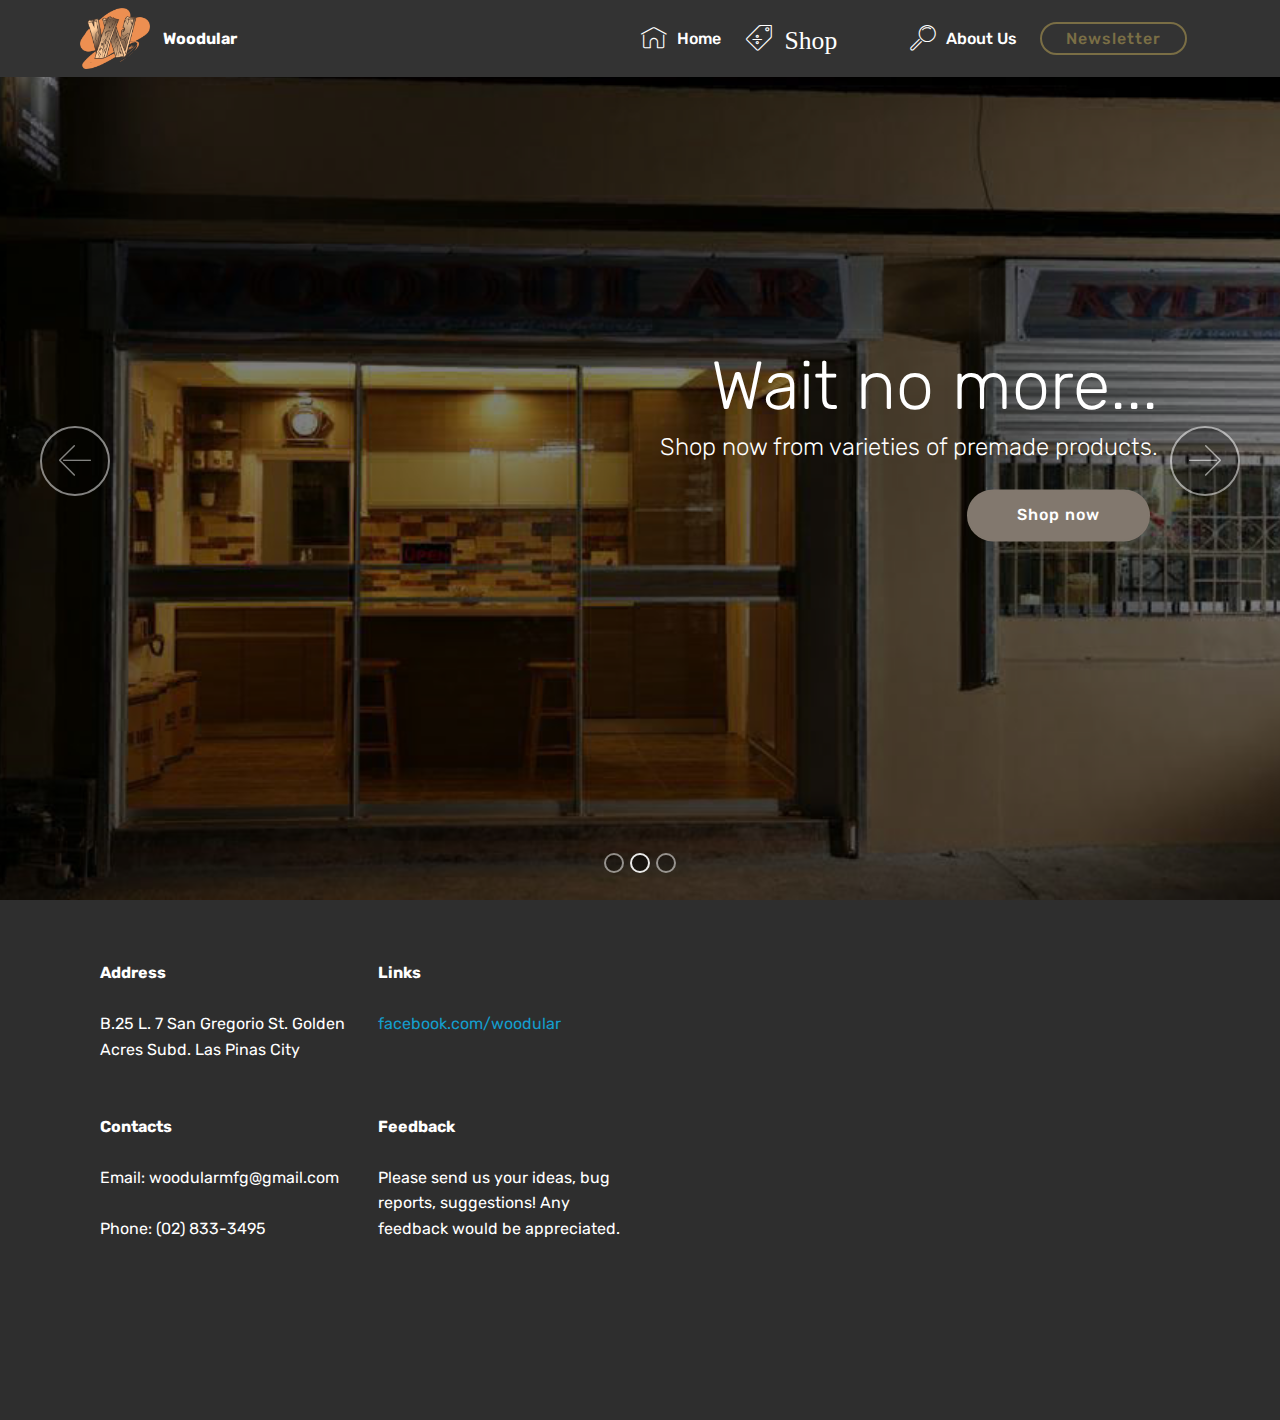
<file: index.html>
<!DOCTYPE html>
<html >
<head>
  <!-- Site made with Mobirise Website Builder v4.8.7, https://mobirise.com -->
  <meta charset="UTF-8">
  <meta http-equiv="X-UA-Compatible" content="IE=edge">
  <meta name="generator" content="Mobirise v4.8.7, mobirise.com">
  <meta name="viewport" content="width=device-width, initial-scale=1, minimum-scale=1">
  <link rel="shortcut icon" href="assets/images/untitled-4-122x106.png" type="image/x-icon">
  <meta name="description" content="">
  <title>Home</title>
  <link rel="stylesheet" href="assets/web/assets/mobirise-icons/mobirise-icons.css">
  <link rel="stylesheet" href="assets/tether/tether.min.css">
  <link rel="stylesheet" href="assets/bootstrap/css/bootstrap.min.css">
  <link rel="stylesheet" href="assets/bootstrap/css/bootstrap-grid.min.css">
  <link rel="stylesheet" href="assets/bootstrap/css/bootstrap-reboot.min.css">
  <link rel="stylesheet" href="assets/dropdown/css/style.css">
  <link rel="stylesheet" href="assets/socicon/css/styles.css">
  <link rel="stylesheet" href="assets/theme/css/style.css">
  <link rel="stylesheet" href="assets/mobirise/css/mbr-additional.css" type="text/css">
  
  
  
</head>
<body>
  <section class="menu cid-r9PFKLAut1" once="menu" id="menu1-0">

    

    <nav class="navbar navbar-expand beta-menu navbar-dropdown align-items-center navbar-fixed-top navbar-toggleable-sm">
        <button class="navbar-toggler navbar-toggler-right" type="button" data-toggle="collapse" data-target="#navbarSupportedContent" aria-controls="navbarSupportedContent" aria-expanded="false" aria-label="Toggle navigation">
            <div class="hamburger">
                <span></span>
                <span></span>
                <span></span>
                <span></span>
            </div>
        </button>
        <div class="menu-logo">
            <div class="navbar-brand">
                <span class="navbar-logo">
                    <a href="index.html">
                         <img src="assets/images/untitled-4-122x106.png" alt="Mobirise" title="" style="height: 3.8rem;">
                    </a>
                </span>
                <span class="navbar-caption-wrap"><a class="navbar-caption text-white display-4" href="index.html">
                        Woodular</a></span>
            </div>
        </div>
        <div class="collapse navbar-collapse" id="navbarSupportedContent">
            <ul class="navbar-nav nav-dropdown" data-app-modern-menu="true"><li class="nav-item"><a class="nav-link link text-white display-4" href="index.html"><span class="mbri-home mbr-iconfont mbr-iconfont-btn"></span>Home&nbsp;</a></li><li class="nav-item">
                    <a class="nav-link link text-white display-4" href="store.html"><span class="mbri-sale mbr-iconfont mbr-iconfont-btn">&nbsp;Shop</span></a>
                </li><li class="nav-item"><a class="nav-link link text-white display-4" href="https://mobirise.co"><br><br></a></li><li class="nav-item"><a class="nav-link link text-white display-4" href="https://mobirise.co"><br><br></a></li>
                <li class="nav-item">
                    <a class="nav-link link text-white display-4" href="about.html">
                        <span class="mbri-search mbr-iconfont mbr-iconfont-btn"></span>
                        About Us
                    </a>
                </li></ul>
            <div class="navbar-buttons mbr-section-btn"><a class="btn btn-sm btn-danger-outline display-4" href="about.html#form3-n">Newsletter</a></div>
        </div>
    </nav>
</section>

<section class="engine"><a href="https://mobirise.info/q">responsive site templates</a></section><section class="carousel slide cid-r9PI9x6TwP" data-interval="false" id="slider1-1">

    

    <div class="full-screen"><div class="mbr-slider slide carousel" data-pause="true" data-keyboard="false" data-ride="false" data-interval="false"><ol class="carousel-indicators"><li data-app-prevent-settings="" data-target="#slider1-1" data-slide-to="0"></li><li data-app-prevent-settings="" data-target="#slider1-1" class=" active" data-slide-to="1"></li><li data-app-prevent-settings="" data-target="#slider1-1" data-slide-to="2"></li></ol><div class="carousel-inner" role="listbox"><div class="carousel-item slider-fullscreen-image" data-bg-video-slide="false" style="background-image: url(assets/images/20643476-1093840844080330-7118830646391316448-o-1440x1080.jpg);"><div class="container container-slide"><div class="image_wrapper"><div class="mbr-overlay"></div><img src="assets/images/20643476-1093840844080330-7118830646391316448-o-1440x1080.jpg"><div class="carousel-caption justify-content-center"><div class="col-10 align-right"><h2 class="mbr-fonts-style display-1">You dream, we make it happen</h2><p class="lead mbr-text mbr-fonts-style display-5">A lot of homes where given a beaty treatment, just dream on and we make those come alive</p></div></div></div></div></div><div class="carousel-item slider-fullscreen-image active" data-bg-video-slide="false" style="background-image: url(assets/images/20637989-1091749337622814-2150588255111004883-n-960x591.jpg);"><div class="container container-slide"><div class="image_wrapper"><div class="mbr-overlay"></div><img src="assets/images/20637989-1091749337622814-2150588255111004883-n-960x591.jpg"><div class="carousel-caption justify-content-center"><div class="col-10 align-right"><h2 class="mbr-fonts-style display-1">Wait no more...</h2><p class="lead mbr-text mbr-fonts-style display-5">Shop now from varieties of premade products.</p><div class="mbr-section-btn" buttons="0"><a class="btn btn-info display-4" href="store.html">Shop now</a> </div></div></div></div></div></div><div class="carousel-item slider-fullscreen-image" data-bg-video-slide="false" style="background-image: url(assets/images/21731320-1114156162048798-9175021350580617062-n-960x640.jpg);"><div class="container container-slide"><div class="image_wrapper"><div class="mbr-overlay"></div><img src="assets/images/21731320-1114156162048798-9175021350580617062-n-960x640.jpg"><div class="carousel-caption justify-content-center"><div class="col-10 align-right"><h2 class="mbr-fonts-style display-1"><p>Made for living, by those who live</p></h2><p class="lead mbr-text mbr-fonts-style display-5">Choose from the large selection of modern designs, or create your own dream place.</p></div></div></div></div></div></div><a data-app-prevent-settings="" class="carousel-control carousel-control-prev" role="button" data-slide="prev" href="#slider1-1"><span aria-hidden="true" class="mbri-left mbr-iconfont"></span><span class="sr-only">Previous</span></a><a data-app-prevent-settings="" class="carousel-control carousel-control-next" role="button" data-slide="next" href="#slider1-1"><span aria-hidden="true" class="mbri-right mbr-iconfont"></span><span class="sr-only">Next</span></a></div></div>

</section>

<section class="cid-r9PLm1YpT7" id="footer2-2">

    

    

    <div class="container">
        <div class="media-container-row content mbr-white">
            <div class="col-12 col-md-3 mbr-fonts-style display-7">
                <p class="mbr-text">
                    <strong>Address</strong>
                    <br>
                    <br>B.25 L. 7 San Gregorio St. Golden Acres Subd. Las Pinas City&nbsp;<br>
                    <br>
                    <br><strong>Contacts</strong>
                    <br>
                    <br>Email: woodularmfg@gmail.com &nbsp; &nbsp; &nbsp; &nbsp; &nbsp; &nbsp; &nbsp; &nbsp; &nbsp;&nbsp;<br>Phone: (02) 833-3495 &nbsp; &nbsp; &nbsp; &nbsp; &nbsp; &nbsp; &nbsp; &nbsp; &nbsp; &nbsp;&nbsp;<br><br></p>
            </div>
            <div class="col-12 col-md-3 mbr-fonts-style display-7">
                <p class="mbr-text">
                    <strong>Links</strong>
                    <br>
                    <br><a class="text-primary" href="http://facebook.com/woodular" target="_blank">facebook.com/woodular</a>&nbsp;<br><br>&nbsp;<br>
                    <br><strong>Feedback</strong>
                    <br>
                    <br>Please send us your ideas, bug reports, suggestions! Any feedback would be appreciated.
                </p>
            </div>
            <div class="col-12 col-md-6">
                <div class="google-map"><iframe frameborder="0" style="border:0" src="https://www.google.com/maps/embed/v1/place?key=AIzaSyA0Dx_boXQiwvdz8sJHoYeZNVTdoWONYkU&amp;q=place_id:ChIJGbZApozRlzMRYhSx2LXgkew" allowfullscreen=""></iframe></div>
            </div>
        </div>
        
    </div>
</section>


  <script src="assets/web/assets/jquery/jquery.min.js"></script>
  <script src="assets/popper/popper.min.js"></script>
  <script src="assets/tether/tether.min.js"></script>
  <script src="assets/bootstrap/js/bootstrap.min.js"></script>
  <script src="assets/smoothscroll/smooth-scroll.js"></script>
  <script src="assets/dropdown/js/script.min.js"></script>
  <script src="assets/ytplayer/jquery.mb.ytplayer.min.js"></script>
  <script src="assets/vimeoplayer/jquery.mb.vimeo_player.js"></script>
  <script src="assets/bootstrapcarouselswipe/bootstrap-carousel-swipe.js"></script>
  <script src="assets/touchswipe/jquery.touch-swipe.min.js"></script>
  <script src="assets/theme/js/script.js"></script>
  <script src="assets/slidervideo/script.js"></script>
  
  
</body>
</html>
</file>
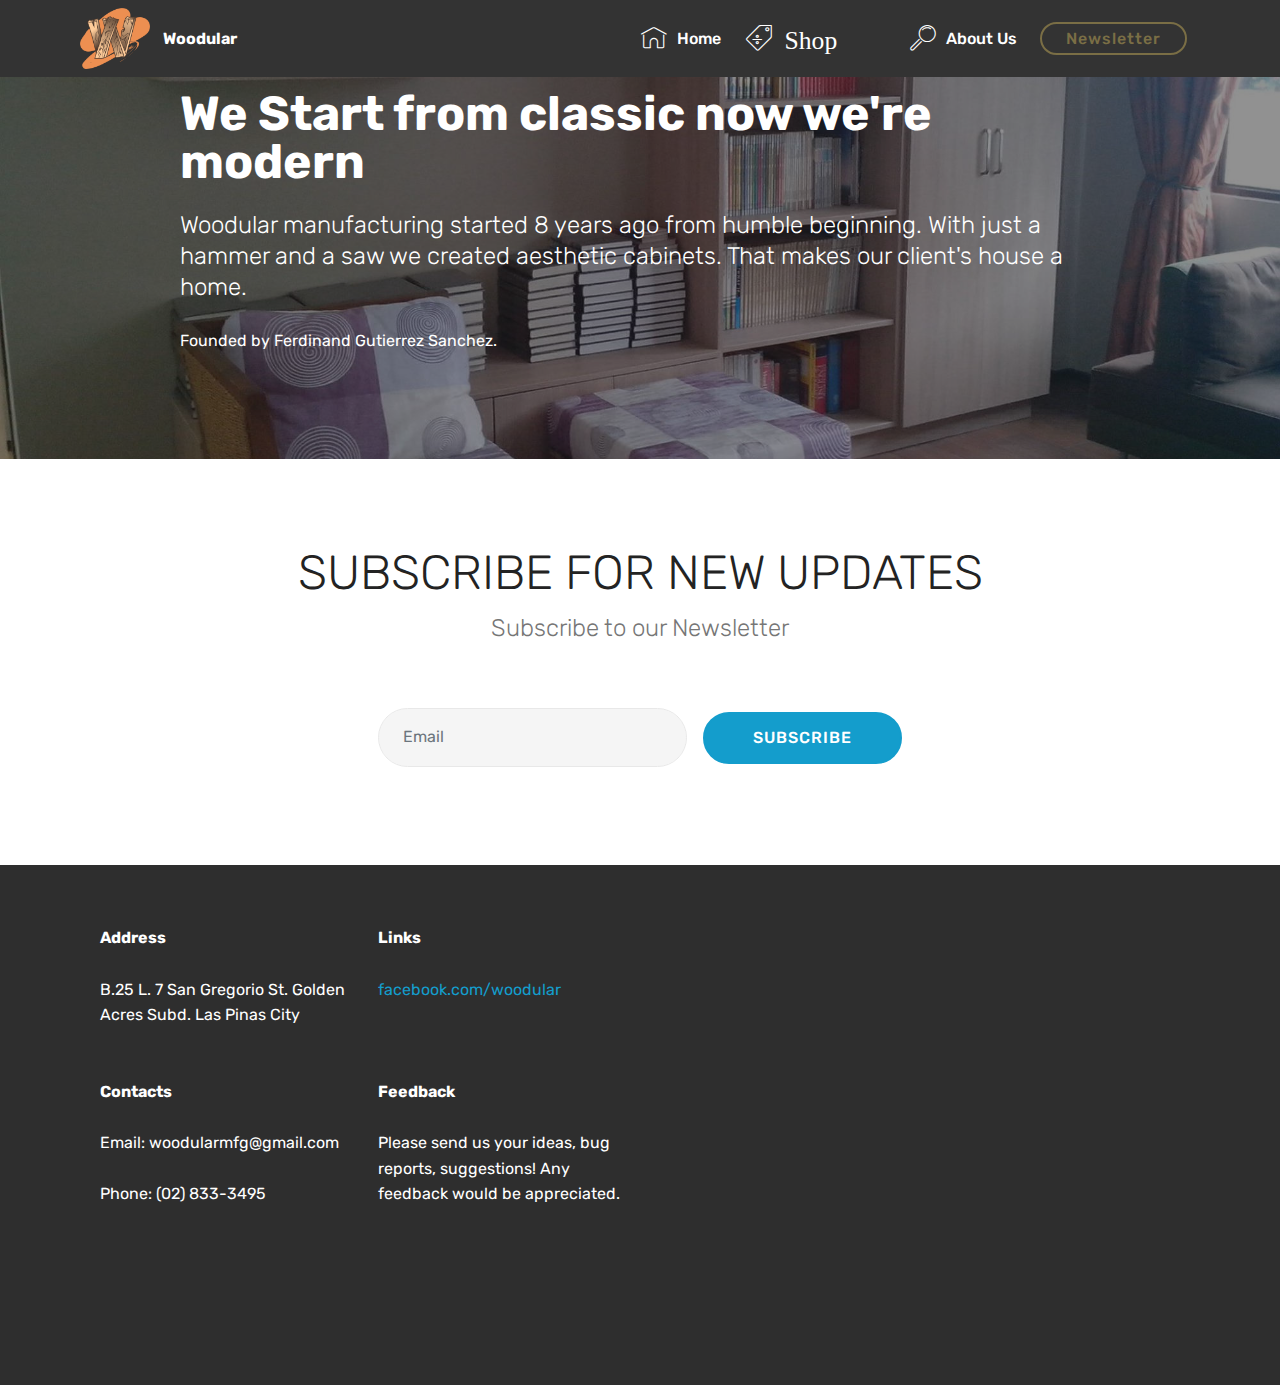
<file: about.html>
<!DOCTYPE html>
<html >
<head>
  <!-- Site made with Mobirise Website Builder v4.8.7, https://mobirise.com -->
  <meta charset="UTF-8">
  <meta http-equiv="X-UA-Compatible" content="IE=edge">
  <meta name="generator" content="Mobirise v4.8.7, mobirise.com">
  <meta name="viewport" content="width=device-width, initial-scale=1, minimum-scale=1">
  <link rel="shortcut icon" href="assets/images/untitled-4-122x106.png" type="image/x-icon">
  <meta name="description" content="">
  <title>About</title>
  <link rel="stylesheet" href="assets/web/assets/mobirise-icons/mobirise-icons.css">
  <link rel="stylesheet" href="assets/tether/tether.min.css">
  <link rel="stylesheet" href="assets/bootstrap/css/bootstrap.min.css">
  <link rel="stylesheet" href="assets/bootstrap/css/bootstrap-grid.min.css">
  <link rel="stylesheet" href="assets/bootstrap/css/bootstrap-reboot.min.css">
  <link rel="stylesheet" href="assets/dropdown/css/style.css">
  <link rel="stylesheet" href="assets/socicon/css/styles.css">
  <link rel="stylesheet" href="assets/theme/css/style.css">
  <link rel="stylesheet" href="assets/mobirise/css/mbr-additional.css" type="text/css">
  
  
  
</head>
<body>
  <section class="menu cid-r9PPx0jA4x" once="menu" id="menu1-a">

    

    <nav class="navbar navbar-expand beta-menu navbar-dropdown align-items-center navbar-fixed-top navbar-toggleable-sm">
        <button class="navbar-toggler navbar-toggler-right" type="button" data-toggle="collapse" data-target="#navbarSupportedContent" aria-controls="navbarSupportedContent" aria-expanded="false" aria-label="Toggle navigation">
            <div class="hamburger">
                <span></span>
                <span></span>
                <span></span>
                <span></span>
            </div>
        </button>
        <div class="menu-logo">
            <div class="navbar-brand">
                <span class="navbar-logo">
                    <a href="index.html">
                         <img src="assets/images/untitled-4-122x106.png" alt="Mobirise" title="" style="height: 3.8rem;">
                    </a>
                </span>
                <span class="navbar-caption-wrap"><a class="navbar-caption text-white display-4" href="index.html">
                        Woodular</a></span>
            </div>
        </div>
        <div class="collapse navbar-collapse" id="navbarSupportedContent">
            <ul class="navbar-nav nav-dropdown" data-app-modern-menu="true"><li class="nav-item"><a class="nav-link link text-white display-4" href="index.html"><span class="mbri-home mbr-iconfont mbr-iconfont-btn"></span>Home&nbsp;</a></li><li class="nav-item">
                    <a class="nav-link link text-white display-4" href="store.html"><span class="mbri-sale mbr-iconfont mbr-iconfont-btn">&nbsp;Shop</span></a>
                </li><li class="nav-item"><a class="nav-link link text-white display-4" href="https://mobirise.co"><br><br></a></li><li class="nav-item"><a class="nav-link link text-white display-4" href="https://mobirise.co"><br><br></a></li>
                <li class="nav-item">
                    <a class="nav-link link text-white display-4" href="about.html">
                        <span class="mbri-search mbr-iconfont mbr-iconfont-btn"></span>
                        About Us
                    </a>
                </li></ul>
            <div class="navbar-buttons mbr-section-btn"><a class="btn btn-sm btn-danger-outline display-4" href="about.html#form3-n">Newsletter</a></div>
        </div>
    </nav>
</section>

<section class="engine"><a href="https://mobirise.info/h">how to create a web page</a></section><section class="mbr-section info3 cid-r9PPMmqriK" id="info3-d">

    

    <div class="mbr-overlay" style="opacity: 0.5; background-color: rgb(35, 35, 35);">
    </div>

    <div class="container">
        <div class="row justify-content-center">
            <div class="media-container-column title col-12 col-md-10">
                <h2 class="align-left mbr-bold mbr-white pb-3 mbr-fonts-style display-2">We Start from classic now we're modern</h2>
                <h3 class="mbr-section-subtitle align-left mbr-light mbr-white pb-3 mbr-fonts-style display-5">
                    Woodular manufacturing started 8 years ago from humble beginning. With just a hammer and a saw we created aesthetic cabinets. That makes our client's house a home.</h3>
                <p class="mbr-text align-left mbr-white mbr-fonts-style display-7">
                    Founded by Ferdinand Gutierrez Sanchez.</p>
                
            </div>
        </div>
    </div>
</section>

<section class="mbr-section form3 cid-rb9Y3Fbtnn" id="form3-n">

    

    

    <div class="container">
        <div class="row justify-content-center">
            <div class="title col-12 col-lg-8">
                <h2 class="align-center pb-2 mbr-fonts-style display-2">
                    SUBSCRIBE FOR NEW UPDATES</h2>
                <h3 class="mbr-section-subtitle align-center pb-5 mbr-light mbr-fonts-style display-5">
                    Subscribe to our Newsletter
                </h3>
            </div>
        </div>

        <div class="row py-2 justify-content-center">
            <div class="col-12 col-lg-6  col-md-8 " data-form-type="formoid">
                <div data-form-alert="" hidden="">
                        Thanks for filling out the form!
                </div>
                <form class="mbr-form" action="https://mobirise.com/" method="post" data-form-title="Mobirise Form"><input type="hidden" name="email" data-form-email="true" value="0uvEjfqA/yIewlBUy0/nMEgv3GSN7v/l9uYnLKzuTjW/DQw9vUcbJLZ5KV8QCc9EpQ7VpFF4BsQ4EmOqYT6fszbX9M8NmLuMfsDDFT5FcInP7aJJgGqb1qgZjR4KFVak">
                    <div class="mbr-subscribe input-group">
                        <input class="form-control" type="email" name="email" placeholder="Email" data-form-field="Email" required="" id="email-form3-n">
                        <span class="input-group-btn">
                            <button href="" type="submit" class="btn btn-primary  display-4">SUBSCRIBE</button>
                        </span>
                    </div>
                </form>
            </div>
        </div>
    </div>
</section>

<section class="cid-r9PPx5ZL4J" id="footer2-c">

    

    

    <div class="container">
        <div class="media-container-row content mbr-white">
            <div class="col-12 col-md-3 mbr-fonts-style display-7">
                <p class="mbr-text">
                    <strong>Address</strong>
                    <br>
                    <br>B.25 L. 7 San Gregorio St. Golden Acres Subd. Las Pinas City&nbsp;<br>
                    <br>
                    <br><strong>Contacts</strong>
                    <br>
                    <br>Email: woodularmfg@gmail.com &nbsp; &nbsp; &nbsp; &nbsp; &nbsp; &nbsp; &nbsp; &nbsp; &nbsp;&nbsp;<br>Phone: (02) 833-3495 &nbsp; &nbsp; &nbsp; &nbsp; &nbsp; &nbsp; &nbsp; &nbsp; &nbsp; &nbsp;&nbsp;<br><br></p>
            </div>
            <div class="col-12 col-md-3 mbr-fonts-style display-7">
                <p class="mbr-text">
                    <strong>Links</strong>
                    <br>
                    <br><a class="text-primary" href="http://facebook.com/woodular" target="_blank">facebook.com/woodular</a>&nbsp;<br><br>&nbsp;<br>
                    <br><strong>Feedback</strong>
                    <br>
                    <br>Please send us your ideas, bug reports, suggestions! Any feedback would be appreciated.
                </p>
            </div>
            <div class="col-12 col-md-6">
                <div class="google-map"><iframe frameborder="0" style="border:0" src="https://www.google.com/maps/embed/v1/place?key=AIzaSyA0Dx_boXQiwvdz8sJHoYeZNVTdoWONYkU&amp;q=place_id:ChIJGbZApozRlzMRYhSx2LXgkew" allowfullscreen=""></iframe></div>
            </div>
        </div>
        
    </div>
</section>


  <script src="assets/web/assets/jquery/jquery.min.js"></script>
  <script src="assets/popper/popper.min.js"></script>
  <script src="assets/tether/tether.min.js"></script>
  <script src="assets/bootstrap/js/bootstrap.min.js"></script>
  <script src="assets/smoothscroll/smooth-scroll.js"></script>
  <script src="assets/dropdown/js/script.min.js"></script>
  <script src="assets/touchswipe/jquery.touch-swipe.min.js"></script>
  <script src="assets/theme/js/script.js"></script>
  <script src="assets/formoid/formoid.min.js"></script>
  
  
</body>
</html>
</file>
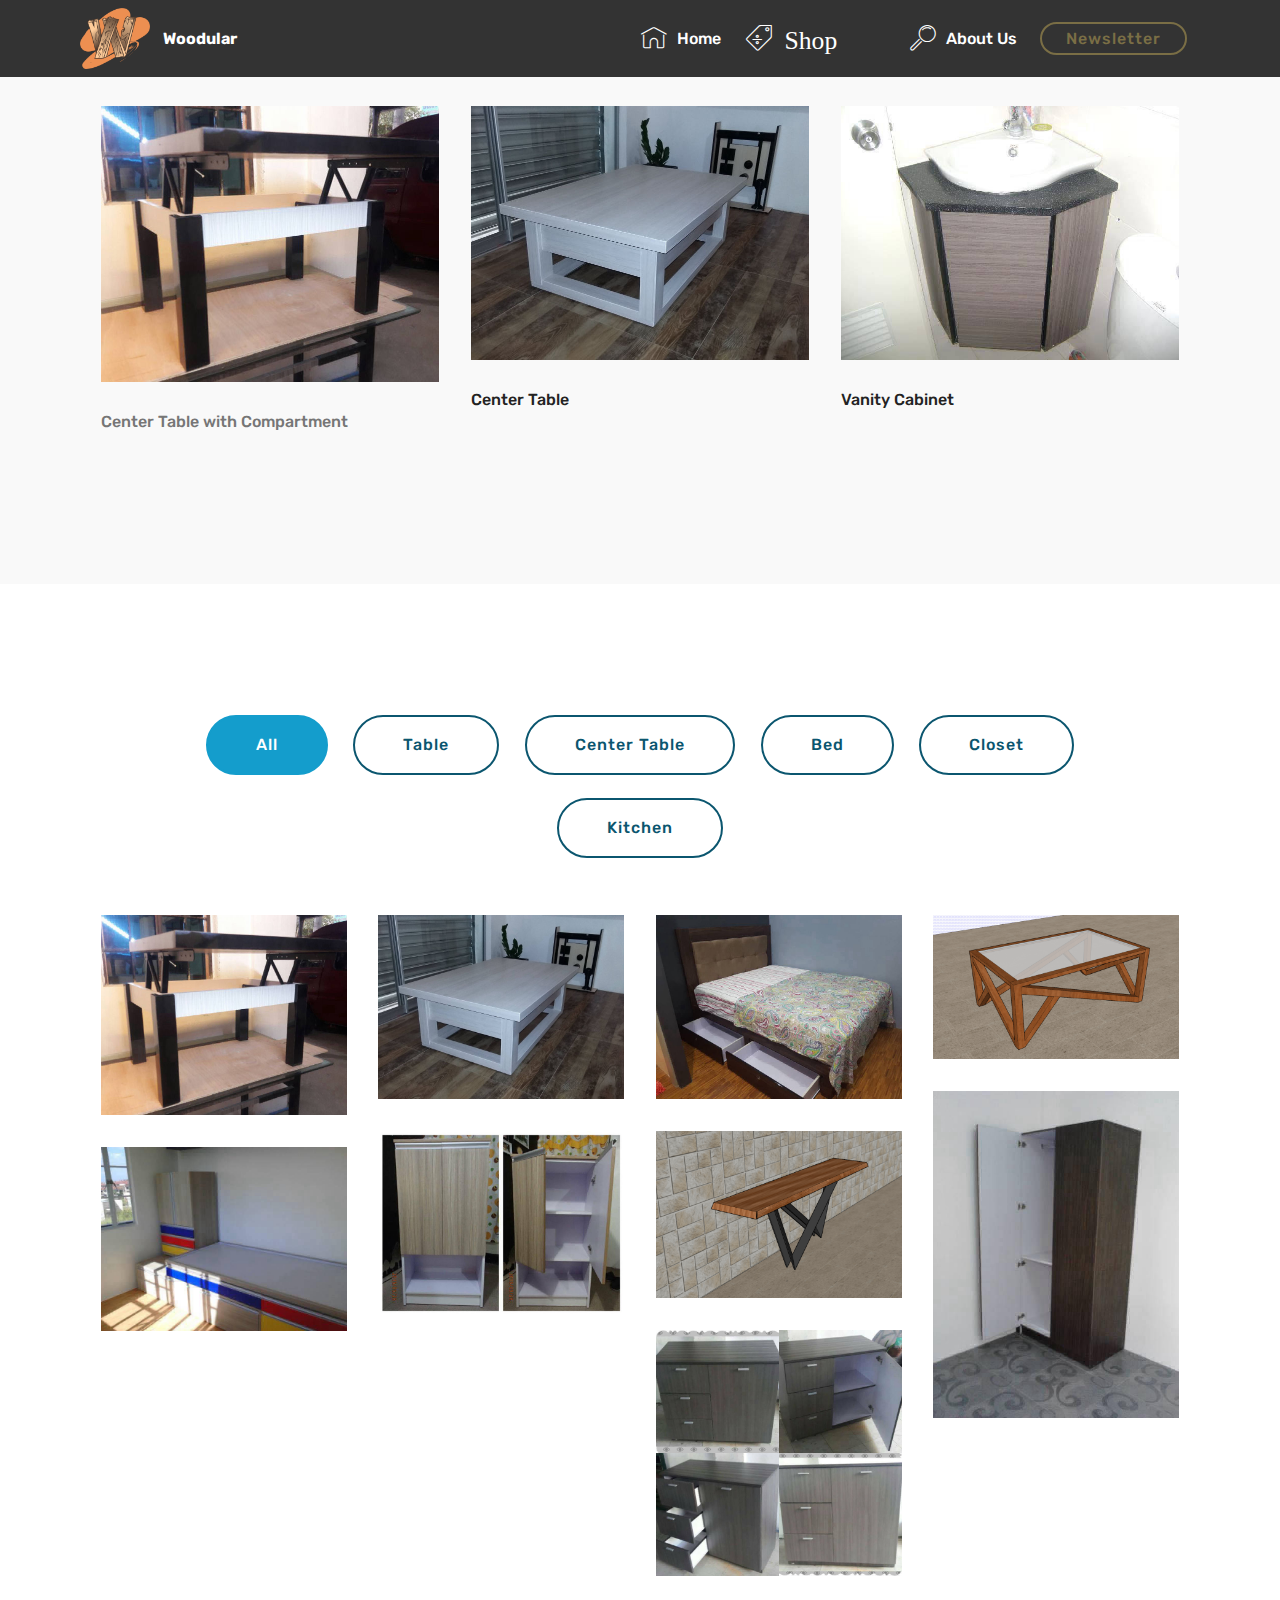
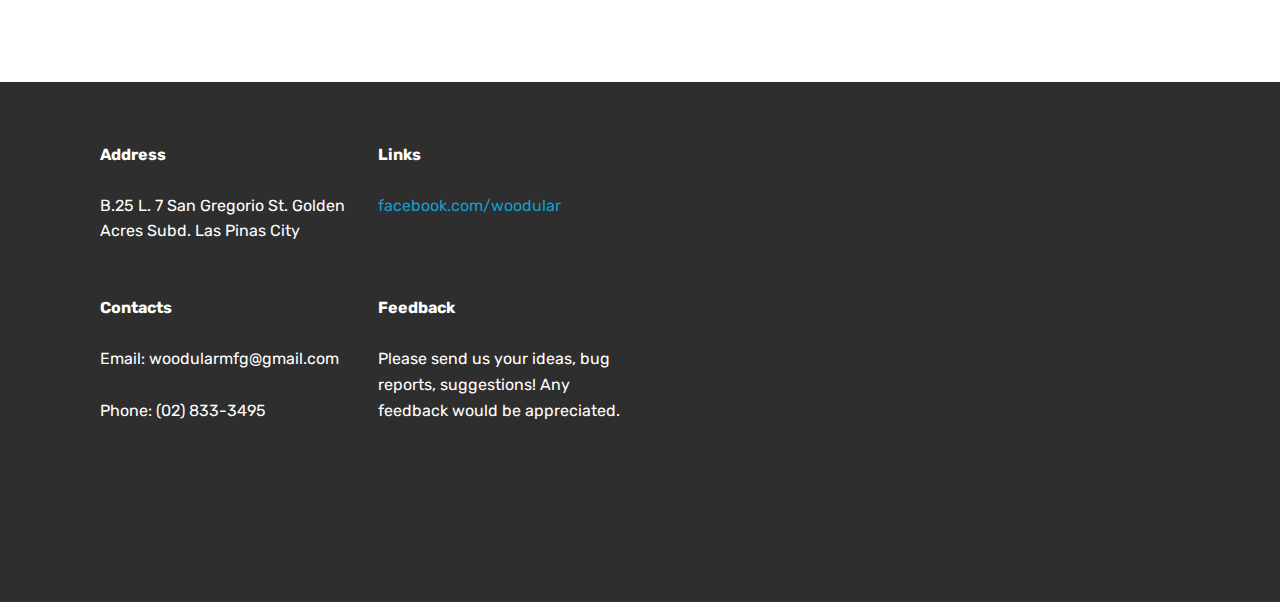
<file: page4.html>
<!DOCTYPE html>
<html >
<head>
  <!-- Site made with Mobirise Website Builder v4.8.7, https://mobirise.com -->
  <meta charset="UTF-8">
  <meta http-equiv="X-UA-Compatible" content="IE=edge">
  <meta name="generator" content="Mobirise v4.8.7, mobirise.com">
  <meta name="viewport" content="width=device-width, initial-scale=1, minimum-scale=1">
  <link rel="shortcut icon" href="assets/images/untitled-4-122x106.png" type="image/x-icon">
  <meta name="description" content="">
  <title>product1</title>
  <link rel="stylesheet" href="assets/web/assets/mobirise-icons/mobirise-icons.css">
  <link rel="stylesheet" href="assets/tether/tether.min.css">
  <link rel="stylesheet" href="assets/bootstrap/css/bootstrap.min.css">
  <link rel="stylesheet" href="assets/bootstrap/css/bootstrap-grid.min.css">
  <link rel="stylesheet" href="assets/bootstrap/css/bootstrap-reboot.min.css">
  <link rel="stylesheet" href="assets/dropdown/css/style.css">
  <link rel="stylesheet" href="assets/socicon/css/styles.css">
  <link rel="stylesheet" href="assets/theme/css/style.css">
  <link rel="stylesheet" href="assets/gallery/style.css">
  <link rel="stylesheet" href="assets/mobirise/css/mbr-additional.css" type="text/css">
  
  
  
</head>
<body>
  <section class="menu cid-rb9MsQ5hOR" once="menu" id="menu1-f">

    

    <nav class="navbar navbar-expand beta-menu navbar-dropdown align-items-center navbar-fixed-top navbar-toggleable-sm">
        <button class="navbar-toggler navbar-toggler-right" type="button" data-toggle="collapse" data-target="#navbarSupportedContent" aria-controls="navbarSupportedContent" aria-expanded="false" aria-label="Toggle navigation">
            <div class="hamburger">
                <span></span>
                <span></span>
                <span></span>
                <span></span>
            </div>
        </button>
        <div class="menu-logo">
            <div class="navbar-brand">
                <span class="navbar-logo">
                    <a href="index.html">
                         <img src="assets/images/untitled-4-122x106.png" alt="Mobirise" title="" style="height: 3.8rem;">
                    </a>
                </span>
                <span class="navbar-caption-wrap"><a class="navbar-caption text-white display-4" href="index.html">
                        Woodular</a></span>
            </div>
        </div>
        <div class="collapse navbar-collapse" id="navbarSupportedContent">
            <ul class="navbar-nav nav-dropdown" data-app-modern-menu="true"><li class="nav-item"><a class="nav-link link text-white display-4" href="index.html"><span class="mbri-home mbr-iconfont mbr-iconfont-btn"></span>Home&nbsp;</a></li><li class="nav-item">
                    <a class="nav-link link text-white display-4" href="store.html"><span class="mbri-sale mbr-iconfont mbr-iconfont-btn">&nbsp;Shop</span></a>
                </li><li class="nav-item"><a class="nav-link link text-white display-4" href="https://mobirise.co"><br><br></a></li><li class="nav-item"><a class="nav-link link text-white display-4" href="https://mobirise.co"><br><br></a></li>
                <li class="nav-item">
                    <a class="nav-link link text-white display-4" href="about.html">
                        <span class="mbri-search mbr-iconfont mbr-iconfont-btn"></span>
                        About Us
                    </a>
                </li></ul>
            <div class="navbar-buttons mbr-section-btn"><a class="btn btn-sm btn-danger-outline display-4" href="about.html#form3-n">Newsletter</a></div>
        </div>
    </nav>
</section>

<section class="engine"><a href="https://mobirise.info/i">web creation software</a></section><section class="features2 cid-rb9MsT3Iwm" id="features2-g">

    

    
    
    <div class="container">
        <div class="media-container-row">
            <div class="card p-3 col-12 col-md-6 col-lg-4">
                <div class="card-wrapper">
                    <div class="card-img">
                        <img src="assets/images/20992738-1102400276557720-2682466613743026521-n-676x551.jpg" alt="Mobirise" title="">
                    </div>
                    <div class="card-box">
                        <h4 class="card-title pb-3 mbr-fonts-style display-7"><p>
                            Center Table with Compartment&nbsp;&nbsp;</p></h4>
                        <p class="mbr-text mbr-fonts-style display-7"></p>
                    </div>
                </div>
            </div>

            <div class="card p-3 col-12 col-md-6 col-lg-4">
                <div class="card-wrapper">
                    <div class="card-img">
                        <img src="assets/images/21272895-1106870832777331-1280565205991738039-o-676x507.jpg" alt="Mobirise" title="">
                    </div>
                    <div class="card-box ">
                        <h4 class="card-title pb-3 mbr-fonts-style display-7">
                            Center Table</h4>
                        <p class="mbr-text mbr-fonts-style display-7"></p>
                    </div>
                </div>
            </div>

            <div class="card p-3 col-12 col-md-6 col-lg-4">
                <div class="card-wrapper">
                    <div class="card-img">
                        <img src="assets/images/20597531-1090558334408581-6627798885451984560-n-640x480.jpg" alt="Mobirise" title="">
                    </div>
                    <div class="card-box">
                        <h4 class="card-title pb-3 mbr-fonts-style display-7">
                            Vanity Cabinet</h4>
                        <p class="mbr-text mbr-fonts-style display-7"></p>
                    </div>
                </div>
            </div>

            
        </div>
    </div>
</section>

<section class="mbr-gallery mbr-slider-carousel cid-rb9MsWjY8l" id="gallery2-h">

    

    <div class="container">
        <div><!-- Filter --><div class="mbr-gallery-filter container gallery-filter-active"><ul buttons="0"><li class="mbr-gallery-filter-all"><a class="btn btn-md btn-primary-outline active display-7" href="">All</a></li></ul></div><!-- Gallery --><div class="mbr-gallery-row"><div class="mbr-gallery-layout-default"><div><div><div class="mbr-gallery-item mbr-gallery-item--p2" data-video-url="false" data-tags="Table"><div href="#lb-gallery2-h" data-slide-to="0" data-toggle="modal"><img src="assets/images/20992738-1102400276557720-2682466613743026521-n-960x783-800x653.jpg" alt="" title=""><span class="icon-focus"></span></div></div><div class="mbr-gallery-item mbr-gallery-item--p2" data-video-url="false" data-tags="Table"><div href="#lb-gallery2-h" data-slide-to="1" data-toggle="modal"><img src="assets/images/21272895-1106870832777331-1280565205991738039-o-2000x1500-800x600.jpg" alt="" title=""><span class="icon-focus"></span></div></div><div class="mbr-gallery-item mbr-gallery-item--p2" data-video-url="false" data-tags="Center Table"><div href="#lb-gallery2-h" data-slide-to="2" data-toggle="modal"><img src="assets/images/bedwdrawer-960x720-800x600.jpg" alt="" title=""><span class="icon-focus"></span></div></div><div class="mbr-gallery-item mbr-gallery-item--p2" data-video-url="false" data-tags="Bed"><div href="#lb-gallery2-h" data-slide-to="3" data-toggle="modal"><img src="assets/images/centert1-1275x749-800x470.png" alt="" title=""><span class="icon-focus"></span></div></div><div class="mbr-gallery-item mbr-gallery-item--p2" data-video-url="false" data-tags="Table"><div href="#lb-gallery2-h" data-slide-to="4" data-toggle="modal"><img src="assets/images/closet-480x640-480x640.jpg" alt="" title=""><span class="icon-focus"></span></div></div><div class="mbr-gallery-item mbr-gallery-item--p2" data-video-url="false" data-tags="Closet"><div href="#lb-gallery2-h" data-slide-to="5" data-toggle="modal"><img src="assets/images/closetfkids-960x720-800x600.jpg" alt="" title=""><span class="icon-focus"></span></div></div><div class="mbr-gallery-item mbr-gallery-item--p2" data-video-url="false" data-tags="Closet"><div href="#lb-gallery2-h" data-slide-to="6" data-toggle="modal"><img src="assets/images/consulet1-914x621-800x544.png" alt="" title=""><span class="icon-focus"></span></div></div><div class="mbr-gallery-item mbr-gallery-item--p2" data-video-url="false" data-tags="Table"><div href="#lb-gallery2-h" data-slide-to="7" data-toggle="modal"><img src="assets/images/kidsbed-640x480-640x480.jpg" alt="" title=""><span class="icon-focus"></span></div></div><div class="mbr-gallery-item mbr-gallery-item--p2" data-video-url="false" data-tags="Kitchen"><div href="#lb-gallery2-h" data-slide-to="8" data-toggle="modal"><img src="assets/images/kitchencab3drawers-960x960-800x800.jpg" alt="" title=""><span class="icon-focus"></span></div></div></div></div><div class="clearfix"></div></div></div><!-- Lightbox --><div data-app-prevent-settings="" class="mbr-slider modal fade carousel slide" tabindex="-1" data-keyboard="true" data-interval="false" id="lb-gallery2-h"><div class="modal-dialog"><div class="modal-content"><div class="modal-body"><div class="carousel-inner"><div class="carousel-item"><img src="assets/images/20992738-1102400276557720-2682466613743026521-n-960x783.jpg" alt="" title=""></div><div class="carousel-item"><img src="assets/images/21272895-1106870832777331-1280565205991738039-o-2000x1500.jpg" alt="" title=""></div><div class="carousel-item"><img src="assets/images/bedwdrawer-960x720.jpg" alt="" title=""></div><div class="carousel-item"><img src="assets/images/centert1-1275x749.png" alt="" title=""></div><div class="carousel-item"><img src="assets/images/closet-480x640.jpg" alt="" title=""></div><div class="carousel-item"><img src="assets/images/closetfkids-960x720.jpg" alt="" title=""></div><div class="carousel-item"><img src="assets/images/consulet1-914x621.png" alt="" title=""></div><div class="carousel-item"><img src="assets/images/kidsbed-640x480.jpg" alt="" title=""></div><div class="carousel-item active"><img src="assets/images/kitchencab3drawers-960x960.jpg" alt="" title=""></div></div><a class="carousel-control carousel-control-prev" role="button" data-slide="prev" href="#lb-gallery2-h"><span class="mbri-left mbr-iconfont" aria-hidden="true"></span><span class="sr-only">Previous</span></a><a class="carousel-control carousel-control-next" role="button" data-slide="next" href="#lb-gallery2-h"><span class="mbri-right mbr-iconfont" aria-hidden="true"></span><span class="sr-only">Next</span></a><a class="close" href="#" role="button" data-dismiss="modal"><span class="sr-only">Close</span></a></div></div></div></div></div>
    </div>

</section>

<section class="cid-rb9Mt0uOFR" id="footer2-i">

    

    

    <div class="container">
        <div class="media-container-row content mbr-white">
            <div class="col-12 col-md-3 mbr-fonts-style display-7">
                <p class="mbr-text">
                    <strong>Address</strong>
                    <br>
                    <br>B.25 L. 7 San Gregorio St. Golden Acres Subd. Las Pinas City&nbsp;<br>
                    <br>
                    <br><strong>Contacts</strong>
                    <br>
                    <br>Email: woodularmfg@gmail.com &nbsp; &nbsp; &nbsp; &nbsp; &nbsp; &nbsp; &nbsp; &nbsp; &nbsp;&nbsp;<br>Phone: (02) 833-3495 &nbsp; &nbsp; &nbsp; &nbsp; &nbsp; &nbsp; &nbsp; &nbsp; &nbsp; &nbsp;&nbsp;<br><br></p>
            </div>
            <div class="col-12 col-md-3 mbr-fonts-style display-7">
                <p class="mbr-text">
                    <strong>Links</strong>
                    <br>
                    <br><a class="text-primary" href="http://facebook.com/woodular" target="_blank">facebook.com/woodular</a>&nbsp;<br><br>&nbsp;<br>
                    <br><strong>Feedback</strong>
                    <br>
                    <br>Please send us your ideas, bug reports, suggestions! Any feedback would be appreciated.
                </p>
            </div>
            <div class="col-12 col-md-6">
                <div class="google-map"><iframe frameborder="0" style="border:0" src="https://www.google.com/maps/embed/v1/place?key=AIzaSyA0Dx_boXQiwvdz8sJHoYeZNVTdoWONYkU&amp;q=place_id:ChIJGbZApozRlzMRYhSx2LXgkew" allowfullscreen=""></iframe></div>
            </div>
        </div>
        
    </div>
</section>


  <script src="assets/web/assets/jquery/jquery.min.js"></script>
  <script src="assets/popper/popper.min.js"></script>
  <script src="assets/tether/tether.min.js"></script>
  <script src="assets/bootstrap/js/bootstrap.min.js"></script>
  <script src="assets/smoothscroll/smooth-scroll.js"></script>
  <script src="assets/dropdown/js/script.min.js"></script>
  <script src="assets/masonry/masonry.pkgd.min.js"></script>
  <script src="assets/imagesloaded/imagesloaded.pkgd.min.js"></script>
  <script src="assets/bootstrapcarouselswipe/bootstrap-carousel-swipe.js"></script>
  <script src="assets/vimeoplayer/jquery.mb.vimeo_player.js"></script>
  <script src="assets/touchswipe/jquery.touch-swipe.min.js"></script>
  <script src="assets/theme/js/script.js"></script>
  <script src="assets/gallery/player.min.js"></script>
  <script src="assets/gallery/script.js"></script>
  <script src="assets/slidervideo/script.js"></script>
  
  
</body>
</html>
</file>
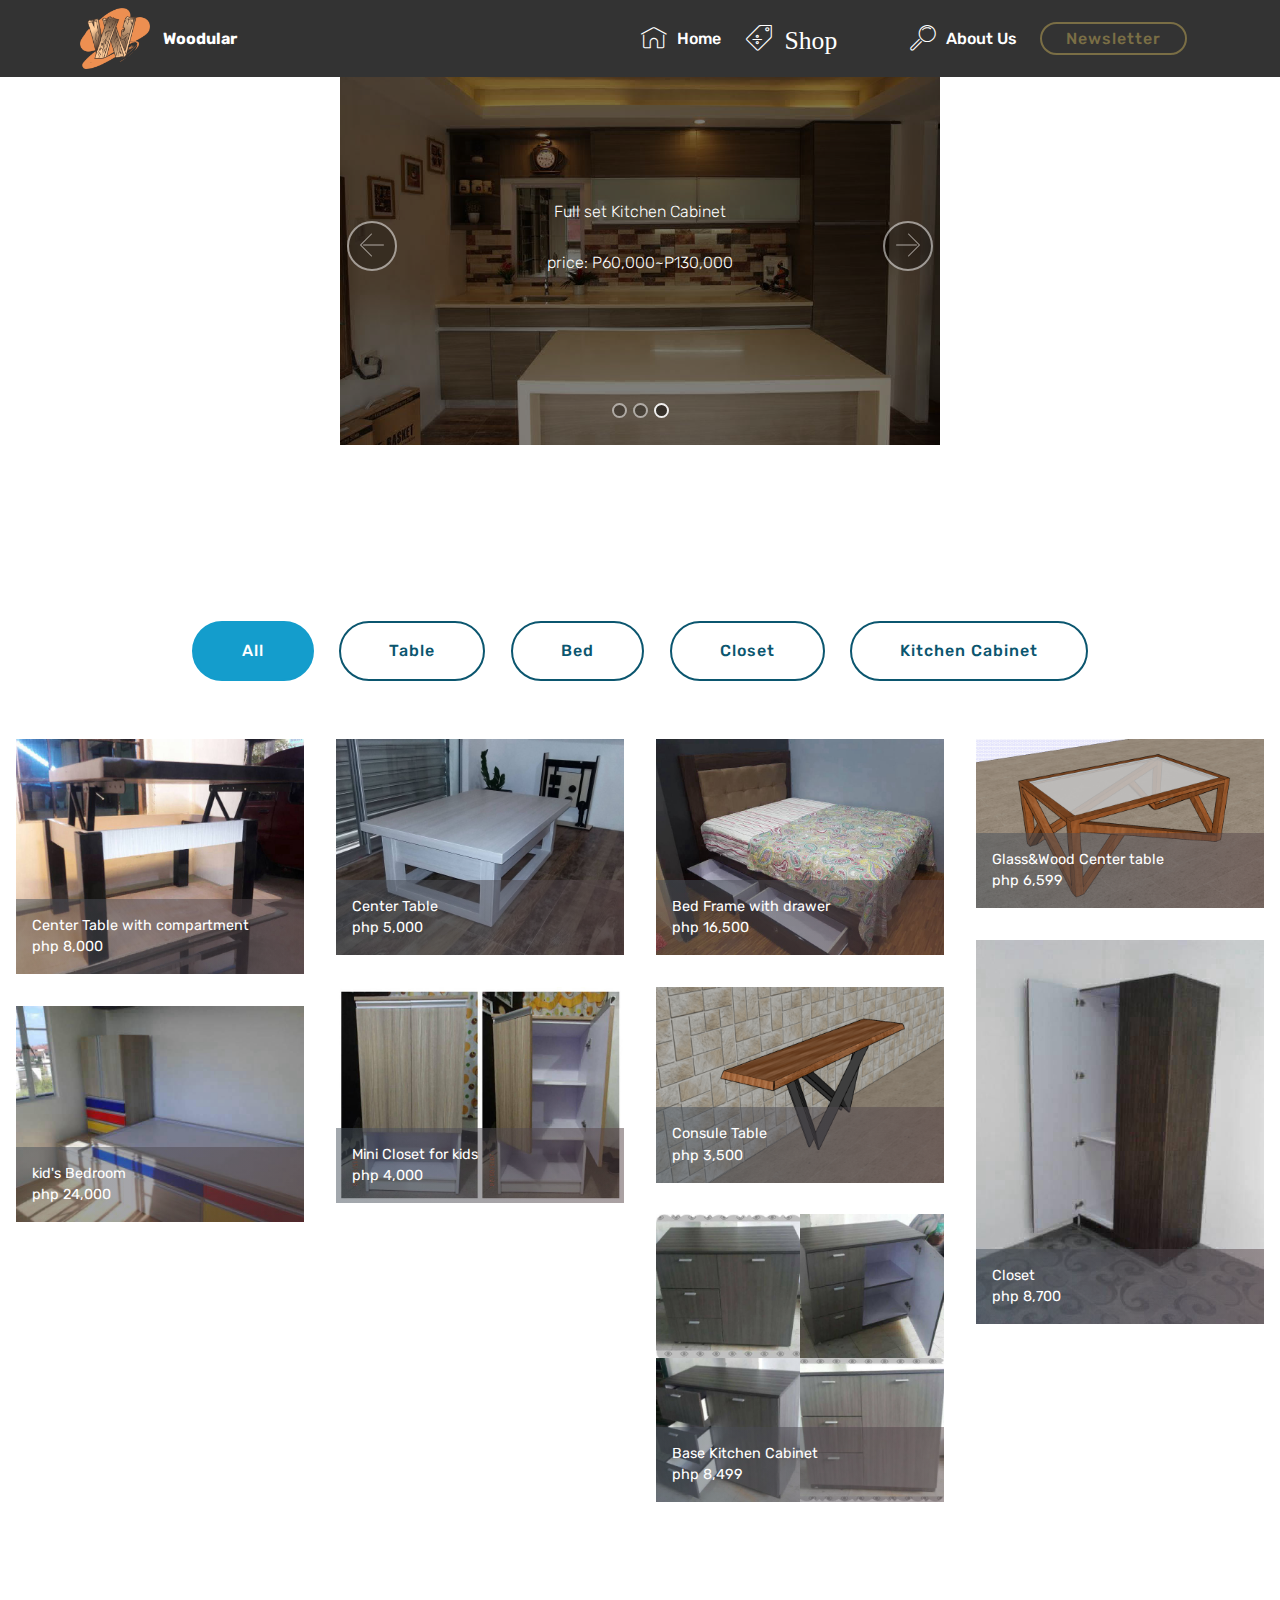
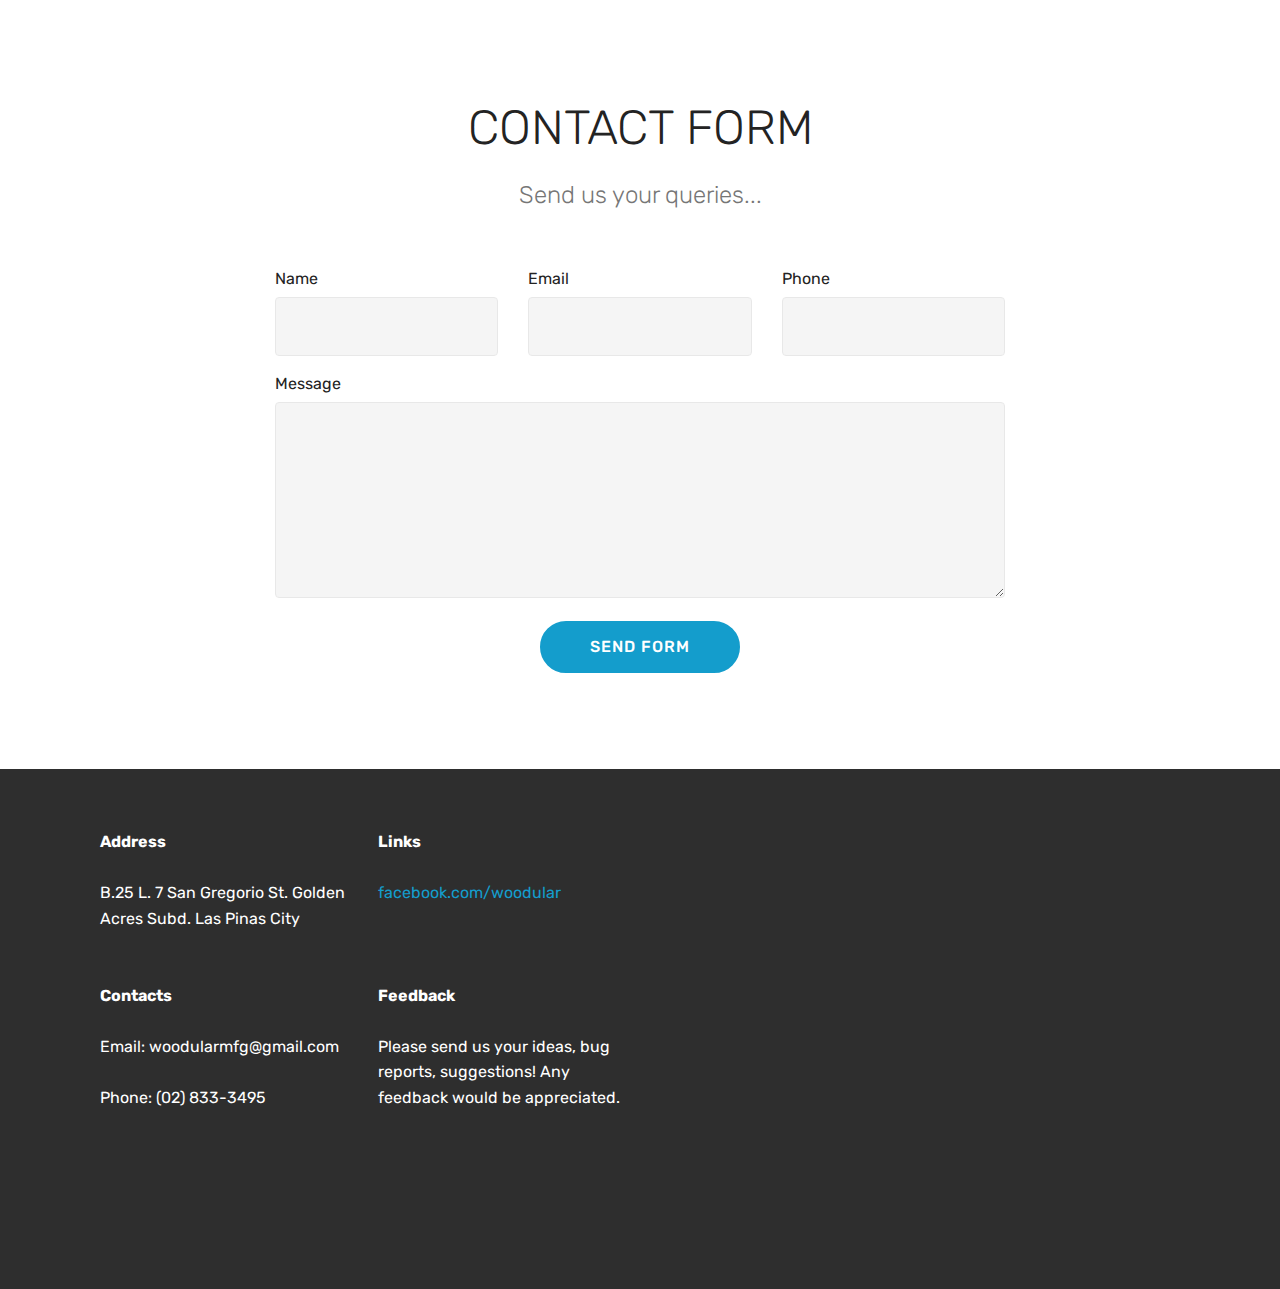
<file: store.html>
<!DOCTYPE html>
<html >
<head>
  <!-- Site made with Mobirise Website Builder v4.8.7, https://mobirise.com -->
  <meta charset="UTF-8">
  <meta http-equiv="X-UA-Compatible" content="IE=edge">
  <meta name="generator" content="Mobirise v4.8.7, mobirise.com">
  <meta name="viewport" content="width=device-width, initial-scale=1, minimum-scale=1">
  <link rel="shortcut icon" href="assets/images/untitled-4-122x106.png" type="image/x-icon">
  <meta name="description" content="">
  <title>Store</title>
  <link rel="stylesheet" href="assets/web/assets/mobirise-icons/mobirise-icons.css">
  <link rel="stylesheet" href="assets/tether/tether.min.css">
  <link rel="stylesheet" href="assets/bootstrap/css/bootstrap.min.css">
  <link rel="stylesheet" href="assets/bootstrap/css/bootstrap-grid.min.css">
  <link rel="stylesheet" href="assets/bootstrap/css/bootstrap-reboot.min.css">
  <link rel="stylesheet" href="assets/dropdown/css/style.css">
  <link rel="stylesheet" href="assets/socicon/css/styles.css">
  <link rel="stylesheet" href="assets/theme/css/style.css">
  <link rel="stylesheet" href="assets/gallery/style.css">
  <link rel="stylesheet" href="assets/mobirise/css/mbr-additional.css" type="text/css">
  
  
  
</head>
<body>
  <section class="menu cid-r9PMRNHeah" once="menu" id="menu1-4">

    

    <nav class="navbar navbar-expand beta-menu navbar-dropdown align-items-center navbar-fixed-top navbar-toggleable-sm">
        <button class="navbar-toggler navbar-toggler-right" type="button" data-toggle="collapse" data-target="#navbarSupportedContent" aria-controls="navbarSupportedContent" aria-expanded="false" aria-label="Toggle navigation">
            <div class="hamburger">
                <span></span>
                <span></span>
                <span></span>
                <span></span>
            </div>
        </button>
        <div class="menu-logo">
            <div class="navbar-brand">
                <span class="navbar-logo">
                    <a href="index.html">
                         <img src="assets/images/untitled-4-122x106.png" alt="Mobirise" title="" style="height: 3.8rem;">
                    </a>
                </span>
                <span class="navbar-caption-wrap"><a class="navbar-caption text-white display-4" href="index.html">
                        Woodular</a></span>
            </div>
        </div>
        <div class="collapse navbar-collapse" id="navbarSupportedContent">
            <ul class="navbar-nav nav-dropdown" data-app-modern-menu="true"><li class="nav-item"><a class="nav-link link text-white display-4" href="index.html"><span class="mbri-home mbr-iconfont mbr-iconfont-btn"></span>Home&nbsp;</a></li><li class="nav-item">
                    <a class="nav-link link text-white display-4" href="store.html"><span class="mbri-sale mbr-iconfont mbr-iconfont-btn">&nbsp;Shop</span></a>
                </li><li class="nav-item"><a class="nav-link link text-white display-4" href="https://mobirise.co"><br><br></a></li><li class="nav-item"><a class="nav-link link text-white display-4" href="https://mobirise.co"><br><br></a></li>
                <li class="nav-item">
                    <a class="nav-link link text-white display-4" href="about.html">
                        <span class="mbri-search mbr-iconfont mbr-iconfont-btn"></span>
                        About Us
                    </a>
                </li></ul>
            <div class="navbar-buttons mbr-section-btn"><a class="btn btn-sm btn-danger-outline display-4" href="about.html#form3-n">Newsletter</a></div>
        </div>
    </nav>
</section>

<section class="engine"><a href="https://mobirise.info/p">site templates free download</a></section><section class="carousel slide cid-rb9N3Drh57" data-interval="false" id="slider2-l">

    
    <div class="container content-slider">
        <div class="content-slider-wrap">
            <div><div class="mbr-slider slide carousel" data-pause="true" data-keyboard="false" data-ride="false" data-interval="false"><ol class="carousel-indicators"><li data-app-prevent-settings="" data-target="#slider2-l" data-slide-to="0"></li><li data-app-prevent-settings="" data-target="#slider2-l" data-slide-to="1"></li><li data-app-prevent-settings="" data-target="#slider2-l" class=" active" data-slide-to="2"></li></ol><div class="carousel-inner" role="listbox"><div class="carousel-item slider-fullscreen-image" data-bg-video-slide="false" style="background-image: url(assets/images/kidsbed-640x480.jpg);"><div class="container container-slide"><div class="image_wrapper"><div class="mbr-overlay"></div><img src="assets/images/kidsbed-640x480.jpg"><div class="carousel-caption justify-content-center"><div class="col-10 align-center"><p class="lead mbr-text mbr-fonts-style display-7">Kid's Bed<br><br>price: P30,000</p></div></div></div></div></div><div class="carousel-item slider-fullscreen-image" data-bg-video-slide="false" style="background-image: url(assets/images/20526068-1090551554409259-1661962037840647331-n-720x540.jpg);"><div class="container container-slide"><div class="image_wrapper"><div class="mbr-overlay"></div><img src="assets/images/20526068-1090551554409259-1661962037840647331-n-720x540.jpg"><div class="carousel-caption justify-content-center"><div class="col-10 align-center"><p class="lead mbr-text mbr-fonts-style display-7">Refurbish your Kitchen&nbsp;<br><br>price: P60,000~P130,000</p></div></div></div></div></div><div class="carousel-item slider-fullscreen-image active" data-bg-video-slide="false" style="background-image: url(assets/images/21731320-1114156162048798-9175021350580617062-n-960x640.jpg);"><div class="container container-slide"><div class="image_wrapper"><div class="mbr-overlay"></div><img src="assets/images/21731320-1114156162048798-9175021350580617062-n-960x640.jpg"><div class="carousel-caption justify-content-center"><div class="col-10 align-center"><p class="lead mbr-text mbr-fonts-style display-7">Full set Kitchen Cabinet<br><br>price: P60,000~P130,000</p></div></div></div></div></div></div><a data-app-prevent-settings="" class="carousel-control carousel-control-prev" role="button" data-slide="prev" href="#slider2-l"><span aria-hidden="true" class="mbri-left mbr-iconfont"></span><span class="sr-only">Previous</span></a><a data-app-prevent-settings="" class="carousel-control carousel-control-next" role="button" data-slide="next" href="#slider2-l"><span aria-hidden="true" class="mbri-right mbr-iconfont"></span><span class="sr-only">Next</span></a></div></div> 
        </div>
    </div>
</section>

<section class="mbr-gallery mbr-slider-carousel cid-rb2U5thNco" id="gallery2-e">

    

    <div>
        <div><!-- Filter --><div class="mbr-gallery-filter container gallery-filter-active"><ul buttons="0"><li class="mbr-gallery-filter-all"><a class="btn btn-md btn-primary-outline active display-7" href="">All</a></li></ul></div><!-- Gallery --><div class="mbr-gallery-row"><div class="mbr-gallery-layout-default"><div><div><div class="mbr-gallery-item mbr-gallery-item--p2" data-video-url="false" data-tags="Table"><div href="#lb-gallery2-e" data-slide-to="0" data-toggle="modal"><img src="assets/images/20992738-1102400276557720-2682466613743026521-n-960x783-800x653.jpg" alt="" title=""><span class="icon-focus"></span><span class="mbr-gallery-title mbr-fonts-style display-7">Center Table with compartment<br>php 8,000</span></div></div><div class="mbr-gallery-item mbr-gallery-item--p2" data-video-url="false" data-tags="Table"><div href="#lb-gallery2-e" data-slide-to="1" data-toggle="modal"><img src="assets/images/21272895-1106870832777331-1280565205991738039-o-2000x1500-800x600.jpg" alt="" title=""><span class="icon-focus"></span><span class="mbr-gallery-title mbr-fonts-style display-7">Center Table<br>php 5,000</span></div></div><div class="mbr-gallery-item mbr-gallery-item--p2" data-video-url="false" data-tags="Bed"><div href="#lb-gallery2-e" data-slide-to="2" data-toggle="modal"><img src="assets/images/bedwdrawer-960x720-800x600.jpg" alt="" title=""><span class="icon-focus"></span><span class="mbr-gallery-title mbr-fonts-style display-7">Bed Frame with drawer<br>php 16,500</span></div></div><div class="mbr-gallery-item mbr-gallery-item--p2" data-video-url="false" data-tags="Table"><div href="#lb-gallery2-e" data-slide-to="3" data-toggle="modal"><img src="assets/images/centert1-1275x749-800x470.png" alt="" title=""><span class="icon-focus"></span><span class="mbr-gallery-title mbr-fonts-style display-7">Glass&amp;Wood Center table<br>php 6,599</span></div></div><div class="mbr-gallery-item mbr-gallery-item--p2" data-video-url="false" data-tags="Closet"><div href="#lb-gallery2-e" data-slide-to="4" data-toggle="modal"><img src="assets/images/closet-480x640-480x640.jpg" alt="" title=""><span class="icon-focus"></span><span class="mbr-gallery-title mbr-fonts-style display-7">Closet<br>php 8,700</span></div></div><div class="mbr-gallery-item mbr-gallery-item--p2" data-video-url="false" data-tags="Closet"><div href="#lb-gallery2-e" data-slide-to="5" data-toggle="modal"><img src="assets/images/closetfkids-960x720-800x600.jpg" alt="" title=""><span class="icon-focus"></span><span class="mbr-gallery-title mbr-fonts-style display-7">Mini Closet for kids<br>php 4,000</span></div></div><div class="mbr-gallery-item mbr-gallery-item--p2" data-video-url="false" data-tags="Table"><div href="#lb-gallery2-e" data-slide-to="6" data-toggle="modal"><img src="assets/images/consulet1-914x621-800x544.png" alt="" title=""><span class="icon-focus"></span><span class="mbr-gallery-title mbr-fonts-style display-7">Consule Table<br>php 3,500</span></div></div><div class="mbr-gallery-item mbr-gallery-item--p2" data-video-url="false" data-tags="Bed"><div href="#lb-gallery2-e" data-slide-to="7" data-toggle="modal"><img src="assets/images/kidsbed-640x480-640x480.jpg" alt="" title=""><span class="icon-focus"></span><span class="mbr-gallery-title mbr-fonts-style display-7">kid's Bedroom<br>php 24,000</span></div></div><div class="mbr-gallery-item mbr-gallery-item--p2" data-video-url="false" data-tags="Kitchen Cabinet"><div href="#lb-gallery2-e" data-slide-to="8" data-toggle="modal"><img src="assets/images/kitchencab3drawers-960x960-800x800.jpg" alt="" title=""><span class="icon-focus"></span><span class="mbr-gallery-title mbr-fonts-style display-7">Base Kitchen Cabinet<br>php 8,499</span></div></div></div></div><div class="clearfix"></div></div></div><!-- Lightbox --><div data-app-prevent-settings="" class="mbr-slider modal fade carousel slide" tabindex="-1" data-keyboard="true" data-interval="false" id="lb-gallery2-e"><div class="modal-dialog"><div class="modal-content"><div class="modal-body"><div class="carousel-inner"><div class="carousel-item"><img src="assets/images/20992738-1102400276557720-2682466613743026521-n-960x783.jpg" alt="" title=""></div><div class="carousel-item"><img src="assets/images/21272895-1106870832777331-1280565205991738039-o-2000x1500.jpg" alt="" title=""></div><div class="carousel-item"><img src="assets/images/bedwdrawer-960x720.jpg" alt="" title=""></div><div class="carousel-item"><img src="assets/images/centert1-1275x749.png" alt="" title=""></div><div class="carousel-item"><img src="assets/images/closet-480x640.jpg" alt="" title=""></div><div class="carousel-item"><img src="assets/images/closetfkids-960x720.jpg" alt="" title=""></div><div class="carousel-item active"><img src="assets/images/consulet1-914x621.png" alt="" title=""></div><div class="carousel-item"><img src="assets/images/kidsbed-640x480.jpg" alt="" title=""></div><div class="carousel-item"><img src="assets/images/kitchencab3drawers-960x960.jpg" alt="" title=""></div></div><a class="carousel-control carousel-control-prev" role="button" data-slide="prev" href="#lb-gallery2-e"><span class="mbri-left mbr-iconfont" aria-hidden="true"></span><span class="sr-only">Previous</span></a><a class="carousel-control carousel-control-next" role="button" data-slide="next" href="#lb-gallery2-e"><span class="mbri-right mbr-iconfont" aria-hidden="true"></span><span class="sr-only">Next</span></a><a class="close" href="#" role="button" data-dismiss="modal"><span class="sr-only">Close</span></a></div></div></div></div></div>
    </div>

</section>

<section class="mbr-section form1 cid-rb9O5cDimf" id="form1-m">

    

    
    <div class="container">
        <div class="row justify-content-center">
            <div class="title col-12 col-lg-8">
                <h2 class="mbr-section-title align-center pb-3 mbr-fonts-style display-2">
                    CONTACT FORM
                </h2>
                <h3 class="mbr-section-subtitle align-center mbr-light pb-3 mbr-fonts-style display-5">
                    Send us your queries...</h3>
            </div>
        </div>
    </div>
    <div class="container">
        <div class="row justify-content-center">
            <div class="media-container-column col-lg-8" data-form-type="formoid">
                    <div data-form-alert="" hidden="">
                        Thanks for filling out the form!
                    </div>
            
                    <form class="mbr-form" action="https://mobirise.com/" method="post" data-form-title="Mobirise Form"><input type="hidden" name="email" data-form-email="true" value="Pa4b0MDDxiwFzW0F+V7xIgYNCLmyeI0tRh37zwE2fM7NghLUpRLUPyxeyKl5XHVbS6xPLcv/MeEcqt1lwt2zg9kHBQSC4wUw/WWRsrVoYQBNWRrL5qMOuLT8MGdgCprK">
                        <div class="row row-sm-offset">
                            <div class="col-md-4 multi-horizontal" data-for="name">
                                <div class="form-group">
                                    <label class="form-control-label mbr-fonts-style display-7" for="name-form1-m">Name</label>
                                    <input type="text" class="form-control" name="name" data-form-field="Name" required="" id="name-form1-m">
                                </div>
                            </div>
                            <div class="col-md-4 multi-horizontal" data-for="email">
                                <div class="form-group">
                                    <label class="form-control-label mbr-fonts-style display-7" for="email-form1-m">Email</label>
                                    <input type="email" class="form-control" name="email" data-form-field="Email" required="" id="email-form1-m">
                                </div>
                            </div>
                            <div class="col-md-4 multi-horizontal" data-for="phone">
                                <div class="form-group">
                                    <label class="form-control-label mbr-fonts-style display-7" for="phone-form1-m">Phone</label>
                                    <input type="tel" class="form-control" name="phone" data-form-field="Phone" id="phone-form1-m">
                                </div>
                            </div>
                        </div>
                        <div class="form-group" data-for="message">
                            <label class="form-control-label mbr-fonts-style display-7" for="message-form1-m">Message</label>
                            <textarea type="text" class="form-control" name="message" rows="7" data-form-field="Message" id="message-form1-m"></textarea>
                        </div>
            
                        <span class="input-group-btn"><button href="" type="submit" class="btn btn-primary btn-form display-4">SEND FORM</button></span>
                    </form>
            </div>
        </div>
    </div>
</section>

<section class="cid-r9PMRQIXzL" id="footer2-6">

    

    

    <div class="container">
        <div class="media-container-row content mbr-white">
            <div class="col-12 col-md-3 mbr-fonts-style display-7">
                <p class="mbr-text">
                    <strong>Address</strong>
                    <br>
                    <br>B.25 L. 7 San Gregorio St. Golden Acres Subd. Las Pinas City&nbsp;<br>
                    <br>
                    <br><strong>Contacts</strong>
                    <br>
                    <br>Email: woodularmfg@gmail.com &nbsp; &nbsp; &nbsp; &nbsp; &nbsp; &nbsp; &nbsp; &nbsp; &nbsp;&nbsp;<br>Phone: (02) 833-3495 &nbsp; &nbsp; &nbsp; &nbsp; &nbsp; &nbsp; &nbsp; &nbsp; &nbsp; &nbsp;&nbsp;<br><br></p>
            </div>
            <div class="col-12 col-md-3 mbr-fonts-style display-7">
                <p class="mbr-text">
                    <strong>Links</strong>
                    <br>
                    <br><a class="text-primary" href="http://facebook.com/woodular" target="_blank">facebook.com/woodular</a>&nbsp;<br><br>&nbsp;<br>
                    <br><strong>Feedback</strong>
                    <br>
                    <br>Please send us your ideas, bug reports, suggestions! Any feedback would be appreciated.
                </p>
            </div>
            <div class="col-12 col-md-6">
                <div class="google-map"><iframe frameborder="0" style="border:0" src="https://www.google.com/maps/embed/v1/place?key=AIzaSyA0Dx_boXQiwvdz8sJHoYeZNVTdoWONYkU&amp;q=place_id:ChIJGbZApozRlzMRYhSx2LXgkew" allowfullscreen=""></iframe></div>
            </div>
        </div>
        
    </div>
</section>


  <script src="assets/web/assets/jquery/jquery.min.js"></script>
  <script src="assets/popper/popper.min.js"></script>
  <script src="assets/tether/tether.min.js"></script>
  <script src="assets/bootstrap/js/bootstrap.min.js"></script>
  <script src="assets/smoothscroll/smooth-scroll.js"></script>
  <script src="assets/dropdown/js/script.min.js"></script>
  <script src="assets/touchswipe/jquery.touch-swipe.min.js"></script>
  <script src="assets/ytplayer/jquery.mb.ytplayer.min.js"></script>
  <script src="assets/vimeoplayer/jquery.mb.vimeo_player.js"></script>
  <script src="assets/bootstrapcarouselswipe/bootstrap-carousel-swipe.js"></script>
  <script src="assets/masonry/masonry.pkgd.min.js"></script>
  <script src="assets/imagesloaded/imagesloaded.pkgd.min.js"></script>
  <script src="assets/theme/js/script.js"></script>
  <script src="assets/gallery/player.min.js"></script>
  <script src="assets/gallery/script.js"></script>
  <script src="assets/slidervideo/script.js"></script>
  <script src="assets/formoid/formoid.min.js"></script>
  
  
</body>
</html>
</file>
<file: assets/web/assets/mobirise-icons/mobirise-icons.css>
@font-face {
  font-family: 'MobiriseIcons';
  src:  url('mobirise-icons.eot?spat4u');
  src:  url('mobirise-icons.eot?spat4u#iefix') format('embedded-opentype'),
    url('mobirise-icons.ttf?spat4u') format('truetype'),
    url('mobirise-icons.woff?spat4u') format('woff'),
    url('mobirise-icons.svg?spat4u#MobiriseIcons') format('svg');
  font-weight: normal;
  font-style: normal;
}

[class^="mbri-"], [class*=" mbri-"] {
  /* use !important to prevent issues with browser extensions that change fonts */
  font-family: MobiriseIcons !important;
  speak: none;
  font-style: normal;
  font-weight: normal;
  font-variant: normal;
  text-transform: none;
  line-height: 1;

  /* Better Font Rendering =========== */
  -webkit-font-smoothing: antialiased;
  -moz-osx-font-smoothing: grayscale;
}

.mbri-add-submenu:before {
  content: "\e900";
}
.mbri-alert:before {
  content: "\e901";
}
.mbri-align-center:before {
  content: "\e902";
}
.mbri-align-justify:before {
  content: "\e903";
}
.mbri-align-left:before {
  content: "\e904";
}
.mbri-align-right:before {
  content: "\e905";
}
.mbri-android:before {
  content: "\e906";
}
.mbri-apple:before {
  content: "\e907";
}
.mbri-arrow-down:before {
  content: "\e908";
}
.mbri-arrow-next:before {
  content: "\e909";
}
.mbri-arrow-prev:before {
  content: "\e90a";
}
.mbri-arrow-up:before {
  content: "\e90b";
}
.mbri-bold:before {
  content: "\e90c";
}
.mbri-bookmark:before {
  content: "\e90d";
}
.mbri-bootstrap:before {
  content: "\e90e";
}
.mbri-briefcase:before {
  content: "\e90f";
}
.mbri-browse:before {
  content: "\e910";
}
.mbri-bulleted-list:before {
  content: "\e911";
}
.mbri-calendar:before {
  content: "\e912";
}
.mbri-camera:before {
  content: "\e913";
}
.mbri-cart-add:before {
  content: "\e914";
}
.mbri-cart-full:before {
  content: "\e915";
}
.mbri-cash:before {
  content: "\e916";
}
.mbri-change-style:before {
  content: "\e917";
}
.mbri-chat:before {
  content: "\e918";
}
.mbri-clock:before {
  content: "\e919";
}
.mbri-close:before {
  content: "\e91a";
}
.mbri-cloud:before {
  content: "\e91b";
}
.mbri-code:before {
  content: "\e91c";
}
.mbri-contact-form:before {
  content: "\e91d";
}
.mbri-credit-card:before {
  content: "\e91e";
}
.mbri-cursor-click:before {
  content: "\e91f";
}
.mbri-cust-feedback:before {
  content: "\e920";
}
.mbri-database:before {
  content: "\e921";
}
.mbri-delivery:before {
  content: "\e922";
}
.mbri-desktop:before {
  content: "\e923";
}
.mbri-devices:before {
  content: "\e924";
}
.mbri-down:before {
  content: "\e925";
}
.mbri-download:before {
  content: "\e989";
}
.mbri-drag-n-drop:before {
  content: "\e927";
}
.mbri-drag-n-drop2:before {
  content: "\e928";
}
.mbri-edit:before {
  content: "\e929";
}
.mbri-edit2:before {
  content: "\e92a";
}
.mbri-error:before {
  content: "\e92b";
}
.mbri-extension:before {
  content: "\e92c";
}
.mbri-features:before {
  content: "\e92d";
}
.mbri-file:before {
  content: "\e92e";
}
.mbri-flag:before {
  content: "\e92f";
}
.mbri-folder:before {
  content: "\e930";
}
.mbri-gift:before {
  content: "\e931";
}
.mbri-github:before {
  content: "\e932";
}
.mbri-globe:before {
  content: "\e933";
}
.mbri-globe-2:before {
  content: "\e934";
}
.mbri-growing-chart:before {
  content: "\e935";
}
.mbri-hearth:before {
  content: "\e936";
}
.mbri-help:before {
  content: "\e937";
}
.mbri-home:before {
  content: "\e938";
}
.mbri-hot-cup:before {
  content: "\e939";
}
.mbri-idea:before {
  content: "\e93a";
}
.mbri-image-gallery:before {
  content: "\e93b";
}
.mbri-image-slider:before {
  content: "\e93c";
}
.mbri-info:before {
  content: "\e93d";
}
.mbri-italic:before {
  content: "\e93e";
}
.mbri-key:before {
  content: "\e93f";
}
.mbri-laptop:before {
  content: "\e940";
}
.mbri-layers:before {
  content: "\e941";
}
.mbri-left-right:before {
  content: "\e942";
}
.mbri-left:before {
  content: "\e943";
}
.mbri-letter:before {
  content: "\e944";
}
.mbri-like:before {
  content: "\e945";
}
.mbri-link:before {
  content: "\e946";
}
.mbri-lock:before {
  content: "\e947";
}
.mbri-login:before {
  content: "\e948";
}
.mbri-logout:before {
  content: "\e949";
}
.mbri-magic-stick:before {
  content: "\e94a";
}
.mbri-map-pin:before {
  content: "\e94b";
}
.mbri-menu:before {
  content: "\e94c";
}
.mbri-mobile:before {
  content: "\e94d";
}
.mbri-mobile2:before {
  content: "\e94e";
}
.mbri-mobirise:before {
  content: "\e94f";
}
.mbri-more-horizontal:before {
  content: "\e950";
}
.mbri-more-vertical:before {
  content: "\e951";
}
.mbri-music:before {
  content: "\e952";
}
.mbri-new-file:before {
  content: "\e953";
}
.mbri-numbered-list:before {
  content: "\e954";
}
.mbri-opened-folder:before {
  content: "\e955";
}
.mbri-pages:before {
  content: "\e956";
}
.mbri-paper-plane:before {
  content: "\e957";
}
.mbri-paperclip:before {
  content: "\e958";
}
.mbri-photo:before {
  content: "\e959";
}
.mbri-photos:before {
  content: "\e95a";
}
.mbri-pin:before {
  content: "\e95b";
}
.mbri-play:before {
  content: "\e95c";
}
.mbri-plus:before {
  content: "\e95d";
}
.mbri-preview:before {
  content: "\e95e";
}
.mbri-print:before {
  content: "\e95f";
}
.mbri-protect:before {
  content: "\e960";
}
.mbri-question:before {
  content: "\e961";
}
.mbri-quote-left:before {
  content: "\e962";
}
.mbri-quote-right:before {
  content: "\e963";
}
.mbri-refresh:before {
  content: "\e964";
}
.mbri-responsive:before {
  content: "\e965";
}
.mbri-right:before {
  content: "\e966";
}
.mbri-rocket:before {
  content: "\e967";
}
.mbri-sad-face:before {
  content: "\e968";
}
.mbri-sale:before {
  content: "\e969";
}
.mbri-save:before {
  content: "\e96a";
}
.mbri-search:before {
  content: "\e96b";
}
.mbri-setting:before {
  content: "\e96c";
}
.mbri-setting2:before {
  content: "\e96d";
}
.mbri-setting3:before {
  content: "\e96e";
}
.mbri-share:before {
  content: "\e96f";
}
.mbri-shopping-bag:before {
  content: "\e970";
}
.mbri-shopping-basket:before {
  content: "\e971";
}
.mbri-shopping-cart:before {
  content: "\e972";
}
.mbri-sites:before {
  content: "\e973";
}
.mbri-smile-face:before {
  content: "\e974";
}
.mbri-speed:before {
  content: "\e975";
}
.mbri-star:before {
  content: "\e976";
}
.mbri-success:before {
  content: "\e977";
}
.mbri-sun:before {
  content: "\e978";
}
.mbri-sun2:before {
  content: "\e979";
}
.mbri-tablet:before {
  content: "\e97a";
}
.mbri-tablet-vertical:before {
  content: "\e97b";
}
.mbri-target:before {
  content: "\e97c";
}
.mbri-timer:before {
  content: "\e97d";
}
.mbri-to-ftp:before {
  content: "\e97e";
}
.mbri-to-local-drive:before {
  content: "\e97f";
}
.mbri-touch-swipe:before {
  content: "\e980";
}
.mbri-touch:before {
  content: "\e981";
}
.mbri-trash:before {
  content: "\e982";
}
.mbri-underline:before {
  content: "\e983";
}
.mbri-unlink:before {
  content: "\e984";
}
.mbri-unlock:before {
  content: "\e985";
}
.mbri-up-down:before {
  content: "\e986";
}
.mbri-up:before {
  content: "\e987";
}
.mbri-update:before {
  content: "\e988";
}
.mbri-upload:before {
 content: "\e926"; 
}
.mbri-user:before {
  content: "\e98a";
}
.mbri-user2:before {
  content: "\e98b";
}
.mbri-users:before {
  content: "\e98c";
}
.mbri-video:before {
  content: "\e98d";
}
.mbri-video-play:before {
  content: "\e98e";
}
.mbri-watch:before {
  content: "\e98f";
}
.mbri-website-theme:before {
  content: "\e990";
}
.mbri-wifi:before {
  content: "\e991";
}
.mbri-windows:before {
  content: "\e992";
}
.mbri-zoom-out:before {
  content: "\e993";
}
.mbri-redo:before {
  content: "\e994";
}
.mbri-undo:before {
  content: "\e995";
}
</file>
<file: assets/dropdown/css/style.css>
.navbar-dropdown {
  left: 0;
  padding: 0;
  position: absolute;
  right: 0;
  top: 0;
  transition: all 0.45s ease;
  z-index: 1030;
  background: #282828; }
  .navbar-dropdown .navbar-logo {
    margin-right: 0.8rem;
    transition: margin 0.3s ease-in-out;
    vertical-align: middle; }
    .navbar-dropdown .navbar-logo img {
      height: 3.125rem;
      transition: all 0.3s ease-in-out; }
    .navbar-dropdown .navbar-logo.mbr-iconfont {
      font-size: 3.125rem;
      line-height: 3.125rem; }
  .navbar-dropdown .navbar-caption {
    font-weight: 700;
    white-space: normal;
    vertical-align: -4px;
    line-height: 3.125rem !important; }
    .navbar-dropdown .navbar-caption, .navbar-dropdown .navbar-caption:hover {
      color: inherit;
      text-decoration: none; }
  .navbar-dropdown .mbr-iconfont + .navbar-caption {
    vertical-align: -1px; }
  .navbar-dropdown.navbar-fixed-top {
    position: fixed; }
  .navbar-dropdown .navbar-brand span {
    vertical-align: -4px; }
  .navbar-dropdown.bg-color.transparent {
    background: none; }
  .navbar-dropdown.navbar-short .navbar-brand {
    padding: 0.625rem 0; }
    .navbar-dropdown.navbar-short .navbar-brand span {
      vertical-align: -1px; }
  .navbar-dropdown.navbar-short .navbar-caption {
    line-height: 2.375rem !important;
    vertical-align: -2px; }
  .navbar-dropdown.navbar-short .navbar-logo {
    margin-right: 0.5rem; }
    .navbar-dropdown.navbar-short .navbar-logo img {
      height: 2.375rem; }
    .navbar-dropdown.navbar-short .navbar-logo.mbr-iconfont {
      font-size: 2.375rem;
      line-height: 2.375rem; }
  .navbar-dropdown.navbar-short .mbr-table-cell {
    height: 3.625rem; }
  .navbar-dropdown .navbar-close {
    left: 0.6875rem;
    position: fixed;
    top: 0.75rem;
    z-index: 1000; }
  .navbar-dropdown .hamburger-icon {
    content: "";
    display: inline-block;
    vertical-align: middle;
    width: 16px;
    -webkit-box-shadow: 0 -6px 0 1px #282828,0 0 0 1px #282828,0 6px 0 1px #282828;
    -moz-box-shadow: 0 -6px 0 1px #282828,0 0 0 1px #282828,0 6px 0 1px #282828;
    box-shadow: 0 -6px 0 1px #282828,0 0 0 1px #282828,0 6px 0 1px #282828; }

.dropdown-menu .dropdown-toggle[data-toggle="dropdown-submenu"]::after {
  border-bottom: 0.35em solid transparent;
  border-left: 0.35em solid;
  border-right: 0;
  border-top: 0.35em solid transparent;
  margin-left: 0.3rem; }

.dropdown-menu .dropdown-item:focus {
  outline: 0; }

.nav-dropdown {
  font-size: 0.75rem;
  font-weight: 500;
  height: auto !important; }
  .nav-dropdown .nav-btn {
    padding-left: 1rem; }
  .nav-dropdown .link {
    margin: .667em 1.667em;
    font-weight: 500;
    padding: 0;
    transition: color .2s ease-in-out; }
    .nav-dropdown .link.dropdown-toggle {
      margin-right: 2.583em; }
      .nav-dropdown .link.dropdown-toggle::after {
        margin-left: .25rem;
        border-top: 0.35em solid;
        border-right: 0.35em solid transparent;
        border-left: 0.35em solid transparent;
        border-bottom: 0; }
      .nav-dropdown .link.dropdown-toggle[aria-expanded="true"] {
        margin: 0;
        padding: 0.667em 3.263em  0.667em 1.667em; }
  .nav-dropdown .link::after,
  .nav-dropdown .dropdown-item::after {
    color: inherit; }
  .nav-dropdown .btn {
    font-size: 0.75rem;
    font-weight: 700;
    letter-spacing: 0;
    margin-bottom: 0;
    padding-left: 1.25rem;
    padding-right: 1.25rem; }
  .nav-dropdown .dropdown-menu {
    border-radius: 0;
    border: 0;
    left: 0;
    margin: 0;
    padding-bottom: 1.25rem;
    padding-top: 1.25rem;
    position: relative; }
  .nav-dropdown .dropdown-submenu {
    margin-left: 0.125rem;
    top: 0; }
  .nav-dropdown .dropdown-item {
    font-weight: 500;
    line-height: 2;
    padding: 0.3846em 4.615em 0.3846em 1.5385em;
    position: relative;
    transition: color .2s ease-in-out, background-color .2s ease-in-out; }
    .nav-dropdown .dropdown-item::after {
      margin-top: -0.3077em;
      position: absolute;
      right: 1.1538em;
      top: 50%; }
    .nav-dropdown .dropdown-item:focus, .nav-dropdown .dropdown-item:hover {
      background: none; }

@media (max-width: 767px) {
  .nav-dropdown.navbar-toggleable-sm {
    bottom: 0;
    display: none;
    left: 0;
    overflow-x: hidden;
    position: fixed;
    top: 0;
    transform: translateX(-100%);
    -ms-transform: translateX(-100%);
    -webkit-transform: translateX(-100%);
    width: 18.75rem;
    z-index: 999; } }
.nav-dropdown.navbar-toggleable-xl {
  bottom: 0;
  display: none;
  left: 0;
  overflow-x: hidden;
  position: fixed;
  top: 0;
  transform: translateX(-100%);
  -ms-transform: translateX(-100%);
  -webkit-transform: translateX(-100%);
  width: 18.75rem;
  z-index: 999; }

.nav-dropdown-sm {
  display: block !important;
  overflow-x: hidden;
  overflow: auto;
  padding-top: 3.875rem; }
  .nav-dropdown-sm::after {
    content: "";
    display: block;
    height: 3rem;
    width: 100%; }
  .nav-dropdown-sm.collapse.in ~ .navbar-close {
    display: block !important; }
  .nav-dropdown-sm.collapsing, .nav-dropdown-sm.collapse.in {
    transform: translateX(0);
    -ms-transform: translateX(0);
    -webkit-transform: translateX(0);
    transition: all 0.25s ease-out;
    -webkit-transition: all 0.25s ease-out;
    background: #282828; }
  .nav-dropdown-sm.collapsing[aria-expanded="false"] {
    transform: translateX(-100%);
    -ms-transform: translateX(-100%);
    -webkit-transform: translateX(-100%); }
  .nav-dropdown-sm .nav-item {
    display: block;
    margin-left: 0 !important;
    padding-left: 0; }
  .nav-dropdown-sm .link,
  .nav-dropdown-sm .dropdown-item {
    border-top: 1px dotted rgba(255, 255, 255, 0.1);
    font-size: 0.8125rem;
    line-height: 1.6;
    margin: 0 !important;
    padding: 0.875rem 2.4rem 0.875rem 1.5625rem !important;
    position: relative;
    white-space: normal; }
    .nav-dropdown-sm .link:focus, .nav-dropdown-sm .link:hover,
    .nav-dropdown-sm .dropdown-item:focus,
    .nav-dropdown-sm .dropdown-item:hover {
      background: rgba(0, 0, 0, 0.2) !important;
      color: #c0a375; }
  .nav-dropdown-sm .nav-btn {
    position: relative;
    padding: 1.5625rem 1.5625rem 0 1.5625rem; }
    .nav-dropdown-sm .nav-btn::before {
      border-top: 1px dotted rgba(255, 255, 255, 0.1);
      content: "";
      left: 0;
      position: absolute;
      top: 0;
      width: 100%; }
    .nav-dropdown-sm .nav-btn + .nav-btn {
      padding-top: 0.625rem; }
      .nav-dropdown-sm .nav-btn + .nav-btn::before {
        display: none; }
  .nav-dropdown-sm .btn {
    padding: 0.625rem 0; }
  .nav-dropdown-sm .dropdown-toggle[data-toggle="dropdown-submenu"]::after {
    margin-left: .25rem;
    border-top: 0.35em solid;
    border-right: 0.35em solid transparent;
    border-left: 0.35em solid transparent;
    border-bottom: 0; }
  .nav-dropdown-sm .dropdown-toggle[data-toggle="dropdown-submenu"][aria-expanded="true"]::after {
    border-top: 0;
    border-right: 0.35em solid transparent;
    border-left: 0.35em solid transparent;
    border-bottom: 0.35em solid; }
  .nav-dropdown-sm .dropdown-menu {
    margin: 0;
    padding: 0;
    position: relative;
    top: 0;
    left: 0;
    width: 100%;
    border: 0;
    float: none;
    border-radius: 0;
    background: none; }
  .nav-dropdown-sm .dropdown-submenu {
    left: 100%;
    margin-left: 0.125rem;
    margin-top: -1.25rem;
    top: 0; }

.navbar-toggleable-sm .nav-dropdown .dropdown-menu {
  position: absolute; }

.navbar-toggleable-sm .nav-dropdown .dropdown-submenu {
  left: 100%;
  margin-left: 0.125rem;
  margin-top: -1.25rem;
  top: 0; }

.navbar-toggleable-sm.opened .nav-dropdown .dropdown-menu {
  position: relative; }

.navbar-toggleable-sm.opened .nav-dropdown .dropdown-submenu {
  left: 0;
  margin-left: 00rem;
  margin-top: 0rem;
  top: 0; }

.is-builder .nav-dropdown.collapsing {
  transition: none !important; }

/*# sourceMappingURL=style.css.map */
</file>
<file: assets/socicon/css/styles.css>
@charset "UTF-8";

@font-face {
  font-family: "socicon";
  src:url("../fonts/socicon.eot");
  src:url("../fonts/socicon.eot?#iefix") format("embedded-opentype"),
    url("../fonts/socicon.woff") format("woff"),
    url("../fonts/socicon.ttf") format("truetype"),
    url("../fonts/socicon.svg#socicon") format("svg");
  font-weight: normal;
  font-style: normal;

}

[data-icon]:before {
  font-family: "socicon" !important;
  content: attr(data-icon);
  font-style: normal !important;
  font-weight: normal !important;
  font-variant: normal !important;
  text-transform: none !important;
  speak: none;
  line-height: 1;
  -webkit-font-smoothing: antialiased;
  -moz-osx-font-smoothing: grayscale;
}

[class^="socicon-"]:before,
[class*=" socicon-"]:before {
  font-family: "socicon" !important;
  font-style: normal !important;
  font-weight: normal !important;
  font-variant: normal !important;
  text-transform: none !important;
  speak: none;
  line-height: 1;
  -webkit-font-smoothing: antialiased;
  -moz-osx-font-smoothing: grayscale;
}

.socicon-modelmayhem:before {
  content: "\e000";
}
.socicon-mixcloud:before {
  content: "\e001";
}
.socicon-drupal:before {
  content: "\e002";
}
.socicon-swarm:before {
  content: "\e003";
}
.socicon-istock:before {
  content: "\e004";
}
.socicon-yammer:before {
  content: "\e005";
}
.socicon-ello:before {
  content: "\e006";
}
.socicon-stackoverflow:before {
  content: "\e007";
}
.socicon-persona:before {
  content: "\e008";
}
.socicon-triplej:before {
  content: "\e009";
}
.socicon-houzz:before {
  content: "\e00a";
}
.socicon-rss:before {
  content: "\e00b";
}
.socicon-paypal:before {
  content: "\e00c";
}
.socicon-odnoklassniki:before {
  content: "\e00d";
}
.socicon-airbnb:before {
  content: "\e00e";
}
.socicon-periscope:before {
  content: "\e00f";
}
.socicon-outlook:before {
  content: "\e010";
}
.socicon-coderwall:before {
  content: "\e011";
}
.socicon-tripadvisor:before {
  content: "\e012";
}
.socicon-appnet:before {
  content: "\e013";
}
.socicon-goodreads:before {
  content: "\e014";
}
.socicon-tripit:before {
  content: "\e015";
}
.socicon-lanyrd:before {
  content: "\e016";
}
.socicon-slideshare:before {
  content: "\e017";
}
.socicon-buffer:before {
  content: "\e018";
}
.socicon-disqus:before {
  content: "\e019";
}
.socicon-vkontakte:before {
  content: "\e01a";
}
.socicon-whatsapp:before {
  content: "\e01b";
}
.socicon-patreon:before {
  content: "\e01c";
}
.socicon-storehouse:before {
  content: "\e01d";
}
.socicon-pocket:before {
  content: "\e01e";
}
.socicon-mail:before {
  content: "\e01f";
}
.socicon-blogger:before {
  content: "\e020";
}
.socicon-technorati:before {
  content: "\e021";
}
.socicon-reddit:before {
  content: "\e022";
}
.socicon-dribbble:before {
  content: "\e023";
}
.socicon-stumbleupon:before {
  content: "\e024";
}
.socicon-digg:before {
  content: "\e025";
}
.socicon-envato:before {
  content: "\e026";
}
.socicon-behance:before {
  content: "\e027";
}
.socicon-delicious:before {
  content: "\e028";
}
.socicon-deviantart:before {
  content: "\e029";
}
.socicon-forrst:before {
  content: "\e02a";
}
.socicon-play:before {
  content: "\e02b";
}
.socicon-zerply:before {
  content: "\e02c";
}
.socicon-wikipedia:before {
  content: "\e02d";
}
.socicon-apple:before {
  content: "\e02e";
}
.socicon-flattr:before {
  content: "\e02f";
}
.socicon-github:before {
  content: "\e030";
}
.socicon-renren:before {
  content: "\e031";
}
.socicon-friendfeed:before {
  content: "\e032";
}
.socicon-newsvine:before {
  content: "\e033";
}
.socicon-identica:before {
  content: "\e034";
}
.socicon-bebo:before {
  content: "\e035";
}
.socicon-zynga:before {
  content: "\e036";
}
.socicon-steam:before {
  content: "\e037";
}
.socicon-xbox:before {
  content: "\e038";
}
.socicon-windows:before {
  content: "\e039";
}
.socicon-qq:before {
  content: "\e03a";
}
.socicon-douban:before {
  content: "\e03b";
}
.socicon-meetup:before {
  content: "\e03c";
}
.socicon-playstation:before {
  content: "\e03d";
}
.socicon-android:before {
  content: "\e03e";
}
.socicon-snapchat:before {
  content: "\e03f";
}
.socicon-twitter:before {
  content: "\e040";
}
.socicon-facebook:before {
  content: "\e041";
}
.socicon-googleplus:before {
  content: "\e042";
}
.socicon-pinterest:before {
  content: "\e043";
}
.socicon-foursquare:before {
  content: "\e044";
}
.socicon-yahoo:before {
  content: "\e045";
}
.socicon-skype:before {
  content: "\e046";
}
.socicon-yelp:before {
  content: "\e047";
}
.socicon-feedburner:before {
  content: "\e048";
}
.socicon-linkedin:before {
  content: "\e049";
}
.socicon-viadeo:before {
  content: "\e04a";
}
.socicon-xing:before {
  content: "\e04b";
}
.socicon-myspace:before {
  content: "\e04c";
}
.socicon-soundcloud:before {
  content: "\e04d";
}
.socicon-spotify:before {
  content: "\e04e";
}
.socicon-grooveshark:before {
  content: "\e04f";
}
.socicon-lastfm:before {
  content: "\e050";
}
.socicon-youtube:before {
  content: "\e051";
}
.socicon-vimeo:before {
  content: "\e052";
}
.socicon-dailymotion:before {
  content: "\e053";
}
.socicon-vine:before {
  content: "\e054";
}
.socicon-flickr:before {
  content: "\e055";
}
.socicon-500px:before {
  content: "\e056";
}
.socicon-wordpress:before {
  content: "\e058";
}
.socicon-tumblr:before {
  content: "\e059";
}
.socicon-twitch:before {
  content: "\e05a";
}
.socicon-8tracks:before {
  content: "\e05b";
}
.socicon-amazon:before {
  content: "\e05c";
}
.socicon-icq:before {
  content: "\e05d";
}
.socicon-smugmug:before {
  content: "\e05e";
}
.socicon-ravelry:before {
  content: "\e05f";
}
.socicon-weibo:before {
  content: "\e060";
}
.socicon-baidu:before {
  content: "\e061";
}
.socicon-angellist:before {
  content: "\e062";
}
.socicon-ebay:before {
  content: "\e063";
}
.socicon-imdb:before {
  content: "\e064";
}
.socicon-stayfriends:before {
  content: "\e065";
}
.socicon-residentadvisor:before {
  content: "\e066";
}
.socicon-google:before {
  content: "\e067";
}
.socicon-yandex:before {
  content: "\e068";
}
.socicon-sharethis:before {
  content: "\e069";
}
.socicon-bandcamp:before {
  content: "\e06a";
}
.socicon-itunes:before {
  content: "\e06b";
}
.socicon-deezer:before {
  content: "\e06c";
}
.socicon-telegram:before {
  content: "\e06e";
}
.socicon-openid:before {
  content: "\e06f";
}
.socicon-amplement:before {
  content: "\e070";
}
.socicon-viber:before {
  content: "\e071";
}
.socicon-zomato:before {
  content: "\e072";
}
.socicon-draugiem:before {
  content: "\e074";
}
.socicon-endomodo:before {
  content: "\e075";
}
.socicon-filmweb:before {
  content: "\e076";
}
.socicon-stackexchange:before {
  content: "\e077";
}
.socicon-wykop:before {
  content: "\e078";
}
.socicon-teamspeak:before {
  content: "\e079";
}
.socicon-teamviewer:before {
  content: "\e07a";
}
.socicon-ventrilo:before {
  content: "\e07b";
}
.socicon-younow:before {
  content: "\e07c";
}
.socicon-raidcall:before {
  content: "\e07d";
}
.socicon-mumble:before {
  content: "\e07e";
}
.socicon-medium:before {
  content: "\e06d";
}
.socicon-bebee:before {
  content: "\e07f";
}
.socicon-hitbox:before {
  content: "\e080";
}
.socicon-reverbnation:before {
  content: "\e081";
}
.socicon-formulr:before {
  content: "\e082";
}
.socicon-instagram:before {
  content: "\e057";
}
.socicon-battlenet:before {
  content: "\e083";
}
.socicon-chrome:before {
  content: "\e084";
}
.socicon-discord:before {
  content: "\e086";
}
.socicon-issuu:before {
  content: "\e087";
}
.socicon-macos:before {
  content: "\e088";
}
.socicon-firefox:before {
  content: "\e089";
}
.socicon-opera:before {
  content: "\e08d";
}
.socicon-keybase:before {
  content: "\e090";
}
.socicon-alliance:before {
  content: "\e091";
}
.socicon-livejournal:before {
  content: "\e092";
}
.socicon-googlephotos:before {
  content: "\e093";
}
.socicon-horde:before {
  content: "\e094";
}
.socicon-etsy:before {
  content: "\e095";
}
.socicon-zapier:before {
  content: "\e096";
}
.socicon-google-scholar:before {
  content: "\e097";
}
.socicon-researchgate:before {
  content: "\e098";
}
.socicon-wechat:before {
  content: "\e099";
}
.socicon-strava:before {
  content: "\e09a";
}
.socicon-line:before {
  content: "\e09b";
}
.socicon-lyft:before {
  content: "\e09c";
}
.socicon-uber:before {
  content: "\e09d";
}
.socicon-songkick:before {
  content: "\e09e";
}
.socicon-viewbug:before {
  content: "\e09f";
}
.socicon-googlegroups:before {
  content: "\e0a0";
}
.socicon-quora:before {
  content: "\e073";
}
.socicon-diablo:before {
  content: "\e085";
}
.socicon-blizzard:before {
  content: "\e0a1";
}
.socicon-hearthstone:before {
  content: "\e08b";
}
.socicon-heroes:before {
  content: "\e08a";
}
.socicon-overwatch:before {
  content: "\e08c";
}
.socicon-warcraft:before {
  content: "\e08e";
}
.socicon-starcraft:before {
  content: "\e08f";
}
.socicon-beam:before {
  content: "\e0a2";
}
.socicon-curse:before {
  content: "\e0a3";
}
.socicon-player:before {
  content: "\e0a4";
}
.socicon-streamjar:before {
  content: "\e0a5";
}
.socicon-nintendo:before {
  content: "\e0a6";
}
.socicon-hellocoton:before {
  content: "\e0a7";
}
</file>
<file: assets/theme/css/style.css>
/*!
 * Mobirise v4 theme (https://mobirise.com/)
 * Copyright 2017 Mobirise
 */
section {
  background-color: #eeeeee; }

section,
.container,
.container-fluid {
  position: relative;
  word-wrap: break-word; }

a.mbr-iconfont:hover {
  text-decoration: none; }

.article .lead p, .article .lead ul, .article .lead ol, .article .lead pre, .article .lead blockquote {
  margin-bottom: 0; }

a {
  font-style: normal;
  font-weight: 400;
  cursor: pointer; }
  a, a:hover {
    text-decoration: none; }

figure {
  margin-bottom: 0; }

body {
  color: #232323; }

h1, h2, h3, h4, h5, h6,
.h1, .h2, .h3, .h4, .h5, .h6,
.display-1, .display-2, .display-3, .display-4 {
  line-height: 1;
  word-break: break-word;
  word-wrap: break-word; }

b, strong {
  font-weight: bold; }

blockquote {
  padding: 10px 0 10px 20px;
  position: relative;
  border-left: 2px solid;
  border-color: #ff3366; }

input:-webkit-autofill, input:-webkit-autofill:hover, input:-webkit-autofill:focus, input:-webkit-autofill:active {
  transition-delay: 9999s;
  transition-property: background-color, color; }

textarea[type="hidden"] {
  display: none; }

body {
  position: relative; }

section {
  background-position: 50% 50%;
  background-repeat: no-repeat;
  background-size: cover; }
  section .mbr-background-video,
  section .mbr-background-video-preview {
    position: absolute;
    bottom: 0;
    left: 0;
    right: 0;
    top: 0; }

.hidden {
  visibility: hidden; }

.mbr-z-index20 {
  z-index: 20; }

/*! Base colors */
.mbr-white {
  color: #ffffff; }

.mbr-black {
  color: #000000; }

.mbr-bg-white {
  background-color: #ffffff; }

.mbr-bg-black {
  background-color: #000000; }

/*! Text-aligns */
.align-left {
  text-align: left; }

.align-center {
  text-align: center; }

.align-right {
  text-align: right; }

@media (max-width: 767px) {
  .align-left, .align-center, .align-right, .mbr-section-btn, .mbr-section-title {
    text-align: center; } }
/*! Font-weight  */
.mbr-light {
  font-weight: 300; }

.mbr-regular {
  font-weight: 400; }

.mbr-semibold {
  font-weight: 500; }

.mbr-bold {
  font-weight: 700; }

/*! Media  */
.media-size-item {
  -webkit-flex: 1 1 auto;
  -moz-flex: 1 1 auto;
  -ms-flex: 1 1 auto;
  -o-flex: 1 1 auto;
  flex: 1 1 auto; }

.media-content {
  -webkit-flex-basis: 100%;
  flex-basis: 100%; }

.media-container-row {
  display: -ms-flexbox;
  display: -webkit-flex;
  display: flex;
  -webkit-flex-direction: row;
  -ms-flex-direction: row;
  flex-direction: row;
  -webkit-flex-wrap: wrap;
  -ms-flex-wrap: wrap;
  flex-wrap: wrap;
  -webkit-justify-content: center;
  -ms-flex-pack: center;
  justify-content: center;
  -webkit-align-content: center;
  -ms-flex-line-pack: center;
  align-content: center;
  -webkit-align-items: start;
  -ms-flex-align: start;
  align-items: start; }
  .media-container-row .media-size-item {
    width: 400px; }

.media-container-column {
  display: -ms-flexbox;
  display: -webkit-flex;
  display: flex;
  -webkit-flex-direction: column;
  -ms-flex-direction: column;
  flex-direction: column;
  -webkit-flex-wrap: wrap;
  -ms-flex-wrap: wrap;
  flex-wrap: wrap;
  -webkit-justify-content: center;
  -ms-flex-pack: center;
  justify-content: center;
  -webkit-align-content: center;
  -ms-flex-line-pack: center;
  align-content: center;
  -webkit-align-items: stretch;
  -ms-flex-align: stretch;
  align-items: stretch; }
  .media-container-column > * {
    width: 100%; }

@media (min-width: 992px) {
  .media-container-row {
    -webkit-flex-wrap: nowrap;
    -ms-flex-wrap: nowrap;
    flex-wrap: nowrap; } }
figure {
  overflow: hidden; }

figure[mbr-media-size] {
  transition: width 0.1s; }

.mbr-figure img, .mbr-figure iframe {
  display: block;
  width: 100%; }

.card {
  background-color: transparent;
  border: none; }

.card-img {
  text-align: center;
  flex-shrink: 0;
  -webkit-flex-shrink: 0; }

.media {
  max-width: 100%;
  margin: 0 auto; }

.mbr-figure {
  -ms-flex-item-align: center;
  -ms-grid-row-align: center;
  -webkit-align-self: center;
  align-self: center; }

.media-container > div {
  max-width: 100%; }

.mbr-figure img, .card-img img {
  width: 100%; }

@media (max-width: 991px) {
  .media-size-item {
    width: auto !important; }

  .media {
    width: auto; }

  .mbr-figure {
    width: 100% !important; } }
/*! Buttons */
.mbr-section-btn {
  margin-left: -.25rem;
  margin-right: -.25rem;
  font-size: 0; }

nav .mbr-section-btn {
  margin-left: 0rem;
  margin-right: 0rem; }

/*! Btn icon margin */
.btn .mbr-iconfont, .btn.btn-sm .mbr-iconfont {
  cursor: pointer;
  margin-right: 0.5rem; }

.btn.btn-md .mbr-iconfont, .btn.btn-md .mbr-iconfont {
  margin-right: 0.8rem; }

.mbr-regular {
  font-weight: 400; }

.mbr-semibold {
  font-weight: 500; }

.mbr-bold {
  font-weight: 700; }

[type="submit"] {
  -webkit-appearance: none; }

/*! Full-screen */
.mbr-fullscreen .mbr-overlay {
  min-height: 100vh; }

.mbr-fullscreen {
  display: flex;
  display: -webkit-flex;
  display: -moz-flex;
  display: -ms-flex;
  display: -o-flex;
  align-items: center;
  -webkit-align-items: center;
  min-height: 100vh;
  padding-top: 3rem;
  padding-bottom: 3rem; }

/*! Map */
.map {
  height: 25rem;
  position: relative; }
  .map iframe {
    width: 100%;
    height: 100%; }

/* Form */
.form-asterisk {
  font-family: initial;
  position: absolute;
  top: -2px;
  font-weight: normal; }

/*! Scroll to top arrow */
.mbr-arrow-up {
  bottom: 25px;
  right: 90px;
  position: fixed;
  text-align: right;
  z-index: 5000;
  color: #ffffff;
  font-size: 32px;
  transform: rotate(180deg);
  -webkit-transform: rotate(180deg); }

.mbr-arrow-up a {
  background: rgba(0, 0, 0, 0.2);
  border-radius: 3px;
  color: #fff;
  display: inline-block;
  height: 60px;
  width: 60px;
  outline-style: none !important;
  position: relative;
  text-decoration: none;
  transition: all .3s ease-in-out;
  cursor: pointer;
  text-align: center; }
  .mbr-arrow-up a:hover {
    background-color: rgba(0, 0, 0, 0.4); }
  .mbr-arrow-up a i {
    line-height: 60px; }

.mbr-arrow-up-icon {
  display: block;
  color: #fff; }

.mbr-arrow-up-icon::before {
  content: "\203a";
  display: inline-block;
  font-family: serif;
  font-size: 32px;
  line-height: 1;
  font-style: normal;
  position: relative;
  top: 6px;
  left: -4px;
  -webkit-transform: rotate(-90deg);
  transform: rotate(-90deg); }

/*! Arrow Down */
.mbr-arrow {
  position: absolute;
  bottom: 45px;
  left: 50%;
  width: 60px;
  height: 60px;
  cursor: pointer;
  background-color: rgba(80, 80, 80, 0.5);
  border-radius: 50%;
  -webkit-transform: translateX(-50%);
  transform: translateX(-50%); }
  .mbr-arrow > a {
    display: inline-block;
    text-decoration: none;
    outline-style: none;
    -webkit-animation: arrowdown 1.7s ease-in-out infinite;
    animation: arrowdown 1.7s ease-in-out infinite; }
    .mbr-arrow > a > i {
      position: absolute;
      top: -2px;
      left: 15px;
      font-size: 2rem; }

@keyframes arrowdown {
  0% {
    transform: translateY(0px);
    -webkit-transform: translateY(0px); }
  50% {
    transform: translateY(-5px);
    -webkit-transform: translateY(-5px); }
  100% {
    transform: translateY(0px);
    -webkit-transform: translateY(0px); } }
@-webkit-keyframes arrowdown {
  0% {
    transform: translateY(0px);
    -webkit-transform: translateY(0px); }
  50% {
    transform: translateY(-5px);
    -webkit-transform: translateY(-5px); }
  100% {
    transform: translateY(0px);
    -webkit-transform: translateY(0px); } }
@media (max-width: 500px) {
  .mbr-arrow-up {
    left: 50%;
    right: auto;
    transform: translateX(-50%) rotate(180deg);
    -webkit-transform: translateX(-50%) rotate(180deg); } }
/*Gradients animation*/
@keyframes gradient-animation {
  from {
    background-position: 0% 100%;
    animation-timing-function: ease-in-out; }
  to {
    background-position: 100% 0%;
    animation-timing-function: ease-in-out; } }
@-webkit-keyframes gradient-animation {
  from {
    background-position: 0% 100%;
    animation-timing-function: ease-in-out; }
  to {
    background-position: 100% 0%;
    animation-timing-function: ease-in-out; } }
.bg-gradient {
  background-size: 200% 200%;
  animation: gradient-animation 5s infinite alternate;
  -webkit-animation: gradient-animation 5s infinite alternate; }

.menu .navbar-brand {
  display: -webkit-flex; }
  .menu .navbar-brand span {
    display: flex;
    display: -webkit-flex; }
  .menu .navbar-brand .navbar-caption-wrap {
    display: -webkit-flex; }
  .menu .navbar-brand .navbar-logo img {
    display: -webkit-flex; }
@media (min-width: 768px) and (max-width: 991px) {
  .menu .navbar-toggleable-sm .navbar-nav {
    display: -webkit-box;
    display: -webkit-flex;
    display: -ms-flexbox; } }
@media (min-width: 992px) {
  .menu .navbar-nav.nav-dropdown {
    display: -webkit-flex; }
  .menu .navbar-toggleable-sm .navbar-collapse {
    display: -webkit-flex !important; } }
@media (max-width: 767px) {
  .menu .navbar-collapse {
    overflow-y: auto;
    max-height: 80vh; }
  .menu .dropdown-menu {
    max-height: 60vh;
    overflow-y: auto; } }

.navbar {
  display: -webkit-flex;
  -webkit-flex-wrap: wrap;
  -webkit-align-items: center;
  -webkit-justify-content: space-between; }

.navbar-collapse {
  -webkit-flex-basis: 100%;
  -webkit-flex-grow: 1;
  -webkit-align-items: center; }

.nav-dropdown .link {
  padding: .667em 1.667em !important;
  margin: 0 !important; }

.nav {
  display: -webkit-flex;
  -webkit-flex-wrap: wrap; }

.row {
  display: -webkit-flex;
  -webkit-flex-wrap: wrap; }

.justify-content-center {
  -webkit-justify-content: center; }

.form-inline {
  display: -webkit-flex;
  -webkit-flex-flow: row wrap;
  -webkit-align-items: center; }

.card-wrapper {
  flex: 1;
  -webkit-flex: 1; }

.carousel-control {
  z-index: 10;
  display: -webkit-flex;
  -webkit-align-items: center;
  -webkit-justify-content: center; }

.carousel-controls {
  display: -webkit-flex; }

.media {
  display: -webkit-flex; }

/*# sourceMappingURL=style.css.map */
.engine {
	position: absolute;
	text-indent: -2400px;
	text-align: center;
	padding: 0;
	top: 0;
	left: -2400px;
}
</file>
<file: assets/mobirise/css/mbr-additional.css>
@import url(https://fonts.googleapis.com/css?family=Rubik:300,300i,400,400i,500,500i,700,700i,900,900i);





body {
  font-style: normal;
  line-height: 1.5;
}
.mbr-section-title {
  font-style: normal;
  line-height: 1.2;
}
.mbr-section-subtitle {
  line-height: 1.3;
}
.mbr-text {
  font-style: normal;
  line-height: 1.6;
}
.display-1 {
  font-family: 'Rubik', sans-serif;
  font-size: 4.25rem;
}
.display-1 > .mbr-iconfont {
  font-size: 6.8rem;
}
.display-2 {
  font-family: 'Rubik', sans-serif;
  font-size: 3rem;
}
.display-2 > .mbr-iconfont {
  font-size: 4.8rem;
}
.display-4 {
  font-family: 'Rubik', sans-serif;
  font-size: 1rem;
}
.display-4 > .mbr-iconfont {
  font-size: 1.6rem;
}
.display-5 {
  font-family: 'Rubik', sans-serif;
  font-size: 1.5rem;
}
.display-5 > .mbr-iconfont {
  font-size: 2.4rem;
}
.display-7 {
  font-family: 'Rubik', sans-serif;
  font-size: 1rem;
}
.display-7 > .mbr-iconfont {
  font-size: 1.6rem;
}
/* ---- Fluid typography for mobile devices ---- */
/* 1.4 - font scale ratio ( bootstrap == 1.42857 ) */
/* 100vw - current viewport width */
/* (48 - 20)  48 == 48rem == 768px, 20 == 20rem == 320px(minimal supported viewport) */
/* 0.65 - min scale variable, may vary */
@media (max-width: 768px) {
  .display-1 {
    font-size: 3.4rem;
    font-size: calc( 2.1374999999999997rem + (4.25 - 2.1374999999999997) * ((100vw - 20rem) / (48 - 20)));
    line-height: calc( 1.4 * (2.1374999999999997rem + (4.25 - 2.1374999999999997) * ((100vw - 20rem) / (48 - 20))));
  }
  .display-2 {
    font-size: 2.4rem;
    font-size: calc( 1.7rem + (3 - 1.7) * ((100vw - 20rem) / (48 - 20)));
    line-height: calc( 1.4 * (1.7rem + (3 - 1.7) * ((100vw - 20rem) / (48 - 20))));
  }
  .display-4 {
    font-size: 0.8rem;
    font-size: calc( 1rem + (1 - 1) * ((100vw - 20rem) / (48 - 20)));
    line-height: calc( 1.4 * (1rem + (1 - 1) * ((100vw - 20rem) / (48 - 20))));
  }
  .display-5 {
    font-size: 1.2rem;
    font-size: calc( 1.175rem + (1.5 - 1.175) * ((100vw - 20rem) / (48 - 20)));
    line-height: calc( 1.4 * (1.175rem + (1.5 - 1.175) * ((100vw - 20rem) / (48 - 20))));
  }
}
/* Buttons */
.btn {
  font-weight: 500;
  border-width: 2px;
  font-style: normal;
  letter-spacing: 1px;
  margin: .4rem .8rem;
  white-space: normal;
  -webkit-transition: all 0.3s ease-in-out;
  -moz-transition: all 0.3s ease-in-out;
  transition: all 0.3s ease-in-out;
  display: inline-flex;
  align-items: center;
  justify-content: center;
  word-break: break-word;
  -webkit-align-items: center;
  -webkit-justify-content: center;
  display: -webkit-inline-flex;
  padding: 1rem 3rem;
  border-radius: 3px;
}
.btn-sm {
  font-weight: 500;
  letter-spacing: 1px;
  -webkit-transition: all 0.3s ease-in-out;
  -moz-transition: all 0.3s ease-in-out;
  transition: all 0.3s ease-in-out;
  padding: 0.6rem 1.5rem;
  border-radius: 3px;
}
.btn-md {
  font-weight: 500;
  letter-spacing: 1px;
  margin: .4rem .8rem !important;
  -webkit-transition: all 0.3s ease-in-out;
  -moz-transition: all 0.3s ease-in-out;
  transition: all 0.3s ease-in-out;
  padding: 1rem 3rem;
  border-radius: 3px;
}
.btn-lg {
  font-weight: 500;
  letter-spacing: 1px;
  margin: .4rem .8rem !important;
  -webkit-transition: all 0.3s ease-in-out;
  -moz-transition: all 0.3s ease-in-out;
  transition: all 0.3s ease-in-out;
  padding: 1.2rem 3.2rem;
  border-radius: 3px;
}
.bg-primary {
  background-color: #149dcc !important;
}
.bg-success {
  background-color: #f7ed4a !important;
}
.bg-info {
  background-color: #82786e !important;
}
.bg-warning {
  background-color: #879a9f !important;
}
.bg-danger {
  background-color: #b1a374 !important;
}
.btn-primary,
.btn-primary:active {
  background-color: #149dcc !important;
  border-color: #149dcc !important;
  color: #ffffff !important;
}
.btn-primary:hover,
.btn-primary:focus,
.btn-primary.focus,
.btn-primary.active {
  color: #ffffff !important;
  background-color: #0d6786 !important;
  border-color: #0d6786 !important;
}
.btn-primary.disabled,
.btn-primary:disabled {
  color: #ffffff !important;
  background-color: #0d6786 !important;
  border-color: #0d6786 !important;
}
.btn-secondary,
.btn-secondary:active {
  background-color: #ff3366 !important;
  border-color: #ff3366 !important;
  color: #ffffff !important;
}
.btn-secondary:hover,
.btn-secondary:focus,
.btn-secondary.focus,
.btn-secondary.active {
  color: #ffffff !important;
  background-color: #e50039 !important;
  border-color: #e50039 !important;
}
.btn-secondary.disabled,
.btn-secondary:disabled {
  color: #ffffff !important;
  background-color: #e50039 !important;
  border-color: #e50039 !important;
}
.btn-info,
.btn-info:active {
  background-color: #82786e !important;
  border-color: #82786e !important;
  color: #ffffff !important;
}
.btn-info:hover,
.btn-info:focus,
.btn-info.focus,
.btn-info.active {
  color: #ffffff !important;
  background-color: #59524b !important;
  border-color: #59524b !important;
}
.btn-info.disabled,
.btn-info:disabled {
  color: #ffffff !important;
  background-color: #59524b !important;
  border-color: #59524b !important;
}
.btn-success,
.btn-success:active {
  background-color: #f7ed4a !important;
  border-color: #f7ed4a !important;
  color: #3f3c03 !important;
}
.btn-success:hover,
.btn-success:focus,
.btn-success.focus,
.btn-success.active {
  color: #3f3c03 !important;
  background-color: #eadd0a !important;
  border-color: #eadd0a !important;
}
.btn-success.disabled,
.btn-success:disabled {
  color: #3f3c03 !important;
  background-color: #eadd0a !important;
  border-color: #eadd0a !important;
}
.btn-warning,
.btn-warning:active {
  background-color: #879a9f !important;
  border-color: #879a9f !important;
  color: #ffffff !important;
}
.btn-warning:hover,
.btn-warning:focus,
.btn-warning.focus,
.btn-warning.active {
  color: #ffffff !important;
  background-color: #617479 !important;
  border-color: #617479 !important;
}
.btn-warning.disabled,
.btn-warning:disabled {
  color: #ffffff !important;
  background-color: #617479 !important;
  border-color: #617479 !important;
}
.btn-danger,
.btn-danger:active {
  background-color: #b1a374 !important;
  border-color: #b1a374 !important;
  color: #ffffff !important;
}
.btn-danger:hover,
.btn-danger:focus,
.btn-danger.focus,
.btn-danger.active {
  color: #ffffff !important;
  background-color: #8b7d4e !important;
  border-color: #8b7d4e !important;
}
.btn-danger.disabled,
.btn-danger:disabled {
  color: #ffffff !important;
  background-color: #8b7d4e !important;
  border-color: #8b7d4e !important;
}
.btn-white {
  color: #333333 !important;
}
.btn-white,
.btn-white:active {
  background-color: #ffffff !important;
  border-color: #ffffff !important;
  color: #808080 !important;
}
.btn-white:hover,
.btn-white:focus,
.btn-white.focus,
.btn-white.active {
  color: #808080 !important;
  background-color: #d9d9d9 !important;
  border-color: #d9d9d9 !important;
}
.btn-white.disabled,
.btn-white:disabled {
  color: #808080 !important;
  background-color: #d9d9d9 !important;
  border-color: #d9d9d9 !important;
}
.btn-black,
.btn-black:active {
  background-color: #333333 !important;
  border-color: #333333 !important;
  color: #ffffff !important;
}
.btn-black:hover,
.btn-black:focus,
.btn-black.focus,
.btn-black.active {
  color: #ffffff !important;
  background-color: #0d0d0d !important;
  border-color: #0d0d0d !important;
}
.btn-black.disabled,
.btn-black:disabled {
  color: #ffffff !important;
  background-color: #0d0d0d !important;
  border-color: #0d0d0d !important;
}
.btn-primary-outline,
.btn-primary-outline:active {
  background: none;
  border-color: #0b566f;
  color: #0b566f;
}
.btn-primary-outline:hover,
.btn-primary-outline:focus,
.btn-primary-outline.focus,
.btn-primary-outline.active {
  color: #ffffff;
  background-color: #149dcc;
  border-color: #149dcc;
}
.btn-primary-outline.disabled,
.btn-primary-outline:disabled {
  color: #ffffff !important;
  background-color: #149dcc !important;
  border-color: #149dcc !important;
}
.btn-secondary-outline,
.btn-secondary-outline:active {
  background: none;
  border-color: #cc0033;
  color: #cc0033;
}
.btn-secondary-outline:hover,
.btn-secondary-outline:focus,
.btn-secondary-outline.focus,
.btn-secondary-outline.active {
  color: #ffffff;
  background-color: #ff3366;
  border-color: #ff3366;
}
.btn-secondary-outline.disabled,
.btn-secondary-outline:disabled {
  color: #ffffff !important;
  background-color: #ff3366 !important;
  border-color: #ff3366 !important;
}
.btn-info-outline,
.btn-info-outline:active {
  background: none;
  border-color: #4b453f;
  color: #4b453f;
}
.btn-info-outline:hover,
.btn-info-outline:focus,
.btn-info-outline.focus,
.btn-info-outline.active {
  color: #ffffff;
  background-color: #82786e;
  border-color: #82786e;
}
.btn-info-outline.disabled,
.btn-info-outline:disabled {
  color: #ffffff !important;
  background-color: #82786e !important;
  border-color: #82786e !important;
}
.btn-success-outline,
.btn-success-outline:active {
  background: none;
  border-color: #d2c609;
  color: #d2c609;
}
.btn-success-outline:hover,
.btn-success-outline:focus,
.btn-success-outline.focus,
.btn-success-outline.active {
  color: #3f3c03;
  background-color: #f7ed4a;
  border-color: #f7ed4a;
}
.btn-success-outline.disabled,
.btn-success-outline:disabled {
  color: #3f3c03 !important;
  background-color: #f7ed4a !important;
  border-color: #f7ed4a !important;
}
.btn-warning-outline,
.btn-warning-outline:active {
  background: none;
  border-color: #55666b;
  color: #55666b;
}
.btn-warning-outline:hover,
.btn-warning-outline:focus,
.btn-warning-outline.focus,
.btn-warning-outline.active {
  color: #ffffff;
  background-color: #879a9f;
  border-color: #879a9f;
}
.btn-warning-outline.disabled,
.btn-warning-outline:disabled {
  color: #ffffff !important;
  background-color: #879a9f !important;
  border-color: #879a9f !important;
}
.btn-danger-outline,
.btn-danger-outline:active {
  background: none;
  border-color: #7a6e45;
  color: #7a6e45;
}
.btn-danger-outline:hover,
.btn-danger-outline:focus,
.btn-danger-outline.focus,
.btn-danger-outline.active {
  color: #ffffff;
  background-color: #b1a374;
  border-color: #b1a374;
}
.btn-danger-outline.disabled,
.btn-danger-outline:disabled {
  color: #ffffff !important;
  background-color: #b1a374 !important;
  border-color: #b1a374 !important;
}
.btn-black-outline,
.btn-black-outline:active {
  background: none;
  border-color: #000000;
  color: #000000;
}
.btn-black-outline:hover,
.btn-black-outline:focus,
.btn-black-outline.focus,
.btn-black-outline.active {
  color: #ffffff;
  background-color: #333333;
  border-color: #333333;
}
.btn-black-outline.disabled,
.btn-black-outline:disabled {
  color: #ffffff !important;
  background-color: #333333 !important;
  border-color: #333333 !important;
}
.btn-white-outline,
.btn-white-outline:active,
.btn-white-outline.active {
  background: none;
  border-color: #ffffff;
  color: #ffffff;
}
.btn-white-outline:hover,
.btn-white-outline:focus,
.btn-white-outline.focus {
  color: #333333;
  background-color: #ffffff;
  border-color: #ffffff;
}
.text-primary {
  color: #149dcc !important;
}
.text-secondary {
  color: #ff3366 !important;
}
.text-success {
  color: #f7ed4a !important;
}
.text-info {
  color: #82786e !important;
}
.text-warning {
  color: #879a9f !important;
}
.text-danger {
  color: #b1a374 !important;
}
.text-white {
  color: #ffffff !important;
}
.text-black {
  color: #000000 !important;
}
a.text-primary:hover,
a.text-primary:focus {
  color: #0b566f !important;
}
a.text-secondary:hover,
a.text-secondary:focus {
  color: #cc0033 !important;
}
a.text-success:hover,
a.text-success:focus {
  color: #d2c609 !important;
}
a.text-info:hover,
a.text-info:focus {
  color: #4b453f !important;
}
a.text-warning:hover,
a.text-warning:focus {
  color: #55666b !important;
}
a.text-danger:hover,
a.text-danger:focus {
  color: #7a6e45 !important;
}
a.text-white:hover,
a.text-white:focus {
  color: #b3b3b3 !important;
}
a.text-black:hover,
a.text-black:focus {
  color: #4d4d4d !important;
}
.alert-success {
  background-color: #70c770;
}
.alert-info {
  background-color: #82786e;
}
.alert-warning {
  background-color: #879a9f;
}
.alert-danger {
  background-color: #b1a374;
}
.mbr-section-btn a.btn:not(.btn-form) {
  border-radius: 100px;
}
.mbr-section-btn a.btn:not(.btn-form):hover,
.mbr-section-btn a.btn:not(.btn-form):focus {
  box-shadow: none !important;
}
.mbr-section-btn a.btn:not(.btn-form):hover,
.mbr-section-btn a.btn:not(.btn-form):focus {
  box-shadow: 0 10px 40px 0 rgba(0, 0, 0, 0.2) !important;
  -webkit-box-shadow: 0 10px 40px 0 rgba(0, 0, 0, 0.2) !important;
}
.mbr-gallery-filter li a {
  border-radius: 100px !important;
}
.mbr-gallery-filter li.active .btn {
  background-color: #149dcc;
  border-color: #149dcc;
  color: #ffffff;
}
.mbr-gallery-filter li.active .btn:focus {
  box-shadow: none;
}
.nav-tabs .nav-link {
  border-radius: 100px !important;
}
.btn-form {
  border-radius: 0;
}
.btn-form:hover {
  cursor: pointer;
}
a,
a:hover {
  color: #149dcc;
}
.mbr-plan-header.bg-primary .mbr-plan-subtitle,
.mbr-plan-header.bg-primary .mbr-plan-price-desc {
  color: #b4e6f8;
}
.mbr-plan-header.bg-success .mbr-plan-subtitle,
.mbr-plan-header.bg-success .mbr-plan-price-desc {
  color: #ffffff;
}
.mbr-plan-header.bg-info .mbr-plan-subtitle,
.mbr-plan-header.bg-info .mbr-plan-price-desc {
  color: #beb8b2;
}
.mbr-plan-header.bg-warning .mbr-plan-subtitle,
.mbr-plan-header.bg-warning .mbr-plan-price-desc {
  color: #ced6d8;
}
.mbr-plan-header.bg-danger .mbr-plan-subtitle,
.mbr-plan-header.bg-danger .mbr-plan-price-desc {
  color: #dfd9c6;
}
/* Scroll to top button*/
.scrollToTop_wraper {
  display: none;
}
#scrollToTop a i:before {
  content: '';
  position: absolute;
  height: 40%;
  top: 25%;
  background: #fff;
  width: 2px;
  left: calc(50% - 1px);
}
#scrollToTop a i:after {
  content: '';
  position: absolute;
  display: block;
  border-top: 2px solid #fff;
  border-right: 2px solid #fff;
  width: 40%;
  height: 40%;
  left: 30%;
  bottom: 30%;
  transform: rotate(135deg);
  -webkit-transform: rotate(135deg);
}
/* Others*/
.note-check a[data-value=Rubik] {
  font-style: normal;
}
.mbr-arrow a {
  color: #ffffff;
}
@media (max-width: 767px) {
  .mbr-arrow {
    display: none;
  }
}
.form-control-label {
  position: relative;
  cursor: pointer;
  margin-bottom: .357em;
  padding: 0;
}
.alert {
  color: #ffffff;
  border-radius: 0;
  border: 0;
  font-size: .875rem;
  line-height: 1.5;
  margin-bottom: 1.875rem;
  padding: 1.25rem;
  position: relative;
}
.alert.alert-form::after {
  background-color: inherit;
  bottom: -7px;
  content: "";
  display: block;
  height: 14px;
  left: 50%;
  margin-left: -7px;
  position: absolute;
  transform: rotate(45deg);
  width: 14px;
  -webkit-transform: rotate(45deg);
}
.form-control {
  background-color: #f5f5f5;
  box-shadow: none;
  color: #565656;
  font-family: 'Rubik', sans-serif;
  font-size: 1rem;
  line-height: 1.43;
  min-height: 3.5em;
  padding: 1.07em .5em;
}
.form-control > .mbr-iconfont {
  font-size: 1.6rem;
}
.form-control,
.form-control:focus {
  border: 1px solid #e8e8e8;
}
.form-active .form-control:invalid {
  border-color: red;
}
.mbr-overlay {
  background-color: #000;
  bottom: 0;
  left: 0;
  opacity: .5;
  position: absolute;
  right: 0;
  top: 0;
  z-index: 0;
}
blockquote {
  font-style: italic;
  padding: 10px 0 10px 20px;
  font-size: 1.09rem;
  position: relative;
  border-color: #149dcc;
  border-width: 3px;
}
ul,
ol,
pre,
blockquote {
  margin-bottom: 2.3125rem;
}
pre {
  background: #f4f4f4;
  padding: 10px 24px;
  white-space: pre-wrap;
}
.inactive {
  -webkit-user-select: none;
  -moz-user-select: none;
  -ms-user-select: none;
  user-select: none;
  pointer-events: none;
  -webkit-user-drag: none;
  user-drag: none;
}
.mbr-section__comments .row {
  justify-content: center;
  -webkit-justify-content: center;
}
/* Forms */
.mbr-form .btn {
  margin: .4rem 0;
}
.mbr-form .input-group-btn a.btn {
  border-radius: 100px !important;
}
.mbr-form .input-group-btn a.btn:hover {
  box-shadow: 0 10px 40px 0 rgba(0, 0, 0, 0.2);
}
.mbr-form .input-group-btn button[type="submit"] {
  border-radius: 100px !important;
  padding: 1rem 3rem;
}
.mbr-form .input-group-btn button[type="submit"]:hover {
  box-shadow: 0 10px 40px 0 rgba(0, 0, 0, 0.2);
}
.form2 .form-control {
  border-top-left-radius: 100px;
  border-bottom-left-radius: 100px;
}
.form2 .input-group-btn a.btn {
  border-top-left-radius: 0 !important;
  border-bottom-left-radius: 0 !important;
}
.form2 .input-group-btn button[type="submit"] {
  border-top-left-radius: 0 !important;
  border-bottom-left-radius: 0 !important;
}
.form3 input[type="email"] {
  border-radius: 100px !important;
}
@media (max-width: 349px) {
  .form2 input[type="email"] {
    border-radius: 100px !important;
  }
  .form2 .input-group-btn a.btn {
    border-radius: 100px !important;
  }
  .form2 .input-group-btn button[type="submit"] {
    border-radius: 100px !important;
  }
}
@media (max-width: 767px) {
  .btn {
    font-size: .75rem !important;
  }
  .btn .mbr-iconfont {
    font-size: 1rem !important;
  }
}
/* Social block */
.btn-social {
  font-size: 20px;
  border-radius: 50%;
  padding: 0;
  width: 44px;
  height: 44px;
  line-height: 44px;
  text-align: center;
  position: relative;
  border: 2px solid #c0a375;
  border-color: #149dcc;
  color: #232323;
  cursor: pointer;
}
.btn-social i {
  top: 0;
  line-height: 44px;
  width: 44px;
}
.btn-social:hover {
  color: #fff;
  background: #149dcc;
}
.btn-social + .btn {
  margin-left: .1rem;
}
/* Footer */
.mbr-footer-content li::before,
.mbr-footer .mbr-contacts li::before {
  background: #149dcc;
}
.mbr-footer-content li a:hover,
.mbr-footer .mbr-contacts li a:hover {
  color: #149dcc;
}
.footer3 input[type="email"],
.footer4 input[type="email"] {
  border-radius: 100px !important;
}
.footer3 .input-group-btn a.btn,
.footer4 .input-group-btn a.btn {
  border-radius: 100px !important;
}
.footer3 .input-group-btn button[type="submit"],
.footer4 .input-group-btn button[type="submit"] {
  border-radius: 100px !important;
}
/* Headers*/
.header13 .form-inline input[type="email"],
.header14 .form-inline input[type="email"] {
  border-radius: 100px;
}
.header13 .form-inline input[type="text"],
.header14 .form-inline input[type="text"] {
  border-radius: 100px;
}
.header13 .form-inline input[type="tel"],
.header14 .form-inline input[type="tel"] {
  border-radius: 100px;
}
.header13 .form-inline a.btn,
.header14 .form-inline a.btn {
  border-radius: 100px;
}
.header13 .form-inline button,
.header14 .form-inline button {
  border-radius: 100px !important;
}
.offset-1 {
  margin-left: 8.33333%;
}
.offset-2 {
  margin-left: 16.66667%;
}
.offset-3 {
  margin-left: 25%;
}
.offset-4 {
  margin-left: 33.33333%;
}
.offset-5 {
  margin-left: 41.66667%;
}
.offset-6 {
  margin-left: 50%;
}
.offset-7 {
  margin-left: 58.33333%;
}
.offset-8 {
  margin-left: 66.66667%;
}
.offset-9 {
  margin-left: 75%;
}
.offset-10 {
  margin-left: 83.33333%;
}
.offset-11 {
  margin-left: 91.66667%;
}
@media (min-width: 576px) {
  .offset-sm-0 {
    margin-left: 0%;
  }
  .offset-sm-1 {
    margin-left: 8.33333%;
  }
  .offset-sm-2 {
    margin-left: 16.66667%;
  }
  .offset-sm-3 {
    margin-left: 25%;
  }
  .offset-sm-4 {
    margin-left: 33.33333%;
  }
  .offset-sm-5 {
    margin-left: 41.66667%;
  }
  .offset-sm-6 {
    margin-left: 50%;
  }
  .offset-sm-7 {
    margin-left: 58.33333%;
  }
  .offset-sm-8 {
    margin-left: 66.66667%;
  }
  .offset-sm-9 {
    margin-left: 75%;
  }
  .offset-sm-10 {
    margin-left: 83.33333%;
  }
  .offset-sm-11 {
    margin-left: 91.66667%;
  }
}
@media (min-width: 768px) {
  .offset-md-0 {
    margin-left: 0%;
  }
  .offset-md-1 {
    margin-left: 8.33333%;
  }
  .offset-md-2 {
    margin-left: 16.66667%;
  }
  .offset-md-3 {
    margin-left: 25%;
  }
  .offset-md-4 {
    margin-left: 33.33333%;
  }
  .offset-md-5 {
    margin-left: 41.66667%;
  }
  .offset-md-6 {
    margin-left: 50%;
  }
  .offset-md-7 {
    margin-left: 58.33333%;
  }
  .offset-md-8 {
    margin-left: 66.66667%;
  }
  .offset-md-9 {
    margin-left: 75%;
  }
  .offset-md-10 {
    margin-left: 83.33333%;
  }
  .offset-md-11 {
    margin-left: 91.66667%;
  }
}
@media (min-width: 992px) {
  .offset-lg-0 {
    margin-left: 0%;
  }
  .offset-lg-1 {
    margin-left: 8.33333%;
  }
  .offset-lg-2 {
    margin-left: 16.66667%;
  }
  .offset-lg-3 {
    margin-left: 25%;
  }
  .offset-lg-4 {
    margin-left: 33.33333%;
  }
  .offset-lg-5 {
    margin-left: 41.66667%;
  }
  .offset-lg-6 {
    margin-left: 50%;
  }
  .offset-lg-7 {
    margin-left: 58.33333%;
  }
  .offset-lg-8 {
    margin-left: 66.66667%;
  }
  .offset-lg-9 {
    margin-left: 75%;
  }
  .offset-lg-10 {
    margin-left: 83.33333%;
  }
  .offset-lg-11 {
    margin-left: 91.66667%;
  }
}
@media (min-width: 1200px) {
  .offset-xl-0 {
    margin-left: 0%;
  }
  .offset-xl-1 {
    margin-left: 8.33333%;
  }
  .offset-xl-2 {
    margin-left: 16.66667%;
  }
  .offset-xl-3 {
    margin-left: 25%;
  }
  .offset-xl-4 {
    margin-left: 33.33333%;
  }
  .offset-xl-5 {
    margin-left: 41.66667%;
  }
  .offset-xl-6 {
    margin-left: 50%;
  }
  .offset-xl-7 {
    margin-left: 58.33333%;
  }
  .offset-xl-8 {
    margin-left: 66.66667%;
  }
  .offset-xl-9 {
    margin-left: 75%;
  }
  .offset-xl-10 {
    margin-left: 83.33333%;
  }
  .offset-xl-11 {
    margin-left: 91.66667%;
  }
}
.navbar-toggler {
  -webkit-align-self: flex-start;
  -ms-flex-item-align: start;
  align-self: flex-start;
  padding: 0.25rem 0.75rem;
  font-size: 1.25rem;
  line-height: 1;
  background: transparent;
  border: 1px solid transparent;
  -webkit-border-radius: 0.25rem;
  border-radius: 0.25rem;
}
.navbar-toggler:focus,
.navbar-toggler:hover {
  text-decoration: none;
}
.navbar-toggler-icon {
  display: inline-block;
  width: 1.5em;
  height: 1.5em;
  vertical-align: middle;
  content: "";
  background: no-repeat center center;
  -webkit-background-size: 100% 100%;
  -o-background-size: 100% 100%;
  background-size: 100% 100%;
}
.navbar-toggler-left {
  position: absolute;
  left: 1rem;
}
.navbar-toggler-right {
  position: absolute;
  right: 1rem;
}
@media (max-width: 575px) {
  .navbar-toggleable .navbar-nav .dropdown-menu {
    position: static;
    float: none;
  }
  .navbar-toggleable > .container {
    padding-right: 0;
    padding-left: 0;
  }
}
@media (min-width: 576px) {
  .navbar-toggleable {
    -webkit-box-orient: horizontal;
    -webkit-box-direction: normal;
    -webkit-flex-direction: row;
    -ms-flex-direction: row;
    flex-direction: row;
    -webkit-flex-wrap: nowrap;
    -ms-flex-wrap: nowrap;
    flex-wrap: nowrap;
    -webkit-box-align: center;
    -webkit-align-items: center;
    -ms-flex-align: center;
    align-items: center;
  }
  .navbar-toggleable .navbar-nav {
    -webkit-box-orient: horizontal;
    -webkit-box-direction: normal;
    -webkit-flex-direction: row;
    -ms-flex-direction: row;
    flex-direction: row;
  }
  .navbar-toggleable .navbar-nav .nav-link {
    padding-right: .5rem;
    padding-left: .5rem;
  }
  .navbar-toggleable > .container {
    display: -webkit-box;
    display: -webkit-flex;
    display: -ms-flexbox;
    display: flex;
    -webkit-flex-wrap: nowrap;
    -ms-flex-wrap: nowrap;
    flex-wrap: nowrap;
    -webkit-box-align: center;
    -webkit-align-items: center;
    -ms-flex-align: center;
    align-items: center;
  }
  .navbar-toggleable .navbar-collapse {
    display: -webkit-box !important;
    display: -webkit-flex !important;
    display: -ms-flexbox !important;
    display: flex !important;
    width: 100%;
  }
  .navbar-toggleable .navbar-toggler {
    display: none;
  }
}
@media (max-width: 767px) {
  .navbar-toggleable-sm .navbar-nav .dropdown-menu {
    position: static;
    float: none;
  }
  .navbar-toggleable-sm > .container {
    padding-right: 0;
    padding-left: 0;
  }
}
@media (min-width: 768px) {
  .navbar-toggleable-sm {
    -webkit-box-orient: horizontal;
    -webkit-box-direction: normal;
    -webkit-flex-direction: row;
    -ms-flex-direction: row;
    flex-direction: row;
    -webkit-flex-wrap: nowrap;
    -ms-flex-wrap: nowrap;
    flex-wrap: nowrap;
    -webkit-box-align: center;
    -webkit-align-items: center;
    -ms-flex-align: center;
    align-items: center;
  }
  .navbar-toggleable-sm .navbar-nav {
    -webkit-box-orient: horizontal;
    -webkit-box-direction: normal;
    -webkit-flex-direction: row;
    -ms-flex-direction: row;
    flex-direction: row;
  }
  .navbar-toggleable-sm .navbar-nav .nav-link {
    padding-right: .5rem;
    padding-left: .5rem;
  }
  .navbar-toggleable-sm > .container {
    display: -webkit-box;
    display: -webkit-flex;
    display: -ms-flexbox;
    display: flex;
    -webkit-flex-wrap: nowrap;
    -ms-flex-wrap: nowrap;
    flex-wrap: nowrap;
    -webkit-box-align: center;
    -webkit-align-items: center;
    -ms-flex-align: center;
    align-items: center;
  }
  .navbar-toggleable-sm .navbar-collapse {
    display: none;
    width: 100%;
  }
  .navbar-toggleable-sm .navbar-toggler {
    display: none;
  }
}
@media (max-width: 991px) {
  .navbar-toggleable-md .navbar-nav .dropdown-menu {
    position: static;
    float: none;
  }
  .navbar-toggleable-md > .container {
    padding-right: 0;
    padding-left: 0;
  }
}
@media (min-width: 992px) {
  .navbar-toggleable-md {
    -webkit-box-orient: horizontal;
    -webkit-box-direction: normal;
    -webkit-flex-direction: row;
    -ms-flex-direction: row;
    flex-direction: row;
    -webkit-flex-wrap: nowrap;
    -ms-flex-wrap: nowrap;
    flex-wrap: nowrap;
    -webkit-box-align: center;
    -webkit-align-items: center;
    -ms-flex-align: center;
    align-items: center;
  }
  .navbar-toggleable-md .navbar-nav {
    -webkit-box-orient: horizontal;
    -webkit-box-direction: normal;
    -webkit-flex-direction: row;
    -ms-flex-direction: row;
    flex-direction: row;
  }
  .navbar-toggleable-md .navbar-nav .nav-link {
    padding-right: .5rem;
    padding-left: .5rem;
  }
  .navbar-toggleable-md > .container {
    display: -webkit-box;
    display: -webkit-flex;
    display: -ms-flexbox;
    display: flex;
    -webkit-flex-wrap: nowrap;
    -ms-flex-wrap: nowrap;
    flex-wrap: nowrap;
    -webkit-box-align: center;
    -webkit-align-items: center;
    -ms-flex-align: center;
    align-items: center;
  }
  .navbar-toggleable-md .navbar-collapse {
    display: -webkit-box !important;
    display: -webkit-flex !important;
    display: -ms-flexbox !important;
    display: flex !important;
    width: 100%;
  }
  .navbar-toggleable-md .navbar-toggler {
    display: none;
  }
}
@media (max-width: 1199px) {
  .navbar-toggleable-lg .navbar-nav .dropdown-menu {
    position: static;
    float: none;
  }
  .navbar-toggleable-lg > .container {
    padding-right: 0;
    padding-left: 0;
  }
}
@media (min-width: 1200px) {
  .navbar-toggleable-lg {
    -webkit-box-orient: horizontal;
    -webkit-box-direction: normal;
    -webkit-flex-direction: row;
    -ms-flex-direction: row;
    flex-direction: row;
    -webkit-flex-wrap: nowrap;
    -ms-flex-wrap: nowrap;
    flex-wrap: nowrap;
    -webkit-box-align: center;
    -webkit-align-items: center;
    -ms-flex-align: center;
    align-items: center;
  }
  .navbar-toggleable-lg .navbar-nav {
    -webkit-box-orient: horizontal;
    -webkit-box-direction: normal;
    -webkit-flex-direction: row;
    -ms-flex-direction: row;
    flex-direction: row;
  }
  .navbar-toggleable-lg .navbar-nav .nav-link {
    padding-right: .5rem;
    padding-left: .5rem;
  }
  .navbar-toggleable-lg > .container {
    display: -webkit-box;
    display: -webkit-flex;
    display: -ms-flexbox;
    display: flex;
    -webkit-flex-wrap: nowrap;
    -ms-flex-wrap: nowrap;
    flex-wrap: nowrap;
    -webkit-box-align: center;
    -webkit-align-items: center;
    -ms-flex-align: center;
    align-items: center;
  }
  .navbar-toggleable-lg .navbar-collapse {
    display: -webkit-box !important;
    display: -webkit-flex !important;
    display: -ms-flexbox !important;
    display: flex !important;
    width: 100%;
  }
  .navbar-toggleable-lg .navbar-toggler {
    display: none;
  }
}
.navbar-toggleable-xl {
  -webkit-box-orient: horizontal;
  -webkit-box-direction: normal;
  -webkit-flex-direction: row;
  -ms-flex-direction: row;
  flex-direction: row;
  -webkit-flex-wrap: nowrap;
  -ms-flex-wrap: nowrap;
  flex-wrap: nowrap;
  -webkit-box-align: center;
  -webkit-align-items: center;
  -ms-flex-align: center;
  align-items: center;
}
.navbar-toggleable-xl .navbar-nav .dropdown-menu {
  position: static;
  float: none;
}
.navbar-toggleable-xl > .container {
  padding-right: 0;
  padding-left: 0;
}
.navbar-toggleable-xl .navbar-nav {
  -webkit-box-orient: horizontal;
  -webkit-box-direction: normal;
  -webkit-flex-direction: row;
  -ms-flex-direction: row;
  flex-direction: row;
}
.navbar-toggleable-xl .navbar-nav .nav-link {
  padding-right: .5rem;
  padding-left: .5rem;
}
.navbar-toggleable-xl > .container {
  display: -webkit-box;
  display: -webkit-flex;
  display: -ms-flexbox;
  display: flex;
  -webkit-flex-wrap: nowrap;
  -ms-flex-wrap: nowrap;
  flex-wrap: nowrap;
  -webkit-box-align: center;
  -webkit-align-items: center;
  -ms-flex-align: center;
  align-items: center;
}
.navbar-toggleable-xl .navbar-collapse {
  display: -webkit-box !important;
  display: -webkit-flex !important;
  display: -ms-flexbox !important;
  display: flex !important;
  width: 100%;
}
.navbar-toggleable-xl .navbar-toggler {
  display: none;
}
.card-img {
  width: auto;
}
.menu .navbar.collapsed:not(.beta-menu) {
  flex-direction: column;
  -webkit-flex-direction: column;
}
.carousel-item.active,
.carousel-item-next,
.carousel-item-prev {
  display: -webkit-box;
  display: -webkit-flex;
  display: -ms-flexbox;
  display: flex;
}
.note-air-layout .dropup .dropdown-menu,
.note-air-layout .navbar-fixed-bottom .dropdown .dropdown-menu {
  bottom: initial !important;
}
html,
body {
  height: auto;
  min-height: 100vh;
}
.dropup .dropdown-toggle::after {
  display: none;
}
.cid-r9PFKLAut1 .navbar {
  padding: .5rem 0;
  background: #333333;
  transition: none;
  min-height: 77px;
}
.cid-r9PFKLAut1 .navbar-dropdown.bg-color.transparent.opened {
  background: #333333;
}
.cid-r9PFKLAut1 a {
  font-style: normal;
}
.cid-r9PFKLAut1 .nav-item span {
  padding-right: 0.4em;
  line-height: 0.5em;
  vertical-align: text-bottom;
  position: relative;
  text-decoration: none;
}
.cid-r9PFKLAut1 .nav-item a {
  display: -webkit-flex;
  align-items: center;
  justify-content: center;
  padding: 0.7rem 0 !important;
  margin: 0rem .65rem !important;
  -webkit-align-items: center;
  -webkit-justify-content: center;
}
.cid-r9PFKLAut1 .nav-item:focus,
.cid-r9PFKLAut1 .nav-link:focus {
  outline: none;
}
.cid-r9PFKLAut1 .btn {
  padding: 0.4rem 1.5rem;
  display: -webkit-inline-flex;
  align-items: center;
  -webkit-align-items: center;
}
.cid-r9PFKLAut1 .btn .mbr-iconfont {
  font-size: 1.6rem;
}
.cid-r9PFKLAut1 .menu-logo {
  margin-right: auto;
}
.cid-r9PFKLAut1 .menu-logo .navbar-brand {
  display: -webkit-flex;
  margin-left: 5rem;
  padding: 0;
  transition: padding .2s;
  min-height: 3.8rem;
  align-items: center;
  -webkit-align-items: center;
}
.cid-r9PFKLAut1 .menu-logo .navbar-brand .navbar-caption-wrap {
  display: -webkit-flex;
  -webkit-align-items: center;
  align-items: center;
  word-break: break-word;
  min-width: 7rem;
  margin: .3rem 0;
}
.cid-r9PFKLAut1 .menu-logo .navbar-brand .navbar-caption-wrap .navbar-caption {
  line-height: 1.2rem !important;
  padding-right: 2rem;
}
.cid-r9PFKLAut1 .menu-logo .navbar-brand .navbar-logo {
  font-size: 4rem;
  transition: font-size 0.25s;
}
.cid-r9PFKLAut1 .menu-logo .navbar-brand .navbar-logo img {
  display: -webkit-flex;
}
.cid-r9PFKLAut1 .menu-logo .navbar-brand .navbar-logo .mbr-iconfont {
  transition: font-size 0.25s;
}
.cid-r9PFKLAut1 .navbar-toggleable-sm .navbar-collapse {
  justify-content: flex-end;
  -webkit-justify-content: flex-end;
  padding-right: 5rem;
  width: auto;
}
.cid-r9PFKLAut1 .navbar-toggleable-sm .navbar-collapse .navbar-nav {
  flex-wrap: wrap;
  -webkit-flex-wrap: wrap;
  padding-left: 0;
}
.cid-r9PFKLAut1 .navbar-toggleable-sm .navbar-collapse .navbar-nav .nav-item {
  -webkit-align-self: center;
  align-self: center;
}
.cid-r9PFKLAut1 .navbar-toggleable-sm .navbar-collapse .navbar-buttons {
  padding-left: 0;
  padding-bottom: 0;
}
.cid-r9PFKLAut1 .dropdown .dropdown-menu {
  background: #333333;
  display: none;
  position: absolute;
  min-width: 5rem;
  padding-top: 1.4rem;
  padding-bottom: 1.4rem;
  text-align: left;
}
.cid-r9PFKLAut1 .dropdown .dropdown-menu .dropdown-item {
  width: auto;
  padding: 0.235em 1.5385em 0.235em 1.5385em !important;
}
.cid-r9PFKLAut1 .dropdown .dropdown-menu .dropdown-item::after {
  right: 0.5rem;
}
.cid-r9PFKLAut1 .dropdown .dropdown-menu .dropdown-submenu {
  margin: 0;
}
.cid-r9PFKLAut1 .dropdown.open > .dropdown-menu {
  display: block;
}
.cid-r9PFKLAut1 .navbar-toggleable-sm.opened:after {
  position: absolute;
  width: 100vw;
  height: 100vh;
  content: '';
  background-color: rgba(0, 0, 0, 0.1);
  left: 0;
  bottom: 0;
  transform: translateY(100%);
  -webkit-transform: translateY(100%);
  z-index: 1000;
}
.cid-r9PFKLAut1 .navbar.navbar-short {
  min-height: 60px;
  transition: all .2s;
}
.cid-r9PFKLAut1 .navbar.navbar-short .navbar-toggler-right {
  top: 20px;
}
.cid-r9PFKLAut1 .navbar.navbar-short .navbar-logo a {
  font-size: 2.5rem !important;
  line-height: 2.5rem;
  transition: font-size 0.25s;
}
.cid-r9PFKLAut1 .navbar.navbar-short .navbar-logo a .mbr-iconfont {
  font-size: 2.5rem !important;
}
.cid-r9PFKLAut1 .navbar.navbar-short .navbar-logo a img {
  height: 3rem !important;
}
.cid-r9PFKLAut1 .navbar.navbar-short .navbar-brand {
  min-height: 3rem;
}
.cid-r9PFKLAut1 button.navbar-toggler {
  width: 31px;
  height: 18px;
  cursor: pointer;
  transition: all .2s;
  top: 1.5rem;
  right: 1rem;
}
.cid-r9PFKLAut1 button.navbar-toggler:focus {
  outline: none;
}
.cid-r9PFKLAut1 button.navbar-toggler .hamburger span {
  position: absolute;
  right: 0;
  width: 30px;
  height: 2px;
  border-right: 5px;
  background-color: #ffffff;
}
.cid-r9PFKLAut1 button.navbar-toggler .hamburger span:nth-child(1) {
  top: 0;
  transition: all .2s;
}
.cid-r9PFKLAut1 button.navbar-toggler .hamburger span:nth-child(2) {
  top: 8px;
  transition: all .15s;
}
.cid-r9PFKLAut1 button.navbar-toggler .hamburger span:nth-child(3) {
  top: 8px;
  transition: all .15s;
}
.cid-r9PFKLAut1 button.navbar-toggler .hamburger span:nth-child(4) {
  top: 16px;
  transition: all .2s;
}
.cid-r9PFKLAut1 nav.opened .hamburger span:nth-child(1) {
  top: 8px;
  width: 0;
  opacity: 0;
  right: 50%;
  transition: all .2s;
}
.cid-r9PFKLAut1 nav.opened .hamburger span:nth-child(2) {
  -webkit-transform: rotate(45deg);
  transform: rotate(45deg);
  transition: all .25s;
}
.cid-r9PFKLAut1 nav.opened .hamburger span:nth-child(3) {
  -webkit-transform: rotate(-45deg);
  transform: rotate(-45deg);
  transition: all .25s;
}
.cid-r9PFKLAut1 nav.opened .hamburger span:nth-child(4) {
  top: 8px;
  width: 0;
  opacity: 0;
  right: 50%;
  transition: all .2s;
}
.cid-r9PFKLAut1 .collapsed.navbar-expand {
  flex-direction: column;
  -webkit-flex-direction: column;
}
.cid-r9PFKLAut1 .collapsed .btn {
  display: -webkit-flex;
}
.cid-r9PFKLAut1 .collapsed .navbar-collapse {
  display: none !important;
  padding-right: 0 !important;
}
.cid-r9PFKLAut1 .collapsed .navbar-collapse.collapsing,
.cid-r9PFKLAut1 .collapsed .navbar-collapse.show {
  display: block !important;
}
.cid-r9PFKLAut1 .collapsed .navbar-collapse.collapsing .navbar-nav,
.cid-r9PFKLAut1 .collapsed .navbar-collapse.show .navbar-nav {
  display: block;
  text-align: center;
}
.cid-r9PFKLAut1 .collapsed .navbar-collapse.collapsing .navbar-nav .nav-item,
.cid-r9PFKLAut1 .collapsed .navbar-collapse.show .navbar-nav .nav-item {
  clear: both;
}
.cid-r9PFKLAut1 .collapsed .navbar-collapse.collapsing .navbar-buttons,
.cid-r9PFKLAut1 .collapsed .navbar-collapse.show .navbar-buttons {
  text-align: center;
}
.cid-r9PFKLAut1 .collapsed .navbar-collapse.collapsing .navbar-buttons:last-child,
.cid-r9PFKLAut1 .collapsed .navbar-collapse.show .navbar-buttons:last-child {
  margin-bottom: 1rem;
}
.cid-r9PFKLAut1 .collapsed button.navbar-toggler {
  display: block;
}
.cid-r9PFKLAut1 .collapsed .navbar-brand {
  margin-left: 1rem !important;
}
.cid-r9PFKLAut1 .collapsed .navbar-toggleable-sm {
  flex-direction: column;
  -webkit-flex-direction: column;
}
.cid-r9PFKLAut1 .collapsed .dropdown .dropdown-menu {
  width: 100%;
  text-align: center;
  position: relative;
  opacity: 0;
  display: block;
  height: 0;
  visibility: hidden;
  padding: 0;
  transition-duration: .5s;
  transition-property: opacity,padding,height;
}
.cid-r9PFKLAut1 .collapsed .dropdown.open > .dropdown-menu {
  position: relative;
  opacity: 1;
  height: auto;
  padding: 1.4rem 0;
  visibility: visible;
}
.cid-r9PFKLAut1 .collapsed .dropdown .dropdown-submenu {
  left: 0;
  text-align: center;
  width: 100%;
}
.cid-r9PFKLAut1 .collapsed .dropdown .dropdown-toggle[data-toggle="dropdown-submenu"]::after {
  margin-top: 0;
  position: inherit;
  right: 0;
  top: 50%;
  display: inline-block;
  width: 0;
  height: 0;
  margin-left: .3em;
  vertical-align: middle;
  content: "";
  border-top: .30em solid;
  border-right: .30em solid transparent;
  border-left: .30em solid transparent;
}
@media (max-width: 991px) {
  .cid-r9PFKLAut1 .navbar-expand {
    flex-direction: column;
    -webkit-flex-direction: column;
  }
  .cid-r9PFKLAut1 img {
    height: 3.8rem !important;
  }
  .cid-r9PFKLAut1 .btn {
    display: -webkit-flex;
  }
  .cid-r9PFKLAut1 button.navbar-toggler {
    display: block;
  }
  .cid-r9PFKLAut1 .navbar-brand {
    margin-left: 1rem !important;
  }
  .cid-r9PFKLAut1 .navbar-toggleable-sm {
    flex-direction: column;
    -webkit-flex-direction: column;
  }
  .cid-r9PFKLAut1 .navbar-collapse {
    display: none !important;
    padding-right: 0 !important;
  }
  .cid-r9PFKLAut1 .navbar-collapse.collapsing,
  .cid-r9PFKLAut1 .navbar-collapse.show {
    display: block !important;
  }
  .cid-r9PFKLAut1 .navbar-collapse.collapsing .navbar-nav,
  .cid-r9PFKLAut1 .navbar-collapse.show .navbar-nav {
    display: block;
    text-align: center;
  }
  .cid-r9PFKLAut1 .navbar-collapse.collapsing .navbar-nav .nav-item,
  .cid-r9PFKLAut1 .navbar-collapse.show .navbar-nav .nav-item {
    clear: both;
  }
  .cid-r9PFKLAut1 .navbar-collapse.collapsing .navbar-buttons,
  .cid-r9PFKLAut1 .navbar-collapse.show .navbar-buttons {
    text-align: center;
  }
  .cid-r9PFKLAut1 .navbar-collapse.collapsing .navbar-buttons:last-child,
  .cid-r9PFKLAut1 .navbar-collapse.show .navbar-buttons:last-child {
    margin-bottom: 1rem;
  }
  .cid-r9PFKLAut1 .dropdown .dropdown-menu {
    width: 100%;
    text-align: center;
    position: relative;
    opacity: 0;
    display: block;
    height: 0;
    visibility: hidden;
    padding: 0;
    transition-duration: .5s;
    transition-property: opacity,padding,height;
  }
  .cid-r9PFKLAut1 .dropdown.open > .dropdown-menu {
    position: relative;
    opacity: 1;
    height: auto;
    padding: 1.4rem 0;
    visibility: visible;
  }
  .cid-r9PFKLAut1 .dropdown .dropdown-submenu {
    left: 0;
    text-align: center;
    width: 100%;
  }
  .cid-r9PFKLAut1 .dropdown .dropdown-toggle[data-toggle="dropdown-submenu"]::after {
    margin-top: 0;
    position: inherit;
    right: 0;
    top: 50%;
    display: inline-block;
    width: 0;
    height: 0;
    margin-left: .3em;
    vertical-align: middle;
    content: "";
    border-top: .30em solid;
    border-right: .30em solid transparent;
    border-left: .30em solid transparent;
  }
}
@media (min-width: 767px) {
  .cid-r9PFKLAut1 .menu-logo {
    flex-shrink: 0;
    -webkit-flex-shrink: 0;
  }
}
.cid-r9PFKLAut1 .navbar-collapse {
  flex-basis: auto;
  -webkit-flex-basis: auto;
}
.cid-r9PFKLAut1 .nav-link:hover,
.cid-r9PFKLAut1 .dropdown-item:hover {
  color: #c1c1c1 !important;
}
.cid-r9PI9x6TwP .modal-body .close {
  background: #1b1b1b;
}
.cid-r9PI9x6TwP .modal-body .close span {
  font-style: normal;
}
.cid-r9PI9x6TwP .carousel-inner > .active,
.cid-r9PI9x6TwP .carousel-inner > .next,
.cid-r9PI9x6TwP .carousel-inner > .prev {
  display: table;
}
.cid-r9PI9x6TwP .carousel-control .icon-next,
.cid-r9PI9x6TwP .carousel-control .icon-prev {
  margin-top: -18px;
  font-size: 40px;
  line-height: 27px;
}
.cid-r9PI9x6TwP .carousel-control:hover {
  background: #1b1b1b;
  color: #fff;
  opacity: 1;
}
@media (max-width: 767px) {
  .cid-r9PI9x6TwP .container .carousel-control {
    margin-bottom: 0;
  }
}
.cid-r9PI9x6TwP .boxed-slider {
  position: relative;
  padding: 93px 0;
}
.cid-r9PI9x6TwP .boxed-slider > div {
  position: relative;
}
.cid-r9PI9x6TwP .container img {
  width: 100%;
}
.cid-r9PI9x6TwP .container img + .row {
  position: absolute;
  top: 50%;
  left: 0;
  right: 0;
  -webkit-transform: translateY(-50%);
  -moz-transform: translateY(-50%);
  transform: translateY(-50%);
  z-index: 2;
}
.cid-r9PI9x6TwP .mbr-section {
  padding: 0;
  background-attachment: scroll;
}
.cid-r9PI9x6TwP .mbr-table-cell {
  padding: 0;
}
.cid-r9PI9x6TwP .container .carousel-indicators {
  margin-bottom: 3px;
}
.cid-r9PI9x6TwP .carousel-caption {
  top: 50%;
  right: 0;
  bottom: auto;
  left: 0;
  display: -webkit-flex;
  align-items: center;
  -webkit-transform: translateY(-50%);
  transform: translateY(-50%);
  -webkit-align-items: center;
}
.cid-r9PI9x6TwP .mbr-overlay {
  z-index: 1;
}
.cid-r9PI9x6TwP .container-slide.container {
  min-width: 100%;
  min-height: 100vh;
  padding: 0;
}
.cid-r9PI9x6TwP .carousel-item {
  background-position: 50% 50%;
  background-repeat: no-repeat;
  background-size: cover;
  -o-transition: -o-transform 0.6s ease-in-out;
  -webkit-transition: -webkit-transform 0.6s ease-in-out;
  transition: transform 0.6s ease-in-out, -webkit-transform 0.6s ease-in-out, -o-transform 0.6s ease-in-out;
  -webkit-backface-visibility: hidden;
  backface-visibility: hidden;
  -webkit-perspective: 1000px;
  perspective: 1000px;
}
@media (max-width: 576px) {
  .cid-r9PI9x6TwP .carousel-item .container {
    width: 100%;
  }
}
.cid-r9PI9x6TwP .carousel-item-next.carousel-item-left,
.cid-r9PI9x6TwP .carousel-item-prev.carousel-item-right {
  -webkit-transform: translate3d(0, 0, 0);
  transform: translate3d(0, 0, 0);
}
.cid-r9PI9x6TwP .active.carousel-item-right,
.cid-r9PI9x6TwP .carousel-item-next {
  -webkit-transform: translate3d(100%, 0, 0);
  transform: translate3d(100%, 0, 0);
}
.cid-r9PI9x6TwP .active.carousel-item-left,
.cid-r9PI9x6TwP .carousel-item-prev {
  -webkit-transform: translate3d(-100%, 0, 0);
  transform: translate3d(-100%, 0, 0);
}
.cid-r9PI9x6TwP .mbr-slider .carousel-control {
  top: 50%;
  width: 70px;
  height: 70px;
  margin-top: -1.5rem;
  font-size: 35px;
  background-color: rgba(0, 0, 0, 0.5);
  border: 2px solid #fff;
  border-radius: 50%;
  transition: all .3s;
}
.cid-r9PI9x6TwP .mbr-slider .carousel-control.carousel-control-prev {
  left: 0;
  margin-left: 2.5rem;
}
.cid-r9PI9x6TwP .mbr-slider .carousel-control.carousel-control-next {
  right: 0;
  margin-right: 2.5rem;
}
.cid-r9PI9x6TwP .mbr-slider .carousel-control .mbr-iconfont {
  font-size: 2rem;
}
@media (max-width: 767px) {
  .cid-r9PI9x6TwP .mbr-slider .carousel-control {
    top: auto;
    bottom: 1rem;
  }
}
.cid-r9PI9x6TwP .mbr-slider .carousel-indicators {
  position: absolute;
  bottom: 0;
  margin-bottom: 1.5rem !important;
}
.cid-r9PI9x6TwP .mbr-slider .carousel-indicators li {
  max-width: 20px;
  width: 20px;
  height: 20px;
  max-height: 20px;
  margin: 3px;
  background-color: rgba(0, 0, 0, 0.5);
  border: 2px solid #fff;
  border-radius: 50%;
  opacity: .5;
  transition: all .3s;
}
.cid-r9PI9x6TwP .mbr-slider .carousel-indicators li.active,
.cid-r9PI9x6TwP .mbr-slider .carousel-indicators li:hover {
  opacity: .9;
}
.cid-r9PI9x6TwP .mbr-slider .carousel-indicators li::after,
.cid-r9PI9x6TwP .mbr-slider .carousel-indicators li::before {
  content: none;
}
.cid-r9PI9x6TwP .mbr-slider .carousel-indicators.ie-fix {
  left: 50%;
  display: block;
  width: 60%;
  margin-left: -30%;
  text-align: center;
}
@media (max-width: 576px) {
  .cid-r9PI9x6TwP .mbr-slider .carousel-indicators {
    display: none !important;
  }
}
.cid-r9PI9x6TwP .mbr-slider > .container img {
  width: 100%;
}
.cid-r9PI9x6TwP .mbr-slider > .container img + .row {
  position: absolute;
  top: 50%;
  right: 0;
  left: 0;
  z-index: 2;
  -moz-transform: translateY(-50%);
  -webkit-transform: translateY(-50%);
  transform: translateY(-50%);
}
.cid-r9PI9x6TwP .mbr-slider > .container .carousel-indicators {
  margin-bottom: 3px;
}
@media (max-width: 576px) {
  .cid-r9PI9x6TwP .mbr-slider > .container .carousel-control {
    margin-bottom: 0;
  }
}
.cid-r9PI9x6TwP .mbr-slider .mbr-section {
  padding: 0;
  background-attachment: scroll;
}
.cid-r9PI9x6TwP .mbr-slider .mbr-table-cell {
  padding: 0;
}
.cid-r9PI9x6TwP .carousel-item .container.container-slide {
  position: initial;
  width: auto;
  min-height: 0;
}
.cid-r9PI9x6TwP .full-screen .slider-fullscreen-image {
  min-height: 100vh;
  background-repeat: no-repeat;
  background-position: 50% 50%;
  background-size: cover;
}
.cid-r9PI9x6TwP .full-screen .slider-fullscreen-image.active {
  display: -o-flex;
}
.cid-r9PI9x6TwP .full-screen .container {
  width: auto;
  padding-right: 0;
  padding-left: 0;
}
.cid-r9PI9x6TwP .full-screen .carousel-item .container.container-slide {
  width: 100%;
  min-height: 100vh;
  padding: 0;
}
.cid-r9PI9x6TwP .full-screen .carousel-item .container.container-slide img {
  display: none;
}
.cid-r9PI9x6TwP .mbr-background-video-preview {
  position: absolute;
  top: 0;
  right: 0;
  bottom: 0;
  left: 0;
}
.cid-r9PI9x6TwP .mbr-overlay ~ .container-slide {
  z-index: auto;
}
.cid-r9PLm1YpT7 {
  padding-top: 60px;
  padding-bottom: 60px;
  background-color: #2e2e2e;
}
@media (max-width: 767px) {
  .cid-r9PLm1YpT7 .content {
    text-align: center;
  }
  .cid-r9PLm1YpT7 .content > div:not(:last-child) {
    margin-bottom: 2rem;
  }
}
.cid-r9PLm1YpT7 .map {
  height: 18.75rem;
}
@media (max-width: 767px) {
  .cid-r9PLm1YpT7 .footer-lower .copyright {
    margin-bottom: 1rem;
    text-align: center;
  }
}
.cid-r9PLm1YpT7 .footer-lower hr {
  margin: 1rem 0;
  border-color: #fff;
  opacity: .05;
}
.cid-r9PLm1YpT7 .footer-lower .social-list {
  padding-left: 0;
  margin-bottom: 0;
  list-style: none;
  display: -webkit-flex;
  flex-wrap: wrap;
  justify-content: flex-end;
  -webkit-justify-content: flex-end;
  -webkit-flex-wrap: wrap;
}
.cid-r9PLm1YpT7 .footer-lower .social-list .mbr-iconfont-social {
  font-size: 1.3rem;
  color: #fff;
}
.cid-r9PLm1YpT7 .footer-lower .social-list .soc-item {
  margin: 0 .5rem;
}
.cid-r9PLm1YpT7 .footer-lower .social-list a {
  margin: 0;
  opacity: .5;
  -webkit-transition: .2s linear;
  transition: .2s linear;
}
.cid-r9PLm1YpT7 .footer-lower .social-list a:hover {
  opacity: 1;
}
@media (max-width: 767px) {
  .cid-r9PLm1YpT7 .footer-lower .social-list {
    justify-content: center;
    -webkit-justify-content: center;
  }
}
.cid-r9PLm1YpT7 .google-map {
  height: 25rem;
  position: relative;
}
.cid-r9PLm1YpT7 .google-map iframe {
  height: 100%;
  width: 100%;
}
.cid-r9PLm1YpT7 .google-map [data-state-details] {
  color: #6b6763;
  font-family: Montserrat;
  height: 1.5em;
  margin-top: -0.75em;
  padding-left: 1.25rem;
  padding-right: 1.25rem;
  position: absolute;
  text-align: center;
  top: 50%;
  width: 100%;
}
.cid-r9PLm1YpT7 .google-map[data-state] {
  background: #e9e5dc;
}
.cid-r9PLm1YpT7 .google-map[data-state="loading"] [data-state-details] {
  display: none;
}
.cid-rb9MsQ5hOR .navbar {
  padding: .5rem 0;
  background: #333333;
  transition: none;
  min-height: 77px;
}
.cid-rb9MsQ5hOR .navbar-dropdown.bg-color.transparent.opened {
  background: #333333;
}
.cid-rb9MsQ5hOR a {
  font-style: normal;
}
.cid-rb9MsQ5hOR .nav-item span {
  padding-right: 0.4em;
  line-height: 0.5em;
  vertical-align: text-bottom;
  position: relative;
  text-decoration: none;
}
.cid-rb9MsQ5hOR .nav-item a {
  display: -webkit-flex;
  align-items: center;
  justify-content: center;
  padding: 0.7rem 0 !important;
  margin: 0rem .65rem !important;
  -webkit-align-items: center;
  -webkit-justify-content: center;
}
.cid-rb9MsQ5hOR .nav-item:focus,
.cid-rb9MsQ5hOR .nav-link:focus {
  outline: none;
}
.cid-rb9MsQ5hOR .btn {
  padding: 0.4rem 1.5rem;
  display: -webkit-inline-flex;
  align-items: center;
  -webkit-align-items: center;
}
.cid-rb9MsQ5hOR .btn .mbr-iconfont {
  font-size: 1.6rem;
}
.cid-rb9MsQ5hOR .menu-logo {
  margin-right: auto;
}
.cid-rb9MsQ5hOR .menu-logo .navbar-brand {
  display: -webkit-flex;
  margin-left: 5rem;
  padding: 0;
  transition: padding .2s;
  min-height: 3.8rem;
  align-items: center;
  -webkit-align-items: center;
}
.cid-rb9MsQ5hOR .menu-logo .navbar-brand .navbar-caption-wrap {
  display: -webkit-flex;
  -webkit-align-items: center;
  align-items: center;
  word-break: break-word;
  min-width: 7rem;
  margin: .3rem 0;
}
.cid-rb9MsQ5hOR .menu-logo .navbar-brand .navbar-caption-wrap .navbar-caption {
  line-height: 1.2rem !important;
  padding-right: 2rem;
}
.cid-rb9MsQ5hOR .menu-logo .navbar-brand .navbar-logo {
  font-size: 4rem;
  transition: font-size 0.25s;
}
.cid-rb9MsQ5hOR .menu-logo .navbar-brand .navbar-logo img {
  display: -webkit-flex;
}
.cid-rb9MsQ5hOR .menu-logo .navbar-brand .navbar-logo .mbr-iconfont {
  transition: font-size 0.25s;
}
.cid-rb9MsQ5hOR .navbar-toggleable-sm .navbar-collapse {
  justify-content: flex-end;
  -webkit-justify-content: flex-end;
  padding-right: 5rem;
  width: auto;
}
.cid-rb9MsQ5hOR .navbar-toggleable-sm .navbar-collapse .navbar-nav {
  flex-wrap: wrap;
  -webkit-flex-wrap: wrap;
  padding-left: 0;
}
.cid-rb9MsQ5hOR .navbar-toggleable-sm .navbar-collapse .navbar-nav .nav-item {
  -webkit-align-self: center;
  align-self: center;
}
.cid-rb9MsQ5hOR .navbar-toggleable-sm .navbar-collapse .navbar-buttons {
  padding-left: 0;
  padding-bottom: 0;
}
.cid-rb9MsQ5hOR .dropdown .dropdown-menu {
  background: #333333;
  display: none;
  position: absolute;
  min-width: 5rem;
  padding-top: 1.4rem;
  padding-bottom: 1.4rem;
  text-align: left;
}
.cid-rb9MsQ5hOR .dropdown .dropdown-menu .dropdown-item {
  width: auto;
  padding: 0.235em 1.5385em 0.235em 1.5385em !important;
}
.cid-rb9MsQ5hOR .dropdown .dropdown-menu .dropdown-item::after {
  right: 0.5rem;
}
.cid-rb9MsQ5hOR .dropdown .dropdown-menu .dropdown-submenu {
  margin: 0;
}
.cid-rb9MsQ5hOR .dropdown.open > .dropdown-menu {
  display: block;
}
.cid-rb9MsQ5hOR .navbar-toggleable-sm.opened:after {
  position: absolute;
  width: 100vw;
  height: 100vh;
  content: '';
  background-color: rgba(0, 0, 0, 0.1);
  left: 0;
  bottom: 0;
  transform: translateY(100%);
  -webkit-transform: translateY(100%);
  z-index: 1000;
}
.cid-rb9MsQ5hOR .navbar.navbar-short {
  min-height: 60px;
  transition: all .2s;
}
.cid-rb9MsQ5hOR .navbar.navbar-short .navbar-toggler-right {
  top: 20px;
}
.cid-rb9MsQ5hOR .navbar.navbar-short .navbar-logo a {
  font-size: 2.5rem !important;
  line-height: 2.5rem;
  transition: font-size 0.25s;
}
.cid-rb9MsQ5hOR .navbar.navbar-short .navbar-logo a .mbr-iconfont {
  font-size: 2.5rem !important;
}
.cid-rb9MsQ5hOR .navbar.navbar-short .navbar-logo a img {
  height: 3rem !important;
}
.cid-rb9MsQ5hOR .navbar.navbar-short .navbar-brand {
  min-height: 3rem;
}
.cid-rb9MsQ5hOR button.navbar-toggler {
  width: 31px;
  height: 18px;
  cursor: pointer;
  transition: all .2s;
  top: 1.5rem;
  right: 1rem;
}
.cid-rb9MsQ5hOR button.navbar-toggler:focus {
  outline: none;
}
.cid-rb9MsQ5hOR button.navbar-toggler .hamburger span {
  position: absolute;
  right: 0;
  width: 30px;
  height: 2px;
  border-right: 5px;
  background-color: #ffffff;
}
.cid-rb9MsQ5hOR button.navbar-toggler .hamburger span:nth-child(1) {
  top: 0;
  transition: all .2s;
}
.cid-rb9MsQ5hOR button.navbar-toggler .hamburger span:nth-child(2) {
  top: 8px;
  transition: all .15s;
}
.cid-rb9MsQ5hOR button.navbar-toggler .hamburger span:nth-child(3) {
  top: 8px;
  transition: all .15s;
}
.cid-rb9MsQ5hOR button.navbar-toggler .hamburger span:nth-child(4) {
  top: 16px;
  transition: all .2s;
}
.cid-rb9MsQ5hOR nav.opened .hamburger span:nth-child(1) {
  top: 8px;
  width: 0;
  opacity: 0;
  right: 50%;
  transition: all .2s;
}
.cid-rb9MsQ5hOR nav.opened .hamburger span:nth-child(2) {
  -webkit-transform: rotate(45deg);
  transform: rotate(45deg);
  transition: all .25s;
}
.cid-rb9MsQ5hOR nav.opened .hamburger span:nth-child(3) {
  -webkit-transform: rotate(-45deg);
  transform: rotate(-45deg);
  transition: all .25s;
}
.cid-rb9MsQ5hOR nav.opened .hamburger span:nth-child(4) {
  top: 8px;
  width: 0;
  opacity: 0;
  right: 50%;
  transition: all .2s;
}
.cid-rb9MsQ5hOR .collapsed.navbar-expand {
  flex-direction: column;
  -webkit-flex-direction: column;
}
.cid-rb9MsQ5hOR .collapsed .btn {
  display: -webkit-flex;
}
.cid-rb9MsQ5hOR .collapsed .navbar-collapse {
  display: none !important;
  padding-right: 0 !important;
}
.cid-rb9MsQ5hOR .collapsed .navbar-collapse.collapsing,
.cid-rb9MsQ5hOR .collapsed .navbar-collapse.show {
  display: block !important;
}
.cid-rb9MsQ5hOR .collapsed .navbar-collapse.collapsing .navbar-nav,
.cid-rb9MsQ5hOR .collapsed .navbar-collapse.show .navbar-nav {
  display: block;
  text-align: center;
}
.cid-rb9MsQ5hOR .collapsed .navbar-collapse.collapsing .navbar-nav .nav-item,
.cid-rb9MsQ5hOR .collapsed .navbar-collapse.show .navbar-nav .nav-item {
  clear: both;
}
.cid-rb9MsQ5hOR .collapsed .navbar-collapse.collapsing .navbar-buttons,
.cid-rb9MsQ5hOR .collapsed .navbar-collapse.show .navbar-buttons {
  text-align: center;
}
.cid-rb9MsQ5hOR .collapsed .navbar-collapse.collapsing .navbar-buttons:last-child,
.cid-rb9MsQ5hOR .collapsed .navbar-collapse.show .navbar-buttons:last-child {
  margin-bottom: 1rem;
}
.cid-rb9MsQ5hOR .collapsed button.navbar-toggler {
  display: block;
}
.cid-rb9MsQ5hOR .collapsed .navbar-brand {
  margin-left: 1rem !important;
}
.cid-rb9MsQ5hOR .collapsed .navbar-toggleable-sm {
  flex-direction: column;
  -webkit-flex-direction: column;
}
.cid-rb9MsQ5hOR .collapsed .dropdown .dropdown-menu {
  width: 100%;
  text-align: center;
  position: relative;
  opacity: 0;
  display: block;
  height: 0;
  visibility: hidden;
  padding: 0;
  transition-duration: .5s;
  transition-property: opacity,padding,height;
}
.cid-rb9MsQ5hOR .collapsed .dropdown.open > .dropdown-menu {
  position: relative;
  opacity: 1;
  height: auto;
  padding: 1.4rem 0;
  visibility: visible;
}
.cid-rb9MsQ5hOR .collapsed .dropdown .dropdown-submenu {
  left: 0;
  text-align: center;
  width: 100%;
}
.cid-rb9MsQ5hOR .collapsed .dropdown .dropdown-toggle[data-toggle="dropdown-submenu"]::after {
  margin-top: 0;
  position: inherit;
  right: 0;
  top: 50%;
  display: inline-block;
  width: 0;
  height: 0;
  margin-left: .3em;
  vertical-align: middle;
  content: "";
  border-top: .30em solid;
  border-right: .30em solid transparent;
  border-left: .30em solid transparent;
}
@media (max-width: 991px) {
  .cid-rb9MsQ5hOR .navbar-expand {
    flex-direction: column;
    -webkit-flex-direction: column;
  }
  .cid-rb9MsQ5hOR img {
    height: 3.8rem !important;
  }
  .cid-rb9MsQ5hOR .btn {
    display: -webkit-flex;
  }
  .cid-rb9MsQ5hOR button.navbar-toggler {
    display: block;
  }
  .cid-rb9MsQ5hOR .navbar-brand {
    margin-left: 1rem !important;
  }
  .cid-rb9MsQ5hOR .navbar-toggleable-sm {
    flex-direction: column;
    -webkit-flex-direction: column;
  }
  .cid-rb9MsQ5hOR .navbar-collapse {
    display: none !important;
    padding-right: 0 !important;
  }
  .cid-rb9MsQ5hOR .navbar-collapse.collapsing,
  .cid-rb9MsQ5hOR .navbar-collapse.show {
    display: block !important;
  }
  .cid-rb9MsQ5hOR .navbar-collapse.collapsing .navbar-nav,
  .cid-rb9MsQ5hOR .navbar-collapse.show .navbar-nav {
    display: block;
    text-align: center;
  }
  .cid-rb9MsQ5hOR .navbar-collapse.collapsing .navbar-nav .nav-item,
  .cid-rb9MsQ5hOR .navbar-collapse.show .navbar-nav .nav-item {
    clear: both;
  }
  .cid-rb9MsQ5hOR .navbar-collapse.collapsing .navbar-buttons,
  .cid-rb9MsQ5hOR .navbar-collapse.show .navbar-buttons {
    text-align: center;
  }
  .cid-rb9MsQ5hOR .navbar-collapse.collapsing .navbar-buttons:last-child,
  .cid-rb9MsQ5hOR .navbar-collapse.show .navbar-buttons:last-child {
    margin-bottom: 1rem;
  }
  .cid-rb9MsQ5hOR .dropdown .dropdown-menu {
    width: 100%;
    text-align: center;
    position: relative;
    opacity: 0;
    display: block;
    height: 0;
    visibility: hidden;
    padding: 0;
    transition-duration: .5s;
    transition-property: opacity,padding,height;
  }
  .cid-rb9MsQ5hOR .dropdown.open > .dropdown-menu {
    position: relative;
    opacity: 1;
    height: auto;
    padding: 1.4rem 0;
    visibility: visible;
  }
  .cid-rb9MsQ5hOR .dropdown .dropdown-submenu {
    left: 0;
    text-align: center;
    width: 100%;
  }
  .cid-rb9MsQ5hOR .dropdown .dropdown-toggle[data-toggle="dropdown-submenu"]::after {
    margin-top: 0;
    position: inherit;
    right: 0;
    top: 50%;
    display: inline-block;
    width: 0;
    height: 0;
    margin-left: .3em;
    vertical-align: middle;
    content: "";
    border-top: .30em solid;
    border-right: .30em solid transparent;
    border-left: .30em solid transparent;
  }
}
@media (min-width: 767px) {
  .cid-rb9MsQ5hOR .menu-logo {
    flex-shrink: 0;
    -webkit-flex-shrink: 0;
  }
}
.cid-rb9MsQ5hOR .navbar-collapse {
  flex-basis: auto;
  -webkit-flex-basis: auto;
}
.cid-rb9MsQ5hOR .nav-link:hover,
.cid-rb9MsQ5hOR .dropdown-item:hover {
  color: #c1c1c1 !important;
}
.cid-rb9MsT3Iwm {
  padding-top: 90px;
  padding-bottom: 90px;
  background-color: #f9f9f9;
}
.cid-rb9MsT3Iwm h4 {
  font-weight: 500;
  margin-bottom: 0;
  text-align: left;
}
.cid-rb9MsT3Iwm p {
  color: #767676;
  text-align: left;
}
.cid-rb9MsT3Iwm .card-box {
  padding-top: 2rem;
}
.cid-rb9MsT3Iwm .card-wrapper {
  height: 100%;
}
.cid-rb9MsWjY8l {
  padding-top: 90px;
  padding-bottom: 90px;
  background-color: #ffffff;
}
.cid-rb9MsWjY8l .mbr-slider .carousel-control {
  background: #1b1b1b;
}
.cid-rb9MsWjY8l .mbr-slider .carousel-control-prev {
  left: 0;
  margin-left: 2.5rem;
}
.cid-rb9MsWjY8l .mbr-slider .carousel-control-next {
  right: 0;
  margin-right: 2.5rem;
}
.cid-rb9MsWjY8l .mbr-slider .modal-body .close {
  background: #1b1b1b;
}
.cid-rb9MsWjY8l .mbr-gallery-item > div::before {
  content: '';
  position: absolute;
  left: 0;
  top: 0;
  width: 100%;
  height: 100%;
  background: #554346;
  opacity: 0;
  -webkit-transition: 0.2s opacity ease-in-out;
  transition: 0.2s opacity ease-in-out;
  background: linear-gradient(to left, #554346, #45505b) !important;
}
.cid-rb9MsWjY8l .mbr-gallery-item > div:hover .mbr-gallery-title::before {
  background: transparent !important;
}
.cid-rb9MsWjY8l .mbr-gallery-item > div:hover:before {
  opacity: 0.7 !important;
}
.cid-rb9MsWjY8l .mbr-gallery-title {
  font-size: .9em;
  position: absolute;
  display: block;
  width: 100%;
  bottom: 0;
  padding: 1rem;
  color: #fff;
  z-index: 2;
}
.cid-rb9MsWjY8l .mbr-gallery-title:before {
  content: " ";
  width: 100%;
  height: 100%;
  top: 0;
  left: 0;
  z-index: -1;
  position: absolute;
  background: #554346 !important;
  opacity: 0.7;
  -webkit-transition: 0.2s background ease-in-out;
  transition: 0.2s background ease-in-out;
  background: linear-gradient(to left, #554346, #45505b) !important;
}
.cid-rb9Mt0uOFR {
  padding-top: 60px;
  padding-bottom: 60px;
  background-color: #2e2e2e;
}
@media (max-width: 767px) {
  .cid-rb9Mt0uOFR .content {
    text-align: center;
  }
  .cid-rb9Mt0uOFR .content > div:not(:last-child) {
    margin-bottom: 2rem;
  }
}
.cid-rb9Mt0uOFR .map {
  height: 18.75rem;
}
@media (max-width: 767px) {
  .cid-rb9Mt0uOFR .footer-lower .copyright {
    margin-bottom: 1rem;
    text-align: center;
  }
}
.cid-rb9Mt0uOFR .footer-lower hr {
  margin: 1rem 0;
  border-color: #fff;
  opacity: .05;
}
.cid-rb9Mt0uOFR .footer-lower .social-list {
  padding-left: 0;
  margin-bottom: 0;
  list-style: none;
  display: -webkit-flex;
  flex-wrap: wrap;
  justify-content: flex-end;
  -webkit-justify-content: flex-end;
  -webkit-flex-wrap: wrap;
}
.cid-rb9Mt0uOFR .footer-lower .social-list .mbr-iconfont-social {
  font-size: 1.3rem;
  color: #fff;
}
.cid-rb9Mt0uOFR .footer-lower .social-list .soc-item {
  margin: 0 .5rem;
}
.cid-rb9Mt0uOFR .footer-lower .social-list a {
  margin: 0;
  opacity: .5;
  -webkit-transition: .2s linear;
  transition: .2s linear;
}
.cid-rb9Mt0uOFR .footer-lower .social-list a:hover {
  opacity: 1;
}
@media (max-width: 767px) {
  .cid-rb9Mt0uOFR .footer-lower .social-list {
    justify-content: center;
    -webkit-justify-content: center;
  }
}
.cid-rb9Mt0uOFR .google-map {
  height: 25rem;
  position: relative;
}
.cid-rb9Mt0uOFR .google-map iframe {
  height: 100%;
  width: 100%;
}
.cid-rb9Mt0uOFR .google-map [data-state-details] {
  color: #6b6763;
  font-family: Montserrat;
  height: 1.5em;
  margin-top: -0.75em;
  padding-left: 1.25rem;
  padding-right: 1.25rem;
  position: absolute;
  text-align: center;
  top: 50%;
  width: 100%;
}
.cid-rb9Mt0uOFR .google-map[data-state] {
  background: #e9e5dc;
}
.cid-rb9Mt0uOFR .google-map[data-state="loading"] [data-state-details] {
  display: none;
}
.cid-r9PPMmqriK {
  padding-top: 90px;
  padding-bottom: 90px;
  background-image: url("../../../assets/images/20626427-1091598934304521-8815157161934830952-o-2000x1500.jpg");
}
.cid-rb9Y3Fbtnn {
  padding-top: 90px;
  padding-bottom: 90px;
  background-color: #ffffff;
}
.cid-rb9Y3Fbtnn .mbr-section-subtitle {
  color: #767676;
}
.cid-rb9Y3Fbtnn .formoid {
  margin: auto;
}
.cid-rb9Y3Fbtnn .form-control {
  padding-left: 1.5rem;
  padding-right: 1.5rem;
}
.cid-rb9Y3Fbtnn a.btn {
  flex: 0 0 auto;
  -webkit-flex: 0 0 auto;
}
.cid-rb9Y3Fbtnn .input-group-btn {
  align-self: center;
  -webkit-align-self: center;
  z-index: 3;
}
.cid-rb9Y3Fbtnn .input-group-btn .btn {
  padding-top: 1rem;
  padding-bottom: 1rem;
  border-top-right-radius: 3px;
  border-bottom-right-radius: 3px;
}
.cid-rb9Y3Fbtnn a:not([href]):not([tabindex]) {
  color: #fff;
}
.cid-rb9Y3Fbtnn a.btn-white:not([href]):not([tabindex]) {
  color: #333;
}
.cid-rb9Y3Fbtnn .mbr-subscribe .input-group-btn {
  display: inline-block;
}
.cid-rb9Y3Fbtnn .mbr-subscribe .input-group-btn button,
.cid-rb9Y3Fbtnn .mbr-subscribe .input-group-btn a {
  margin-top: 0 !important;
  margin-bottom: 0 !important;
}
@media (max-width: 350px) {
  .cid-rb9Y3Fbtnn .mbr-subscribe {
    flex-direction: column;
    -webkit-flex-direction: column;
  }
  .cid-rb9Y3Fbtnn input[type="email"] {
    width: 100%;
    margin-bottom: 2px;
  }
  .cid-rb9Y3Fbtnn .input-group-btn {
    width: 100%;
  }
  .cid-rb9Y3Fbtnn .input-group-btn .btn {
    border-radius: 3px;
  }
}
@media (max-width: 768px) {
  .cid-rb9Y3Fbtnn .input-group-btn a.btn {
    width: 100%;
  }
  .cid-rb9Y3Fbtnn .input-group-btn {
    width: calc(92%);
  }
  .cid-rb9Y3Fbtnn .input-group-btn button[type="submit"] {
    width: 100%;
  }
  .cid-rb9Y3Fbtnn .input-group {
    display: -webkit-flex;
    flex-direction: column;
    flex-wrap: wrap;
    margin: auto;
    max-width: 300px;
    -webkit-flex-direction: column;
    -webkit-flex-wrap: wrap;
  }
  .cid-rb9Y3Fbtnn .input-group input[type="email"] {
    width: 100%;
    margin-bottom: 3px;
  }
  .cid-rb9Y3Fbtnn .input-group span {
    display: inline;
    padding-left: 0;
    padding-right: 0;
  }
  .cid-rb9Y3Fbtnn .input-group-btn button,
  .cid-rb9Y3Fbtnn .input-group-btn a {
    margin-left: 0 !important;
    margin-right: 0 !important;
  }
}
@media (min-width: 769px) {
  .cid-rb9Y3Fbtnn .mbr-subscribe > * {
    margin: 0 0.5rem;
  }
}
.cid-r9PPx0jA4x .navbar {
  padding: .5rem 0;
  background: #333333;
  transition: none;
  min-height: 77px;
}
.cid-r9PPx0jA4x .navbar-dropdown.bg-color.transparent.opened {
  background: #333333;
}
.cid-r9PPx0jA4x a {
  font-style: normal;
}
.cid-r9PPx0jA4x .nav-item span {
  padding-right: 0.4em;
  line-height: 0.5em;
  vertical-align: text-bottom;
  position: relative;
  text-decoration: none;
}
.cid-r9PPx0jA4x .nav-item a {
  display: -webkit-flex;
  align-items: center;
  justify-content: center;
  padding: 0.7rem 0 !important;
  margin: 0rem .65rem !important;
  -webkit-align-items: center;
  -webkit-justify-content: center;
}
.cid-r9PPx0jA4x .nav-item:focus,
.cid-r9PPx0jA4x .nav-link:focus {
  outline: none;
}
.cid-r9PPx0jA4x .btn {
  padding: 0.4rem 1.5rem;
  display: -webkit-inline-flex;
  align-items: center;
  -webkit-align-items: center;
}
.cid-r9PPx0jA4x .btn .mbr-iconfont {
  font-size: 1.6rem;
}
.cid-r9PPx0jA4x .menu-logo {
  margin-right: auto;
}
.cid-r9PPx0jA4x .menu-logo .navbar-brand {
  display: -webkit-flex;
  margin-left: 5rem;
  padding: 0;
  transition: padding .2s;
  min-height: 3.8rem;
  align-items: center;
  -webkit-align-items: center;
}
.cid-r9PPx0jA4x .menu-logo .navbar-brand .navbar-caption-wrap {
  display: -webkit-flex;
  -webkit-align-items: center;
  align-items: center;
  word-break: break-word;
  min-width: 7rem;
  margin: .3rem 0;
}
.cid-r9PPx0jA4x .menu-logo .navbar-brand .navbar-caption-wrap .navbar-caption {
  line-height: 1.2rem !important;
  padding-right: 2rem;
}
.cid-r9PPx0jA4x .menu-logo .navbar-brand .navbar-logo {
  font-size: 4rem;
  transition: font-size 0.25s;
}
.cid-r9PPx0jA4x .menu-logo .navbar-brand .navbar-logo img {
  display: -webkit-flex;
}
.cid-r9PPx0jA4x .menu-logo .navbar-brand .navbar-logo .mbr-iconfont {
  transition: font-size 0.25s;
}
.cid-r9PPx0jA4x .navbar-toggleable-sm .navbar-collapse {
  justify-content: flex-end;
  -webkit-justify-content: flex-end;
  padding-right: 5rem;
  width: auto;
}
.cid-r9PPx0jA4x .navbar-toggleable-sm .navbar-collapse .navbar-nav {
  flex-wrap: wrap;
  -webkit-flex-wrap: wrap;
  padding-left: 0;
}
.cid-r9PPx0jA4x .navbar-toggleable-sm .navbar-collapse .navbar-nav .nav-item {
  -webkit-align-self: center;
  align-self: center;
}
.cid-r9PPx0jA4x .navbar-toggleable-sm .navbar-collapse .navbar-buttons {
  padding-left: 0;
  padding-bottom: 0;
}
.cid-r9PPx0jA4x .dropdown .dropdown-menu {
  background: #333333;
  display: none;
  position: absolute;
  min-width: 5rem;
  padding-top: 1.4rem;
  padding-bottom: 1.4rem;
  text-align: left;
}
.cid-r9PPx0jA4x .dropdown .dropdown-menu .dropdown-item {
  width: auto;
  padding: 0.235em 1.5385em 0.235em 1.5385em !important;
}
.cid-r9PPx0jA4x .dropdown .dropdown-menu .dropdown-item::after {
  right: 0.5rem;
}
.cid-r9PPx0jA4x .dropdown .dropdown-menu .dropdown-submenu {
  margin: 0;
}
.cid-r9PPx0jA4x .dropdown.open > .dropdown-menu {
  display: block;
}
.cid-r9PPx0jA4x .navbar-toggleable-sm.opened:after {
  position: absolute;
  width: 100vw;
  height: 100vh;
  content: '';
  background-color: rgba(0, 0, 0, 0.1);
  left: 0;
  bottom: 0;
  transform: translateY(100%);
  -webkit-transform: translateY(100%);
  z-index: 1000;
}
.cid-r9PPx0jA4x .navbar.navbar-short {
  min-height: 60px;
  transition: all .2s;
}
.cid-r9PPx0jA4x .navbar.navbar-short .navbar-toggler-right {
  top: 20px;
}
.cid-r9PPx0jA4x .navbar.navbar-short .navbar-logo a {
  font-size: 2.5rem !important;
  line-height: 2.5rem;
  transition: font-size 0.25s;
}
.cid-r9PPx0jA4x .navbar.navbar-short .navbar-logo a .mbr-iconfont {
  font-size: 2.5rem !important;
}
.cid-r9PPx0jA4x .navbar.navbar-short .navbar-logo a img {
  height: 3rem !important;
}
.cid-r9PPx0jA4x .navbar.navbar-short .navbar-brand {
  min-height: 3rem;
}
.cid-r9PPx0jA4x button.navbar-toggler {
  width: 31px;
  height: 18px;
  cursor: pointer;
  transition: all .2s;
  top: 1.5rem;
  right: 1rem;
}
.cid-r9PPx0jA4x button.navbar-toggler:focus {
  outline: none;
}
.cid-r9PPx0jA4x button.navbar-toggler .hamburger span {
  position: absolute;
  right: 0;
  width: 30px;
  height: 2px;
  border-right: 5px;
  background-color: #ffffff;
}
.cid-r9PPx0jA4x button.navbar-toggler .hamburger span:nth-child(1) {
  top: 0;
  transition: all .2s;
}
.cid-r9PPx0jA4x button.navbar-toggler .hamburger span:nth-child(2) {
  top: 8px;
  transition: all .15s;
}
.cid-r9PPx0jA4x button.navbar-toggler .hamburger span:nth-child(3) {
  top: 8px;
  transition: all .15s;
}
.cid-r9PPx0jA4x button.navbar-toggler .hamburger span:nth-child(4) {
  top: 16px;
  transition: all .2s;
}
.cid-r9PPx0jA4x nav.opened .hamburger span:nth-child(1) {
  top: 8px;
  width: 0;
  opacity: 0;
  right: 50%;
  transition: all .2s;
}
.cid-r9PPx0jA4x nav.opened .hamburger span:nth-child(2) {
  -webkit-transform: rotate(45deg);
  transform: rotate(45deg);
  transition: all .25s;
}
.cid-r9PPx0jA4x nav.opened .hamburger span:nth-child(3) {
  -webkit-transform: rotate(-45deg);
  transform: rotate(-45deg);
  transition: all .25s;
}
.cid-r9PPx0jA4x nav.opened .hamburger span:nth-child(4) {
  top: 8px;
  width: 0;
  opacity: 0;
  right: 50%;
  transition: all .2s;
}
.cid-r9PPx0jA4x .collapsed.navbar-expand {
  flex-direction: column;
  -webkit-flex-direction: column;
}
.cid-r9PPx0jA4x .collapsed .btn {
  display: -webkit-flex;
}
.cid-r9PPx0jA4x .collapsed .navbar-collapse {
  display: none !important;
  padding-right: 0 !important;
}
.cid-r9PPx0jA4x .collapsed .navbar-collapse.collapsing,
.cid-r9PPx0jA4x .collapsed .navbar-collapse.show {
  display: block !important;
}
.cid-r9PPx0jA4x .collapsed .navbar-collapse.collapsing .navbar-nav,
.cid-r9PPx0jA4x .collapsed .navbar-collapse.show .navbar-nav {
  display: block;
  text-align: center;
}
.cid-r9PPx0jA4x .collapsed .navbar-collapse.collapsing .navbar-nav .nav-item,
.cid-r9PPx0jA4x .collapsed .navbar-collapse.show .navbar-nav .nav-item {
  clear: both;
}
.cid-r9PPx0jA4x .collapsed .navbar-collapse.collapsing .navbar-buttons,
.cid-r9PPx0jA4x .collapsed .navbar-collapse.show .navbar-buttons {
  text-align: center;
}
.cid-r9PPx0jA4x .collapsed .navbar-collapse.collapsing .navbar-buttons:last-child,
.cid-r9PPx0jA4x .collapsed .navbar-collapse.show .navbar-buttons:last-child {
  margin-bottom: 1rem;
}
.cid-r9PPx0jA4x .collapsed button.navbar-toggler {
  display: block;
}
.cid-r9PPx0jA4x .collapsed .navbar-brand {
  margin-left: 1rem !important;
}
.cid-r9PPx0jA4x .collapsed .navbar-toggleable-sm {
  flex-direction: column;
  -webkit-flex-direction: column;
}
.cid-r9PPx0jA4x .collapsed .dropdown .dropdown-menu {
  width: 100%;
  text-align: center;
  position: relative;
  opacity: 0;
  display: block;
  height: 0;
  visibility: hidden;
  padding: 0;
  transition-duration: .5s;
  transition-property: opacity,padding,height;
}
.cid-r9PPx0jA4x .collapsed .dropdown.open > .dropdown-menu {
  position: relative;
  opacity: 1;
  height: auto;
  padding: 1.4rem 0;
  visibility: visible;
}
.cid-r9PPx0jA4x .collapsed .dropdown .dropdown-submenu {
  left: 0;
  text-align: center;
  width: 100%;
}
.cid-r9PPx0jA4x .collapsed .dropdown .dropdown-toggle[data-toggle="dropdown-submenu"]::after {
  margin-top: 0;
  position: inherit;
  right: 0;
  top: 50%;
  display: inline-block;
  width: 0;
  height: 0;
  margin-left: .3em;
  vertical-align: middle;
  content: "";
  border-top: .30em solid;
  border-right: .30em solid transparent;
  border-left: .30em solid transparent;
}
@media (max-width: 991px) {
  .cid-r9PPx0jA4x .navbar-expand {
    flex-direction: column;
    -webkit-flex-direction: column;
  }
  .cid-r9PPx0jA4x img {
    height: 3.8rem !important;
  }
  .cid-r9PPx0jA4x .btn {
    display: -webkit-flex;
  }
  .cid-r9PPx0jA4x button.navbar-toggler {
    display: block;
  }
  .cid-r9PPx0jA4x .navbar-brand {
    margin-left: 1rem !important;
  }
  .cid-r9PPx0jA4x .navbar-toggleable-sm {
    flex-direction: column;
    -webkit-flex-direction: column;
  }
  .cid-r9PPx0jA4x .navbar-collapse {
    display: none !important;
    padding-right: 0 !important;
  }
  .cid-r9PPx0jA4x .navbar-collapse.collapsing,
  .cid-r9PPx0jA4x .navbar-collapse.show {
    display: block !important;
  }
  .cid-r9PPx0jA4x .navbar-collapse.collapsing .navbar-nav,
  .cid-r9PPx0jA4x .navbar-collapse.show .navbar-nav {
    display: block;
    text-align: center;
  }
  .cid-r9PPx0jA4x .navbar-collapse.collapsing .navbar-nav .nav-item,
  .cid-r9PPx0jA4x .navbar-collapse.show .navbar-nav .nav-item {
    clear: both;
  }
  .cid-r9PPx0jA4x .navbar-collapse.collapsing .navbar-buttons,
  .cid-r9PPx0jA4x .navbar-collapse.show .navbar-buttons {
    text-align: center;
  }
  .cid-r9PPx0jA4x .navbar-collapse.collapsing .navbar-buttons:last-child,
  .cid-r9PPx0jA4x .navbar-collapse.show .navbar-buttons:last-child {
    margin-bottom: 1rem;
  }
  .cid-r9PPx0jA4x .dropdown .dropdown-menu {
    width: 100%;
    text-align: center;
    position: relative;
    opacity: 0;
    display: block;
    height: 0;
    visibility: hidden;
    padding: 0;
    transition-duration: .5s;
    transition-property: opacity,padding,height;
  }
  .cid-r9PPx0jA4x .dropdown.open > .dropdown-menu {
    position: relative;
    opacity: 1;
    height: auto;
    padding: 1.4rem 0;
    visibility: visible;
  }
  .cid-r9PPx0jA4x .dropdown .dropdown-submenu {
    left: 0;
    text-align: center;
    width: 100%;
  }
  .cid-r9PPx0jA4x .dropdown .dropdown-toggle[data-toggle="dropdown-submenu"]::after {
    margin-top: 0;
    position: inherit;
    right: 0;
    top: 50%;
    display: inline-block;
    width: 0;
    height: 0;
    margin-left: .3em;
    vertical-align: middle;
    content: "";
    border-top: .30em solid;
    border-right: .30em solid transparent;
    border-left: .30em solid transparent;
  }
}
@media (min-width: 767px) {
  .cid-r9PPx0jA4x .menu-logo {
    flex-shrink: 0;
    -webkit-flex-shrink: 0;
  }
}
.cid-r9PPx0jA4x .navbar-collapse {
  flex-basis: auto;
  -webkit-flex-basis: auto;
}
.cid-r9PPx0jA4x .nav-link:hover,
.cid-r9PPx0jA4x .dropdown-item:hover {
  color: #c1c1c1 !important;
}
.cid-r9PPx5ZL4J {
  padding-top: 60px;
  padding-bottom: 60px;
  background-color: #2e2e2e;
}
@media (max-width: 767px) {
  .cid-r9PPx5ZL4J .content {
    text-align: center;
  }
  .cid-r9PPx5ZL4J .content > div:not(:last-child) {
    margin-bottom: 2rem;
  }
}
.cid-r9PPx5ZL4J .map {
  height: 18.75rem;
}
@media (max-width: 767px) {
  .cid-r9PPx5ZL4J .footer-lower .copyright {
    margin-bottom: 1rem;
    text-align: center;
  }
}
.cid-r9PPx5ZL4J .footer-lower hr {
  margin: 1rem 0;
  border-color: #fff;
  opacity: .05;
}
.cid-r9PPx5ZL4J .footer-lower .social-list {
  padding-left: 0;
  margin-bottom: 0;
  list-style: none;
  display: -webkit-flex;
  flex-wrap: wrap;
  justify-content: flex-end;
  -webkit-justify-content: flex-end;
  -webkit-flex-wrap: wrap;
}
.cid-r9PPx5ZL4J .footer-lower .social-list .mbr-iconfont-social {
  font-size: 1.3rem;
  color: #fff;
}
.cid-r9PPx5ZL4J .footer-lower .social-list .soc-item {
  margin: 0 .5rem;
}
.cid-r9PPx5ZL4J .footer-lower .social-list a {
  margin: 0;
  opacity: .5;
  -webkit-transition: .2s linear;
  transition: .2s linear;
}
.cid-r9PPx5ZL4J .footer-lower .social-list a:hover {
  opacity: 1;
}
@media (max-width: 767px) {
  .cid-r9PPx5ZL4J .footer-lower .social-list {
    justify-content: center;
    -webkit-justify-content: center;
  }
}
.cid-r9PPx5ZL4J .google-map {
  height: 25rem;
  position: relative;
}
.cid-r9PPx5ZL4J .google-map iframe {
  height: 100%;
  width: 100%;
}
.cid-r9PPx5ZL4J .google-map [data-state-details] {
  color: #6b6763;
  font-family: Montserrat;
  height: 1.5em;
  margin-top: -0.75em;
  padding-left: 1.25rem;
  padding-right: 1.25rem;
  position: absolute;
  text-align: center;
  top: 50%;
  width: 100%;
}
.cid-r9PPx5ZL4J .google-map[data-state] {
  background: #e9e5dc;
}
.cid-r9PPx5ZL4J .google-map[data-state="loading"] [data-state-details] {
  display: none;
}
.cid-r9PMRNHeah .navbar {
  padding: .5rem 0;
  background: #333333;
  transition: none;
  min-height: 77px;
}
.cid-r9PMRNHeah .navbar-dropdown.bg-color.transparent.opened {
  background: #333333;
}
.cid-r9PMRNHeah a {
  font-style: normal;
}
.cid-r9PMRNHeah .nav-item span {
  padding-right: 0.4em;
  line-height: 0.5em;
  vertical-align: text-bottom;
  position: relative;
  text-decoration: none;
}
.cid-r9PMRNHeah .nav-item a {
  display: -webkit-flex;
  align-items: center;
  justify-content: center;
  padding: 0.7rem 0 !important;
  margin: 0rem .65rem !important;
  -webkit-align-items: center;
  -webkit-justify-content: center;
}
.cid-r9PMRNHeah .nav-item:focus,
.cid-r9PMRNHeah .nav-link:focus {
  outline: none;
}
.cid-r9PMRNHeah .btn {
  padding: 0.4rem 1.5rem;
  display: -webkit-inline-flex;
  align-items: center;
  -webkit-align-items: center;
}
.cid-r9PMRNHeah .btn .mbr-iconfont {
  font-size: 1.6rem;
}
.cid-r9PMRNHeah .menu-logo {
  margin-right: auto;
}
.cid-r9PMRNHeah .menu-logo .navbar-brand {
  display: -webkit-flex;
  margin-left: 5rem;
  padding: 0;
  transition: padding .2s;
  min-height: 3.8rem;
  align-items: center;
  -webkit-align-items: center;
}
.cid-r9PMRNHeah .menu-logo .navbar-brand .navbar-caption-wrap {
  display: -webkit-flex;
  -webkit-align-items: center;
  align-items: center;
  word-break: break-word;
  min-width: 7rem;
  margin: .3rem 0;
}
.cid-r9PMRNHeah .menu-logo .navbar-brand .navbar-caption-wrap .navbar-caption {
  line-height: 1.2rem !important;
  padding-right: 2rem;
}
.cid-r9PMRNHeah .menu-logo .navbar-brand .navbar-logo {
  font-size: 4rem;
  transition: font-size 0.25s;
}
.cid-r9PMRNHeah .menu-logo .navbar-brand .navbar-logo img {
  display: -webkit-flex;
}
.cid-r9PMRNHeah .menu-logo .navbar-brand .navbar-logo .mbr-iconfont {
  transition: font-size 0.25s;
}
.cid-r9PMRNHeah .navbar-toggleable-sm .navbar-collapse {
  justify-content: flex-end;
  -webkit-justify-content: flex-end;
  padding-right: 5rem;
  width: auto;
}
.cid-r9PMRNHeah .navbar-toggleable-sm .navbar-collapse .navbar-nav {
  flex-wrap: wrap;
  -webkit-flex-wrap: wrap;
  padding-left: 0;
}
.cid-r9PMRNHeah .navbar-toggleable-sm .navbar-collapse .navbar-nav .nav-item {
  -webkit-align-self: center;
  align-self: center;
}
.cid-r9PMRNHeah .navbar-toggleable-sm .navbar-collapse .navbar-buttons {
  padding-left: 0;
  padding-bottom: 0;
}
.cid-r9PMRNHeah .dropdown .dropdown-menu {
  background: #333333;
  display: none;
  position: absolute;
  min-width: 5rem;
  padding-top: 1.4rem;
  padding-bottom: 1.4rem;
  text-align: left;
}
.cid-r9PMRNHeah .dropdown .dropdown-menu .dropdown-item {
  width: auto;
  padding: 0.235em 1.5385em 0.235em 1.5385em !important;
}
.cid-r9PMRNHeah .dropdown .dropdown-menu .dropdown-item::after {
  right: 0.5rem;
}
.cid-r9PMRNHeah .dropdown .dropdown-menu .dropdown-submenu {
  margin: 0;
}
.cid-r9PMRNHeah .dropdown.open > .dropdown-menu {
  display: block;
}
.cid-r9PMRNHeah .navbar-toggleable-sm.opened:after {
  position: absolute;
  width: 100vw;
  height: 100vh;
  content: '';
  background-color: rgba(0, 0, 0, 0.1);
  left: 0;
  bottom: 0;
  transform: translateY(100%);
  -webkit-transform: translateY(100%);
  z-index: 1000;
}
.cid-r9PMRNHeah .navbar.navbar-short {
  min-height: 60px;
  transition: all .2s;
}
.cid-r9PMRNHeah .navbar.navbar-short .navbar-toggler-right {
  top: 20px;
}
.cid-r9PMRNHeah .navbar.navbar-short .navbar-logo a {
  font-size: 2.5rem !important;
  line-height: 2.5rem;
  transition: font-size 0.25s;
}
.cid-r9PMRNHeah .navbar.navbar-short .navbar-logo a .mbr-iconfont {
  font-size: 2.5rem !important;
}
.cid-r9PMRNHeah .navbar.navbar-short .navbar-logo a img {
  height: 3rem !important;
}
.cid-r9PMRNHeah .navbar.navbar-short .navbar-brand {
  min-height: 3rem;
}
.cid-r9PMRNHeah button.navbar-toggler {
  width: 31px;
  height: 18px;
  cursor: pointer;
  transition: all .2s;
  top: 1.5rem;
  right: 1rem;
}
.cid-r9PMRNHeah button.navbar-toggler:focus {
  outline: none;
}
.cid-r9PMRNHeah button.navbar-toggler .hamburger span {
  position: absolute;
  right: 0;
  width: 30px;
  height: 2px;
  border-right: 5px;
  background-color: #ffffff;
}
.cid-r9PMRNHeah button.navbar-toggler .hamburger span:nth-child(1) {
  top: 0;
  transition: all .2s;
}
.cid-r9PMRNHeah button.navbar-toggler .hamburger span:nth-child(2) {
  top: 8px;
  transition: all .15s;
}
.cid-r9PMRNHeah button.navbar-toggler .hamburger span:nth-child(3) {
  top: 8px;
  transition: all .15s;
}
.cid-r9PMRNHeah button.navbar-toggler .hamburger span:nth-child(4) {
  top: 16px;
  transition: all .2s;
}
.cid-r9PMRNHeah nav.opened .hamburger span:nth-child(1) {
  top: 8px;
  width: 0;
  opacity: 0;
  right: 50%;
  transition: all .2s;
}
.cid-r9PMRNHeah nav.opened .hamburger span:nth-child(2) {
  -webkit-transform: rotate(45deg);
  transform: rotate(45deg);
  transition: all .25s;
}
.cid-r9PMRNHeah nav.opened .hamburger span:nth-child(3) {
  -webkit-transform: rotate(-45deg);
  transform: rotate(-45deg);
  transition: all .25s;
}
.cid-r9PMRNHeah nav.opened .hamburger span:nth-child(4) {
  top: 8px;
  width: 0;
  opacity: 0;
  right: 50%;
  transition: all .2s;
}
.cid-r9PMRNHeah .collapsed.navbar-expand {
  flex-direction: column;
  -webkit-flex-direction: column;
}
.cid-r9PMRNHeah .collapsed .btn {
  display: -webkit-flex;
}
.cid-r9PMRNHeah .collapsed .navbar-collapse {
  display: none !important;
  padding-right: 0 !important;
}
.cid-r9PMRNHeah .collapsed .navbar-collapse.collapsing,
.cid-r9PMRNHeah .collapsed .navbar-collapse.show {
  display: block !important;
}
.cid-r9PMRNHeah .collapsed .navbar-collapse.collapsing .navbar-nav,
.cid-r9PMRNHeah .collapsed .navbar-collapse.show .navbar-nav {
  display: block;
  text-align: center;
}
.cid-r9PMRNHeah .collapsed .navbar-collapse.collapsing .navbar-nav .nav-item,
.cid-r9PMRNHeah .collapsed .navbar-collapse.show .navbar-nav .nav-item {
  clear: both;
}
.cid-r9PMRNHeah .collapsed .navbar-collapse.collapsing .navbar-buttons,
.cid-r9PMRNHeah .collapsed .navbar-collapse.show .navbar-buttons {
  text-align: center;
}
.cid-r9PMRNHeah .collapsed .navbar-collapse.collapsing .navbar-buttons:last-child,
.cid-r9PMRNHeah .collapsed .navbar-collapse.show .navbar-buttons:last-child {
  margin-bottom: 1rem;
}
.cid-r9PMRNHeah .collapsed button.navbar-toggler {
  display: block;
}
.cid-r9PMRNHeah .collapsed .navbar-brand {
  margin-left: 1rem !important;
}
.cid-r9PMRNHeah .collapsed .navbar-toggleable-sm {
  flex-direction: column;
  -webkit-flex-direction: column;
}
.cid-r9PMRNHeah .collapsed .dropdown .dropdown-menu {
  width: 100%;
  text-align: center;
  position: relative;
  opacity: 0;
  display: block;
  height: 0;
  visibility: hidden;
  padding: 0;
  transition-duration: .5s;
  transition-property: opacity,padding,height;
}
.cid-r9PMRNHeah .collapsed .dropdown.open > .dropdown-menu {
  position: relative;
  opacity: 1;
  height: auto;
  padding: 1.4rem 0;
  visibility: visible;
}
.cid-r9PMRNHeah .collapsed .dropdown .dropdown-submenu {
  left: 0;
  text-align: center;
  width: 100%;
}
.cid-r9PMRNHeah .collapsed .dropdown .dropdown-toggle[data-toggle="dropdown-submenu"]::after {
  margin-top: 0;
  position: inherit;
  right: 0;
  top: 50%;
  display: inline-block;
  width: 0;
  height: 0;
  margin-left: .3em;
  vertical-align: middle;
  content: "";
  border-top: .30em solid;
  border-right: .30em solid transparent;
  border-left: .30em solid transparent;
}
@media (max-width: 991px) {
  .cid-r9PMRNHeah .navbar-expand {
    flex-direction: column;
    -webkit-flex-direction: column;
  }
  .cid-r9PMRNHeah img {
    height: 3.8rem !important;
  }
  .cid-r9PMRNHeah .btn {
    display: -webkit-flex;
  }
  .cid-r9PMRNHeah button.navbar-toggler {
    display: block;
  }
  .cid-r9PMRNHeah .navbar-brand {
    margin-left: 1rem !important;
  }
  .cid-r9PMRNHeah .navbar-toggleable-sm {
    flex-direction: column;
    -webkit-flex-direction: column;
  }
  .cid-r9PMRNHeah .navbar-collapse {
    display: none !important;
    padding-right: 0 !important;
  }
  .cid-r9PMRNHeah .navbar-collapse.collapsing,
  .cid-r9PMRNHeah .navbar-collapse.show {
    display: block !important;
  }
  .cid-r9PMRNHeah .navbar-collapse.collapsing .navbar-nav,
  .cid-r9PMRNHeah .navbar-collapse.show .navbar-nav {
    display: block;
    text-align: center;
  }
  .cid-r9PMRNHeah .navbar-collapse.collapsing .navbar-nav .nav-item,
  .cid-r9PMRNHeah .navbar-collapse.show .navbar-nav .nav-item {
    clear: both;
  }
  .cid-r9PMRNHeah .navbar-collapse.collapsing .navbar-buttons,
  .cid-r9PMRNHeah .navbar-collapse.show .navbar-buttons {
    text-align: center;
  }
  .cid-r9PMRNHeah .navbar-collapse.collapsing .navbar-buttons:last-child,
  .cid-r9PMRNHeah .navbar-collapse.show .navbar-buttons:last-child {
    margin-bottom: 1rem;
  }
  .cid-r9PMRNHeah .dropdown .dropdown-menu {
    width: 100%;
    text-align: center;
    position: relative;
    opacity: 0;
    display: block;
    height: 0;
    visibility: hidden;
    padding: 0;
    transition-duration: .5s;
    transition-property: opacity,padding,height;
  }
  .cid-r9PMRNHeah .dropdown.open > .dropdown-menu {
    position: relative;
    opacity: 1;
    height: auto;
    padding: 1.4rem 0;
    visibility: visible;
  }
  .cid-r9PMRNHeah .dropdown .dropdown-submenu {
    left: 0;
    text-align: center;
    width: 100%;
  }
  .cid-r9PMRNHeah .dropdown .dropdown-toggle[data-toggle="dropdown-submenu"]::after {
    margin-top: 0;
    position: inherit;
    right: 0;
    top: 50%;
    display: inline-block;
    width: 0;
    height: 0;
    margin-left: .3em;
    vertical-align: middle;
    content: "";
    border-top: .30em solid;
    border-right: .30em solid transparent;
    border-left: .30em solid transparent;
  }
}
@media (min-width: 767px) {
  .cid-r9PMRNHeah .menu-logo {
    flex-shrink: 0;
    -webkit-flex-shrink: 0;
  }
}
.cid-r9PMRNHeah .navbar-collapse {
  flex-basis: auto;
  -webkit-flex-basis: auto;
}
.cid-r9PMRNHeah .nav-link:hover,
.cid-r9PMRNHeah .dropdown-item:hover {
  color: #c1c1c1 !important;
}
.cid-rb9N3Drh57 {
  padding-top: 45px;
  padding-bottom: 45px;
  background-color: #ffffff;
}
.cid-rb9N3Drh57 .content-slider {
  display: -webkit-flex;
  justify-content: center;
  -webkit-justify-content: center;
}
.cid-rb9N3Drh57 .modal-body .close {
  background: #1b1b1b;
}
.cid-rb9N3Drh57 .modal-body .close span {
  font-style: normal;
}
.cid-rb9N3Drh57 .carousel-inner > .active,
.cid-rb9N3Drh57 .carousel-inner > .next,
.cid-rb9N3Drh57 .carousel-inner > .prev {
  display: -webkit-flex;
}
.cid-rb9N3Drh57 .carousel-control .icon-next,
.cid-rb9N3Drh57 .carousel-control .icon-prev {
  margin-top: -18px;
  font-size: 40px;
  line-height: 27px;
}
.cid-rb9N3Drh57 .carousel-control:hover {
  background: #1b1b1b;
  color: #fff;
  opacity: 1;
}
@media (max-width: 767px) {
  .cid-rb9N3Drh57 .container .carousel-control {
    margin-bottom: 0;
  }
  .cid-rb9N3Drh57 .content-slider-wrap {
    width: 100%!important;
  }
}
.cid-rb9N3Drh57 .boxed-slider {
  position: relative;
  padding: 93px 0;
}
.cid-rb9N3Drh57 .boxed-slider > div {
  position: relative;
}
.cid-rb9N3Drh57 .container img {
  width: 100%;
}
.cid-rb9N3Drh57 .container img + .row {
  position: absolute;
  top: 50%;
  left: 0;
  right: 0;
  -webkit-transform: translateY(-50%);
  -moz-transform: translateY(-50%);
  transform: translateY(-50%);
  z-index: 2;
}
.cid-rb9N3Drh57 .mbr-section {
  padding: 0;
  background-attachment: scroll;
}
.cid-rb9N3Drh57 .mbr-table-cell {
  padding: 0;
}
.cid-rb9N3Drh57 .container .carousel-indicators {
  margin-bottom: 3px;
}
.cid-rb9N3Drh57 .carousel-caption {
  top: 50%;
  right: 0;
  bottom: auto;
  left: 0;
  display: -webkit-flex;
  align-items: center;
  -webkit-transform: translateY(-50%);
  transform: translateY(-50%);
  -webkit-align-items: center;
}
.cid-rb9N3Drh57 .mbr-overlay {
  z-index: 1;
}
.cid-rb9N3Drh57 .container-slide.container {
  width: 100%;
  min-height: 100vh;
  padding: 0;
}
.cid-rb9N3Drh57 .carousel-item {
  background-position: 50% 50%;
  background-repeat: no-repeat;
  background-size: cover;
  -o-transition: -o-transform 0.6s ease-in-out;
  -webkit-transition: -webkit-transform 0.6s ease-in-out;
  transition: transform 0.6s ease-in-out, -webkit-transform 0.6s ease-in-out, -o-transform 0.6s ease-in-out;
  -webkit-backface-visibility: hidden;
  backface-visibility: hidden;
  -webkit-perspective: 1000px;
  perspective: 1000px;
}
@media (max-width: 576px) {
  .cid-rb9N3Drh57 .carousel-item .container {
    width: 100%;
  }
}
.cid-rb9N3Drh57 .carousel-item-next.carousel-item-left,
.cid-rb9N3Drh57 .carousel-item-prev.carousel-item-right {
  -webkit-transform: translate3d(0, 0, 0);
  transform: translate3d(0, 0, 0);
}
.cid-rb9N3Drh57 .active.carousel-item-right,
.cid-rb9N3Drh57 .carousel-item-next {
  -webkit-transform: translate3d(100%, 0, 0);
  transform: translate3d(100%, 0, 0);
}
.cid-rb9N3Drh57 .active.carousel-item-left,
.cid-rb9N3Drh57 .carousel-item-prev {
  -webkit-transform: translate3d(-100%, 0, 0);
  transform: translate3d(-100%, 0, 0);
}
.cid-rb9N3Drh57 .mbr-slider .carousel-control {
  top: 50%;
  width: 50px;
  height: 50px;
  margin-top: -1.5rem;
  font-size: 35px;
  background-color: rgba(0, 0, 0, 0.5);
  border: 2px solid #fff;
  border-radius: 50%;
  transition: all .3s;
}
.cid-rb9N3Drh57 .mbr-slider .carousel-control.carousel-control-prev {
  left: 0;
  margin-left: 2.5rem;
}
.cid-rb9N3Drh57 .mbr-slider .carousel-control.carousel-control-next {
  right: 0;
  margin-right: 2.5rem;
}
.cid-rb9N3Drh57 .mbr-slider .carousel-control .mbr-iconfont {
  font-size: 1.5rem;
}
@media (max-width: 767px) {
  .cid-rb9N3Drh57 .mbr-slider .carousel-control {
    top: auto;
    bottom: 1rem;
  }
}
.cid-rb9N3Drh57 .mbr-slider .carousel-indicators {
  position: absolute;
  bottom: 0;
  margin-bottom: 1.5rem !important;
}
.cid-rb9N3Drh57 .mbr-slider .carousel-indicators li {
  max-width: 15px;
  height: 15px;
  max-height: 15px;
  margin: 3px;
  background-color: rgba(0, 0, 0, 0.5);
  border: 2px solid #fff;
  border-radius: 50%;
  opacity: .5;
  transition: all .3s;
}
.cid-rb9N3Drh57 .mbr-slider .carousel-indicators li.active,
.cid-rb9N3Drh57 .mbr-slider .carousel-indicators li:hover {
  opacity: .9;
}
.cid-rb9N3Drh57 .mbr-slider .carousel-indicators li::after,
.cid-rb9N3Drh57 .mbr-slider .carousel-indicators li::before {
  content: none;
}
.cid-rb9N3Drh57 .mbr-slider .carousel-indicators.ie-fix {
  left: 50%;
  display: block;
  width: 60%;
  margin-left: -30%;
  text-align: center;
}
@media (max-width: 576px) {
  .cid-rb9N3Drh57 .mbr-slider .carousel-indicators {
    display: none !important;
  }
}
.cid-rb9N3Drh57 .mbr-slider > .container img {
  width: 100%;
}
.cid-rb9N3Drh57 .mbr-slider > .container img + .row {
  position: absolute;
  top: 50%;
  right: 0;
  left: 0;
  z-index: 2;
  -moz-transform: translateY(-50%);
  -webkit-transform: translateY(-50%);
  transform: translateY(-50%);
}
.cid-rb9N3Drh57 .mbr-slider > .container .carousel-indicators {
  margin-bottom: 3px;
}
@media (max-width: 576px) {
  .cid-rb9N3Drh57 .mbr-slider > .container .carousel-control {
    margin-bottom: 0;
  }
}
.cid-rb9N3Drh57 .mbr-slider .mbr-section {
  padding: 0;
  background-attachment: scroll;
}
.cid-rb9N3Drh57 .mbr-slider .mbr-table-cell {
  padding: 0;
}
.cid-rb9N3Drh57 .carousel-item .container.container-slide {
  position: initial;
  width: auto;
  min-height: 0;
}
.cid-rb9N3Drh57 .full-screen .slider-fullscreen-image {
  min-height: 100vh;
  background-repeat: no-repeat;
  background-position: 50% 50%;
  background-size: cover;
}
.cid-rb9N3Drh57 .full-screen .slider-fullscreen-image.active {
  display: -o-flex;
}
.cid-rb9N3Drh57 .full-screen .container {
  width: auto;
  padding-right: 0;
  padding-left: 0;
}
.cid-rb9N3Drh57 .full-screen .carousel-item .container.container-slide {
  width: 100%;
  min-height: 100vh;
  padding: 0;
}
.cid-rb9N3Drh57 .full-screen .carousel-item .container.container-slide img {
  display: none;
}
.cid-rb9N3Drh57 .mbr-background-video-preview {
  position: absolute;
  top: 0;
  right: 0;
  bottom: 0;
  left: 0;
}
.cid-rb9N3Drh57 .mbr-overlay ~ .container-slide {
  z-index: auto;
}
.cid-rb9N3Drh57 .mbr-slider.slide .container {
  overflow: hidden;
  padding: 0;
}
.cid-rb9N3Drh57 .carousel-inner {
  height: 100%;
}
.cid-rb9N3Drh57 .slider-fullscreen-image {
  height: 100%;
  background: transparent !important;
}
.cid-rb9N3Drh57 .image_wrapper {
  height: 400px;
  width: 100%;
  position: relative;
  display: inline-block;
}
.cid-rb9N3Drh57 .image_wrapper img {
  width: auto !important;
  height: 100%;
}
.cid-rb9N3Drh57 .carousel-item .container-slide {
  text-align: center;
}
.cid-rb9N3Drh57 .content-slider-wrap {
  width: 60%;
}
.cid-rb2U5thNco {
  padding-top: 90px;
  padding-bottom: 90px;
  background-color: #ffffff;
}
.cid-rb2U5thNco .mbr-slider .carousel-control {
  background: #1b1b1b;
}
.cid-rb2U5thNco .mbr-slider .carousel-control-prev {
  left: 0;
  margin-left: 2.5rem;
}
.cid-rb2U5thNco .mbr-slider .carousel-control-next {
  right: 0;
  margin-right: 2.5rem;
}
.cid-rb2U5thNco .mbr-slider .modal-body .close {
  background: #1b1b1b;
}
.cid-rb2U5thNco .mbr-gallery-item > div::before {
  content: '';
  position: absolute;
  left: 0;
  top: 0;
  width: 100%;
  height: 100%;
  background: #554346;
  opacity: 0;
  -webkit-transition: 0.2s opacity ease-in-out;
  transition: 0.2s opacity ease-in-out;
  background: linear-gradient(to left, #554346, #45505b) !important;
}
.cid-rb2U5thNco .mbr-gallery-item > div:hover .mbr-gallery-title::before {
  background: transparent !important;
}
.cid-rb2U5thNco .mbr-gallery-item > div:hover:before {
  opacity: 0.5 !important;
}
.cid-rb2U5thNco .mbr-gallery-title {
  font-size: .9em;
  position: absolute;
  display: block;
  width: 100%;
  bottom: 0;
  padding: 1rem;
  color: #fff;
  z-index: 2;
}
.cid-rb2U5thNco .mbr-gallery-title:before {
  content: " ";
  width: 100%;
  height: 100%;
  top: 0;
  left: 0;
  z-index: -1;
  position: absolute;
  background: #554346 !important;
  opacity: 0.5;
  -webkit-transition: 0.2s background ease-in-out;
  transition: 0.2s background ease-in-out;
  background: linear-gradient(to left, #554346, #45505b) !important;
}
.cid-rb9O5cDimf {
  padding-top: 90px;
  padding-bottom: 90px;
  background-color: #ffffff;
}
.cid-rb9O5cDimf .title {
  margin-bottom: 2rem;
}
.cid-rb9O5cDimf .mbr-section-subtitle {
  color: #767676;
}
.cid-rb9O5cDimf a:not([href]):not([tabindex]) {
  color: #fff;
  border-radius: 3px;
}
.cid-rb9O5cDimf a.btn-white:not([href]):not([tabindex]) {
  color: #333;
}
.cid-rb9O5cDimf .multi-horizontal {
  flex-grow: 1;
  -webkit-flex-grow: 1;
  max-width: 100%;
}
.cid-rb9O5cDimf .input-group-btn {
  display: block;
  text-align: center;
}
.cid-r9PMRQIXzL {
  padding-top: 60px;
  padding-bottom: 60px;
  background-color: #2e2e2e;
}
@media (max-width: 767px) {
  .cid-r9PMRQIXzL .content {
    text-align: center;
  }
  .cid-r9PMRQIXzL .content > div:not(:last-child) {
    margin-bottom: 2rem;
  }
}
.cid-r9PMRQIXzL .map {
  height: 18.75rem;
}
@media (max-width: 767px) {
  .cid-r9PMRQIXzL .footer-lower .copyright {
    margin-bottom: 1rem;
    text-align: center;
  }
}
.cid-r9PMRQIXzL .footer-lower hr {
  margin: 1rem 0;
  border-color: #fff;
  opacity: .05;
}
.cid-r9PMRQIXzL .footer-lower .social-list {
  padding-left: 0;
  margin-bottom: 0;
  list-style: none;
  display: -webkit-flex;
  flex-wrap: wrap;
  justify-content: flex-end;
  -webkit-justify-content: flex-end;
  -webkit-flex-wrap: wrap;
}
.cid-r9PMRQIXzL .footer-lower .social-list .mbr-iconfont-social {
  font-size: 1.3rem;
  color: #fff;
}
.cid-r9PMRQIXzL .footer-lower .social-list .soc-item {
  margin: 0 .5rem;
}
.cid-r9PMRQIXzL .footer-lower .social-list a {
  margin: 0;
  opacity: .5;
  -webkit-transition: .2s linear;
  transition: .2s linear;
}
.cid-r9PMRQIXzL .footer-lower .social-list a:hover {
  opacity: 1;
}
@media (max-width: 767px) {
  .cid-r9PMRQIXzL .footer-lower .social-list {
    justify-content: center;
    -webkit-justify-content: center;
  }
}
.cid-r9PMRQIXzL .google-map {
  height: 25rem;
  position: relative;
}
.cid-r9PMRQIXzL .google-map iframe {
  height: 100%;
  width: 100%;
}
.cid-r9PMRQIXzL .google-map [data-state-details] {
  color: #6b6763;
  font-family: Montserrat;
  height: 1.5em;
  margin-top: -0.75em;
  padding-left: 1.25rem;
  padding-right: 1.25rem;
  position: absolute;
  text-align: center;
  top: 50%;
  width: 100%;
}
.cid-r9PMRQIXzL .google-map[data-state] {
  background: #e9e5dc;
}
.cid-r9PMRQIXzL .google-map[data-state="loading"] [data-state-details] {
  display: none;
}
</file>
<file: assets/gallery/style.css>
/*-------

   Gallery

-------*/
.mbr-gallery .mbr-gallery-item {
  position: relative;
  display: inline-block;
  width: 25%;
  cursor: pointer; }

@media (max-width: 768px) {
  .mbr-gallery .mbr-gallery-item {
    width: 50%; } }
@media (max-width: 400px) {
  .mbr-gallery .mbr-gallery-item {
    width: 100%; } }
.mbr-gallery .icon-focus,
.mbr-gallery .icon-video {
  position: absolute;
  top: calc(50% - 32px);
  left: calc(50% - 24px);
  font-family: 'MobiriseIcons' !important;
  font-size: 3rem !important;
  color: #fff;
  opacity: 0;
  transition: .2s opacity ease-in-out;
  z-index: 5; }

.mbr-gallery .icon-focus::before {
  content: '\e96b'; }

.mbr-gallery .icon-video::before {
  content: '\e95c'; }

.mbr-gallery .mbr-gallery-item > div:hover .icon-focus,
.mbr-gallery .mbr-gallery-item > div:hover .icon-video {
  opacity: 1; }

.mbr-gallery .mbr-gallery-item img {
  width: 100%;
  opacity: 1;
  -webkit-transition: .2s opacity ease-in-out;
  transition: .2s opacity ease-in-out; }

.mbr-gallery .mbr-gallery-item > div:hover img {
  opacity: 1; }

.mbr-gallery .mbr-gallery-item > div {
  background: #fff;
  display: block;
  outline: none;
  position: relative; }

.mbr-gallery .mbr-gallery-item .icon {
  -webkit-transform: translateX(-50%) translateY(-50%);
  -webkit-transition: .2s opacity ease-in-out;
  color: #000;
  font-size: 30px;
  height: 69px;
  left: 50%;
  opacity: 0;
  position: absolute;
  top: 50%;
  transform: translateX(-50%) translateY(-50%);
  transition: .2s opacity ease-in-out;
  width: 69px; }

.mbr-gallery .mbr-gallery-item .icon::after,
.mbr-gallery .mbr-gallery-item .icon::before {
  content: '';
  display: block;
  position: absolute;
  height: 69px;
  width: 1px;
  margin-left: 34.5px;
  background-color: #fff; }

.mbr-gallery .mbr-gallery-item .icon::after {
  width: 69px;
  height: 1px;
  margin-left: 0;
  margin-top: 34.5px; }

.mbr-gallery .mbr-gallery-item > div:hover .icon {
  opacity: 1; }

.mbr-gallery .mbr-gallery-item > div:hover::before {
  opacity: .9; }

.mbr-gallery .mbr-gallery-item > div:hover .mbr-gallery-title {
  background: transparent !important; }

/* remove spacing */
.mbr-gallery .mbr-gallery-row.no-gutter {
  margin: 0; }

.mbr-gallery .mbr-gallery-row.no-gutter .mbr-gallery-item {
  padding: 0; }

/* container */
.mbr-gallery .container.mbr-gallery-layout-default {
  padding: 93px 0; }

/* fix horizontal scrollbar */
.mbr-gallery .mbr-gallery-layout-article,
.mbr-gallery .mbr-gallery-layout-default {
  overflow: hidden; }

/* lightbox */
.mbr-gallery .modal {
  position: fixed;
  overflow: hidden;
  padding-right: 0 !important; }

.mbr-gallery .modal-content {
  border-radius: 0;
  border: none;
  background: transparent; }

.mbr-gallery .modal-body {
  padding: 0; }

.mbr-gallery .modal-body img {
  width: 100%; }

.mbr-gallery .modal .close {
  position: fixed;
  background: #1b1b1b;
  opacity: .5;
  font-size: 35px;
  font-weight: 300;
  width: 70px;
  height: 70px;
  border-radius: 50%;
  color: #fff;
  top: 2.5rem;
  right: 2.5rem;
  line-height: 70px;
  border: none;
  text-align: center;
  text-shadow: none;
  z-index: 5;
  -webkit-transition: opacity .3s ease;
  -moz-transition: opacity .3s ease;
  -o-transition: opacity .3s ease;
  transition: opacity .3s ease;
  font-family: 'MobiriseIcons'; }
  .mbr-gallery .modal .close::before {
    content: '\e91a'; }

.mbr-gallery .modal .close:hover {
  opacity: 1;
  background: #000;
  color: #fff; }

.mbr-gallery .modal-dialog {
  max-width: 100% !important; }

.mbr-gallery .modal.in .modal-dialog {
  margin: 0 auto; }

/* modal back color opacity */
.modal-backdrop.in {
  opacity: .8;
  filter: alpha(opacity=80); }

@media (max-width: 768px) {
  .mbr-gallery .carousel-control,
  .mbr-gallery .carousel-indicators,
  .mbr-gallery .modal .close {
    position: fixed; } }
/* fix fade in effect */
.mbr-gallery .modal.fade .modal-dialog {
  -webkit-transition: margin-top .3s ease-out;
  -moz-transition: margin-top .3s ease-out;
  -o-transition: margin-top .3s ease-out;
  transition: margin-top .3s ease-out; }

.mbr-gallery .modal.fade .modal-dialog,
.mbr-gallery .modal.in .modal-dialog {
  -webkit-transform: none;
  -ms-transform: none;
  -o-transform: none;
  transform: none; }

/*-------

   Slider

-------*/
.mbr-slider .carousel-inner > .active,
.mbr-slider .carousel-inner > .next,
.mbr-slider .carousel-inner > .prev {
  display: table; }

.mbr-slider .carousel-control {
  position: absolute;
  width: 70px;
  height: 70px;
  top: 50%;
  margin-top: -35px;
  line-height: 70px;
  border-radius: 50%;
  font-size: 35px;
  border: 0;
  opacity: .5;
  text-shadow: none;
  z-index: 5;
  color: #fff;
  -webkit-transition: all .2s ease-in-out 0s;
  -o-transition: all .2s ease-in-out 0s;
  transition: all .2s ease-in-out 0s; }

.mbr-gallery .mbr-slider .carousel-control {
  position: fixed; }

@media (max-width: 991px) {
  .mbr-gallery .mbr-slider .carousel-control {
    bottom: 2.5rem;
    margin-top: 0;
    top: auto;
    z-index: 17; } }
.mbr-gallery .mbr-slider .carousel-inner > .active {
  display: block; }

.mbr-slider .carousel-control.left {
  left: 0;
  margin-left: 2.5rem; }

.mbr-slider .carousel-control.right {
  right: 0;
  margin-right: 2.5rem; }

.mbr-slider .carousel-control .icon-next,
.mbr-slider .carousel-control .icon-prev {
  margin-top: -18px;
  font-size: 40px;
  line-height: 27px; }

.mbr-slider .carousel-control:hover {
  background: #1b1b1b;
  color: #fff;
  opacity: 1; }

.mbr-slider .carousel-indicators {
  position: absolute;
  bottom: 0;
  margin-bottom: 1.5rem !important; }

@media (max-width: 543px) {
  .mbr-slider .carousel-indicators {
    display: none; } }
.carousel-indicators .active,
.carousel-indicators li {
  width: 15px;
  height: 15px;
  margin: 3px;
  background: #1b1b1b;
  border: 0;
  opacity: .5; }

.carousel-indicators .active {
  border: 4px solid #1b1b1b;
  background: #fff; }

.carousel-indicators li {
  max-width: 15px;
  max-height: 15px;
  margin: 3px;
  background: #1b1b1b;
  border: 0;
  border-radius: 50%;
  opacity: .5; }

.carousel-indicators li.active {
  border: 4px solid #1b1b1b;
  background: #fff; }

.container .carousel-indicators {
  margin-bottom: 3px; }

.mbr-gallery .mbr-slider .carousel-indicators {
  position: fixed;
  margin-bottom: 2.5rem !important; }

@media (max-width: 991px) {
  .mbr-gallery .mbr-slider .carousel-indicators {
    margin-bottom: 3.625rem !important;
    padding-left: 2.5rem;
    padding-right: 2.5rem; } }
.mbr-slider .carousel-indicators .active,
.mbr-slider .carousel-indicators li {
  width: 20px;
  height: 20px;
  margin: 3px;
  background: #1b1b1b;
  border: 0;
  opacity: .5; }

.mbr-slider .carousel-indicators .active {
  border: 4px solid #1b1b1b;
  background: #fff; }

@media (max-width: 767px) {
  .mbr-slider .carousel-control {
    top: auto;
    bottom: 20px; }

  .mbr-slider > .container .carousel-control {
    margin-bottom: 0; } }
/* boxed slider */
.mbr-slider > .boxed-slider {
  position: relative;
  padding: 93px 0; }

.mbr-slider > .boxed-slider > div {
  position: relative; }

.mbr-slider > .container img {
  width: 100%; }

.mbr-slider > .container img + .row {
  position: absolute;
  top: 50%;
  left: 0;
  right: 0;
  -webkit-transform: translateY(-50%);
  -moz-transform: translateY(-50%);
  transform: translateY(-50%);
  z-index: 2; }

.mbr-slider .mbr-section {
  padding: 0;
  background-attachment: scroll; }

.mbr-slider .mbr-table-cell {
  padding: 0; }

.mbr-slider > .container .carousel-indicators {
  margin-bottom: 3px; }

/* article slider */
.mbr-slider > .article-slider .mbr-section,
.mbr-slider > .article-slider .mbr-section .mbr-table-cell {
  padding-top: 0;
  padding-bottom: 0; }

.modal-backdrop.show {
  opacity: .7; }

.video-container .mbr-background-video iframe {
  width: 100%;
  height: 100%; }

.mbr-gallery-item__hided {
  position: absolute !important;
  left: 0 !important;
  width: 0 !important;
  height: 0;
  padding: 0 !important; }

.mbr-gallery-item__hided img {
  display: none !important; }

.mbr-gallery-item__hided span {
  display: none !important; }

.mbr-gallery-filter {
  padding-top: 30px;
  padding-bottom: 30px;
  text-align: center; }
  .mbr-gallery-filter li {
    display: inline-block;
    padding: 5px 0;
    transition: all .3s ease-out; }
    .mbr-gallery-filter li .btn {
      cursor: pointer; }
  .mbr-gallery-filter.gallery-filter__bg li {
    color: #fff; }
  .mbr-gallery-filter.gallery-filter__bg .active {
    color: #000;
    background-color: #fff; }
  .mbr-gallery-filter ul {
    display: inline-block;
    width: 100%;
    padding-left: 0;
    margin-bottom: 0;
    list-style: none; }

.mbr-gallery-item > div {
  position: relative; }

.mbr-gallery-item--p1 {
  padding: 0.5rem; }

.mbr-gallery-item--p2 {
  padding: 1rem; }

.mbr-gallery-item--p3 {
  padding: 1.5rem; }

.mbr-gallery-item--p4 {
  padding: 2rem; }

.mbr-gallery-item--p5 {
  padding: 2.5rem; }

.mbr-gallery-item--p6 {
  padding: 3rem; }

.mbr-gallery .mbr-gallery-item--p4 {
  width: 33.333%; }

.mbr-gallery .mbr-gallery-item--p6, .mbr-gallery .mbr-gallery-item--p5 {
  width: 50%; }

@media (max-width: 992px) {
  .mbr-gallery-item--p1 {
    padding: 0.5rem; }

  .mbr-gallery-item--p2 {
    padding: 0.8rem; }

  .mbr-gallery-item--p3 {
    padding: 1rem; }

  .mbr-gallery-item--p4 {
    padding: 1.5rem; }

  .mbr-gallery-item--p5 {
    padding: 1.8rem; }

  .mbr-gallery-item--p6 {
    padding: 2rem; }

  .mbr-gallery .mbr-gallery-item--p2,
  .mbr-gallery .mbr-gallery-item--p3 {
    width: 50%; }

  .mbr-gallery .mbr-gallery-item--p6,
  .mbr-gallery .mbr-gallery-item--p5,
  .mbr-gallery .mbr-gallery-item--p4 {
    width: 100%; } }
@media (max-width: 400px) {
  .mbr-gallery .mbr-gallery-item--p3,
  .mbr-gallery .mbr-gallery-item--p2,
  .mbr-gallery .mbr-gallery-item--p1 {
    width: 100%; } }

/*# sourceMappingURL=style.css.map */
</file>
